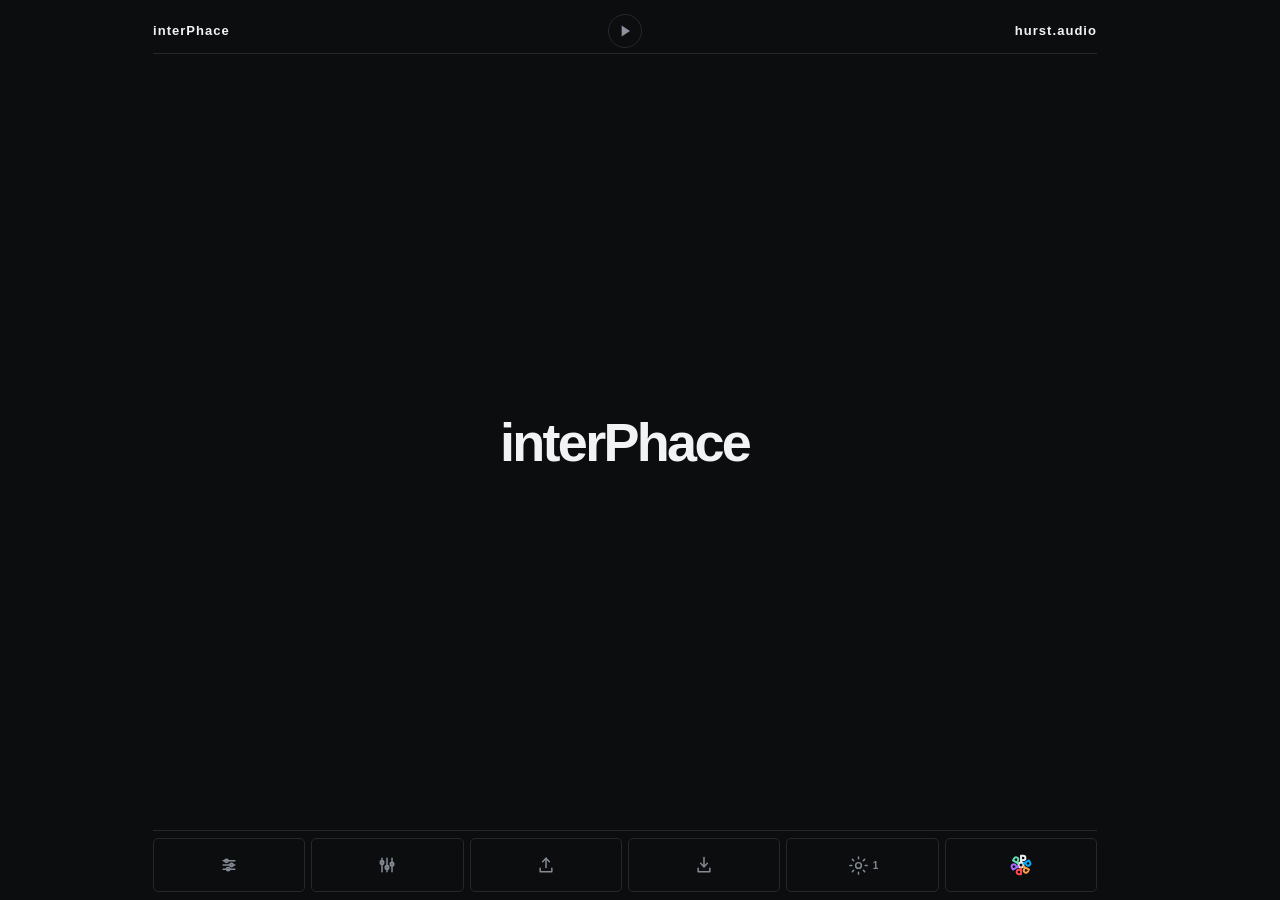
<file: index.html>
<!doctype html>
<html lang="en">
  <head>
    <meta charset="UTF-8" />
    <meta name="viewport" content="width=device-width, initial-scale=1, viewport-fit=cover" />
    <meta name="theme-color" content="#0c0d0f" />
    <title>interPhace</title>
    <link rel="icon" href="favicon.svg" type="image/svg+xml"><link rel="alternate icon" href="favicon.ico" type="image/x-icon">
    <link rel="stylesheet" href="shared/runtime-shell.css?v=557" />
    <script src="shared/bed-loop.js?v=562" defer></script>
    <script src="shared/runtime-shell.js?v=648" defer></script>
  </head>
  <body>
    <iframe id="interPhaceRuntimeView" title="interPhace" allow="autoplay" src="interPhace/index.html?build=648"></iframe>
  </body>
</html>
</file>
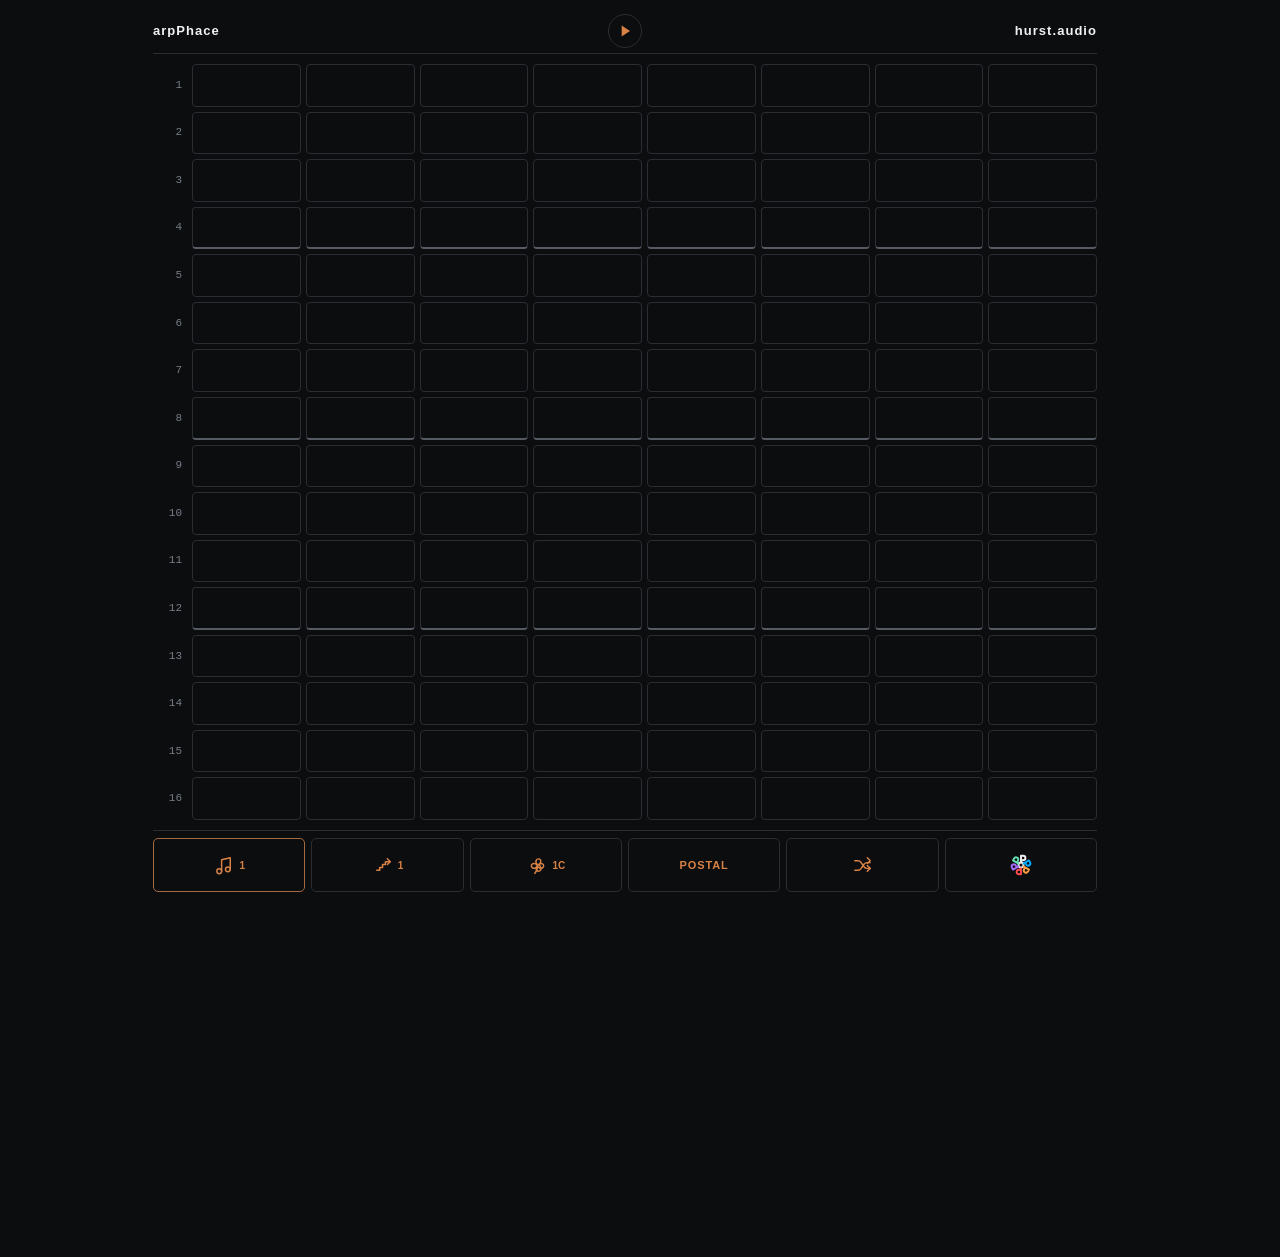
<file: arpPhace/index.html>
<!doctype html>
<html lang="en">
  <head>
    <meta charset="UTF-8" />
    <meta name="viewport" content="width=device-width, initial-scale=1, viewport-fit=cover" />
    <meta name="theme-color" content="#0c0d0f" />
    <title>interPhace - arpPhace</title>
    <link rel="stylesheet" href="style.css?v=596" />
    <script src="app.js?v=630" defer></script>
    <script src="audio/audition-engine.js?v=615" defer></script>
    <link rel="stylesheet" href="../shared/shell.css?v=596" />
  <link rel="icon" href="../favicon.svg" type="image/svg+xml"><link rel="alternate icon" href="../favicon.ico" type="image/x-icon">
</head>
  <body id="app3">
    <main id="shell" class="shell-app">
      <header id="shellTop" class="shell-top" aria-label="interPhace top bar"></header>

      <section id="shellMiddle" class="shell-middle">
        <section id="app3_b1_p1" class="logical-grid-page" aria-label="Melody pattern grid">
                <div id="app3_b1_p1_c1" data-name="melodyGrid" class="grid" aria-label="Melody pattern"></div>
              </section>
              
              <section id="app3_b2_p1" class="drum-synth-stage arp-editor-stage hidden" aria-label="Arp editor">
  <div id="app3_b2_pattern_grid" class="backgroundSelectionGrid arpPatternBackgroundGrid" aria-label="Arp pattern editor grid"></div>
                <div class="drum-synth-panel">
                  <div id="app3_b2_p1_title" data-name="arpEditorTitle" class="drum-synth-title">arp 1</div>
                  <div class="drum-synth-controls">
                    <label class="macroControl">
                      <span id="app3_b2_p1_c1_label" class="macroLabel">Rate</span>
                      <input id="app3_b2_p1_c1" data-name="rate" class="macroSlider" type="range" min="0" max="5" value="0"  step="1" />
                      <span id="app3_b2_p1_c1_value" class="macroValue">1/16</span>
                    </label>
                    <label class="macroControl">
                      <span id="app3_b2_p1_c2_label" class="macroLabel">Gate</span>
                      <input id="app3_b2_p1_c2" data-name="gate" class="macroSlider" type="range" min="10" max="100" step="1" value="1" />
                      <span id="app3_b2_p1_c2_value" class="macroValue">75%</span>
                    </label>
                    <label class="macroControl">
                      <span id="app3_b2_p1_c3_label" class="macroLabel">Pattern</span>
                      <input id="app3_b2_p1_c3" data-name="pattern" class="macroSlider" type="range" min="0" max="32" value="75" step="1" />
                      <span id="app3_b2_p1_c3_value" class="macroValue">Off</span>
                    </label>
                    <label class="macroControl">
                      <span id="app3_b2_p1_c4_label" class="macroLabel">Motion</span>
                      <input id="app3_b2_p1_c4" data-name="motion" class="macroSlider" type="range" min="0" max="0" value="0"  step="1" />
                      <span id="app3_b2_p1_c4_value" class="macroValue">50</span>
                    </label>
                  </div>
                </div>
              </section>
      </section>

      <nav id="shellBottom" class="shell-bottom" aria-label="arpPhace controls">
        <div class="shell-bottom-main">
          <button class="navBtn instrumentBtn active" id="shellB1" data-shell-role="pattern" type="button" aria-label="Melody 1" title="Melody 1">
                    <svg viewBox="0 0 24 24" aria-hidden="true"><path d="M9 18V6l9-2v12"/><circle cx="6.5" cy="18" r="2.5"/><circle cx="15.5" cy="16" r="2.5"/></svg><span class="num">1</span>
                  </button>
                  <button class="navBtn synthBtn" id="shellB2" type="button" aria-label="Arp 1" title="Arp 1">
                    <svg viewBox="0 0 24 24" aria-hidden="true"><path d="M5 17h3v-3h3v-3h3V8h5"/><path d="M16 5l3 3-3 3"/></svg><span class="num">1</span>
                  </button>
                  <button class="navBtn chanceBtn" id="shellB3" type="button" aria-label="Phrase 1 chance" title="Phrase 1 chance">
                    <svg viewBox="0 0 24 24" aria-hidden="true">
  <path d="M12 11.4c-1.5-1.1-3.7-2.1-5.2-1.2-1.6.9-1.6 3.3-.1 4.3 1.3.9 3.5.1 5.3-1.3"/>
  <path d="M12 11.4c1.5-1.1 3.7-2.1 5.2-1.2 1.6.9 1.6 3.3.1 4.3-1.3.9-3.5.1-5.3-1.3"/>
  <path d="M11.9 11.5c-1.1-1.5-2.1-3.7-1.2-5.2.9-1.6 3.3-1.6 4.3-.1.9 1.3.1 3.5-1.3 5.3"/>
  <path d="M12.1 11.5c-1.1 1.5-2.1 3.7-1.2 5.2.9 1.6 3.3 1.6 4.3.1.9-1.3.1-3.5-1.3-5.3"/>
  <path d="M12 13.2c-.2 3.2-1.1 5.4-2.8 7"/>
</svg><span class="num">1</span>
                  </button>
                  <button class="navBtn styleBtn" id="shellB4" data-shell-role="style" type="button" aria-label="Phrase style">rand</button>
                  <button class="navBtn generateBtn" id="shellB5" data-shell-role="generate" type="button" aria-label="Generate phrase" title="Generate phrase">
                    <svg viewBox="0 0 24 24" aria-hidden="true"><path d="M4 7h3.4c1.4 0 2.2.7 3 1.8l3.2 4.5c.8 1.1 1.6 1.7 3 1.7H20"/><path d="M17 12l3 3-3 3"/><path d="M4 17h3.4c1.4 0 2.2-.7 3-1.8l3.2-4.5c.8-1.1 1.6-1.7 3-1.7H20"/><path d="M17 4l3 3-3 3"/></svg>
                  </button>
<button class="navBtn shell-phace-btn" id="shellB6" type="button" aria-label="Phace" title="Phace">
            <svg class="phace-convergence-icon phace-six-p-icon" viewBox="0 0 24 24" aria-hidden="true">
  <circle class="phace-core" cx="12" cy="12" r="2.15"/>
  <g class="phace-p-inter" transform="rotate(0 12 12)">
  <path d="M12 9.3V4.1M12 4.1h1.55c1.35 0 2.25.75 2.25 1.9s-.9 1.9-2.25 1.9H12"/>
</g>
<g class="phace-p-synth" transform="rotate(60 12 12)">
  <path d="M12 9.3V4.1M12 4.1h1.55c1.35 0 2.25.75 2.25 1.9s-.9 1.9-2.25 1.9H12"/>
</g>
<g class="phace-p-arp" transform="rotate(120 12 12)">
  <path d="M12 9.3V4.1M12 4.1h1.55c1.35 0 2.25.75 2.25 1.9s-.9 1.9-2.25 1.9H12"/>
</g>
<g class="phace-p-drum" transform="rotate(180 12 12)">
  <path d="M12 9.3V4.1M12 4.1h1.55c1.35 0 2.25.75 2.25 1.9s-.9 1.9-2.25 1.9H12"/>
</g>
<g class="phace-p-noise" transform="rotate(240 12 12)">
  <path d="M12 9.3V4.1M12 4.1h1.55c1.35 0 2.25.75 2.25 1.9s-.9 1.9-2.25 1.9H12"/>
</g>
<g class="phace-p-drone" transform="rotate(300 12 12)">
  <path d="M12 9.3V4.1M12 4.1h1.55c1.35 0 2.25.75 2.25 1.9s-.9 1.9-2.25 1.9H12"/>
</g>
</svg>
          </button>
        </div>
      </nav>
    </main>
<div class="tempoControl">
            <span id="tempoValue" class="tempoValue">75 BPM</span>
</div>
        </div>

        <div class="settingsSection">
          <div class="settingLabel">Export</div>
          <div class="futureGrid three exportGrid">
</div>
          <div id="exportStatus" class="settingHint" aria-live="polite">Exports Kick · Snare · CHH · Full kit for the visible bars.</div>
        </div>

        <div class="settingsSection">
          <div class="settingLabel">MIDI import</div>
          <label class="fileAction" for="midiImportInput">Import MIDI</label>
<div id="midiImportStatus" class="settingHint" aria-live="polite">Recognized Kick 36 · Snare 38 · CHH 42 are quantized to the grid.</div>
        </div>

        <div class="settingsSection">
          <div class="settingLabel">Temporary samples</div>
          <div class="futureGrid three sampleGrid">
            <label class="fileAction" for="kickSampleInput"><span>Kick</span><small id="kickSampleName">Synth</small></label>
            <label class="fileAction" for="snareSampleInput"><span>Snare</span><small id="snareSampleName">Synth</small></label>
            <label class="fileAction" for="hatSampleInput"><span>CHH</span><small id="hatSampleName">Synth</small></label>
          </div>
<div id="sampleStatus" class="settingHint" aria-live="polite">Maximum 2 MB and 2.0 seconds. Samples reset when the page reloads.</div>
</div>

        <div class="settingsSection dangerSection">
<div class="settingHint">Clears all 8 stored bars for the active instrument.</div>
        </div>
      </section>
    </div>

    


    

  


  <script src="../shared/shell.js?v=608"></script>
<script>
</script>






</body>
</html>
</file>
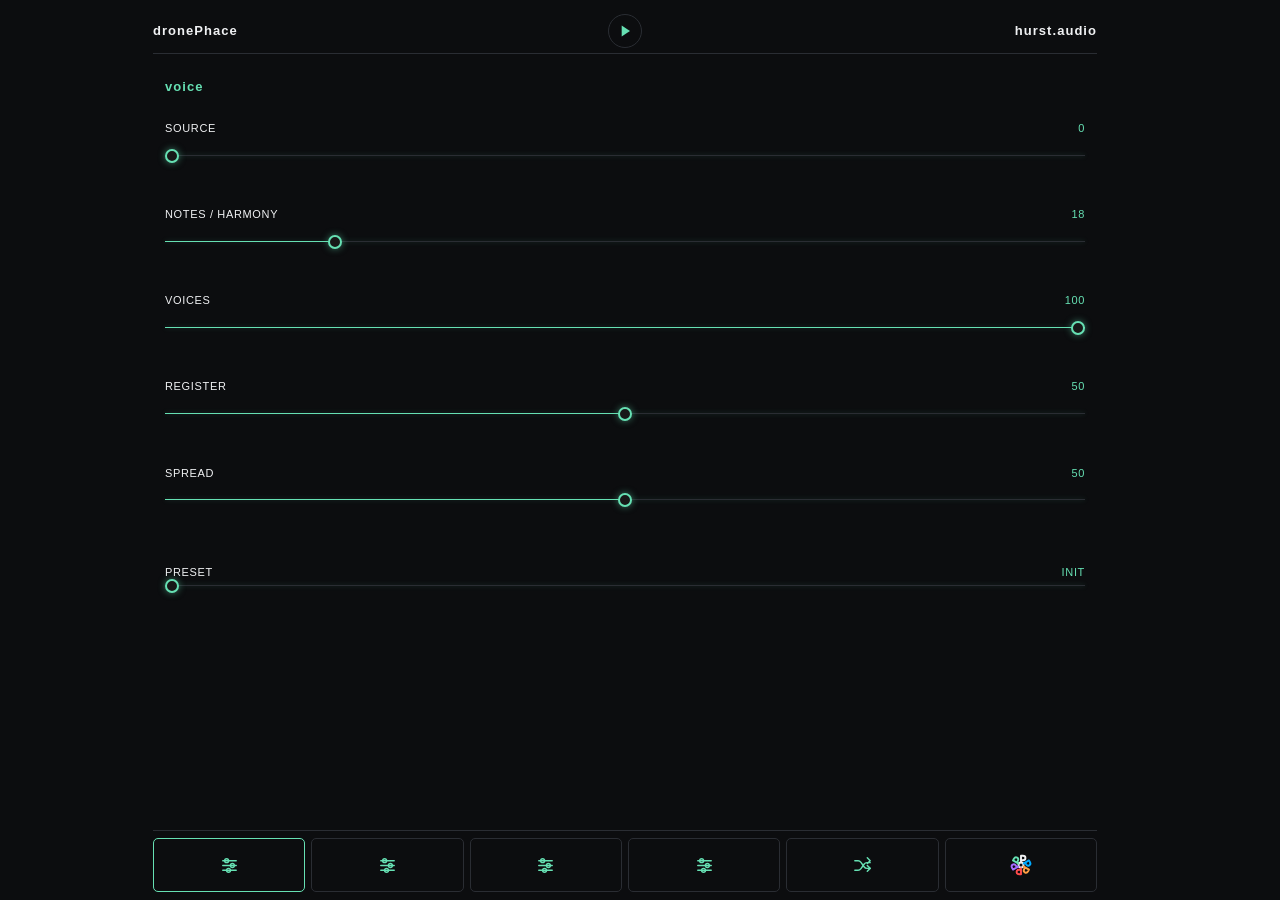
<file: dronePhace/index.html>
<!doctype html>
<html lang="en"><head><meta charset="UTF-8"><meta name="viewport" content="width=device-width, initial-scale=1, viewport-fit=cover">
<meta name="theme-color" content="#0c0d0f"><title>interPhace - dronePhace</title>
<link rel="stylesheet" href="style.css"><link rel="stylesheet" href="../shared/shell.css?v=557"><link rel="icon" href="../favicon.svg" type="image/svg+xml"><link rel="alternate icon" href="../favicon.ico" type="image/x-icon">
<script src="app.js?v=562" defer></script></head>
<body id="app6"><main id="shell" class="shell-app" data-context="dronePhace">
<header id="shellTop" class="shell-top" aria-label="interPhace top bar"></header>
<section id="shellMiddle" class="shell-middle"><section id="app6_b1_p1" class="drum-synth-stage" aria-label="Voice">
<div class="drum-synth-panel"><div class="drum-synth-title">voice</div><div class="drum-synth-controls"><label class="macroControl"><span class="macroLabel">Source</span><input id="app6_b1_p1_c1" class="macroSlider" type="range" min="0" max="100" step="1" value="50"><span id="app6_b1_p1_c1_value" class="macroValue">50</span></label><label class="macroControl"><span class="macroLabel">Notes / Harmony</span><input id="app6_b1_p1_c2" class="macroSlider" type="range" min="0" max="100" step="1" value="50"><span id="app6_b1_p1_c2_value" class="macroValue">50</span></label><label class="macroControl"><span class="macroLabel">Voices</span><input id="app6_b1_p1_c3" class="macroSlider" type="range" min="0" max="100" step="1" value="50"><span id="app6_b1_p1_c3_value" class="macroValue">50</span></label><label class="macroControl"><span class="macroLabel">Register</span><input id="app6_b1_p1_c4" class="macroSlider" type="range" min="0" max="100" step="1" value="50"><span id="app6_b1_p1_c4_value" class="macroValue">50</span></label><label class="macroControl"><span class="macroLabel">Spread</span><input id="app6_b1_p1_c5" class="macroSlider" type="range" min="0" max="100" step="1" value="50"><span id="app6_b1_p1_c5_value" class="macroValue">50</span></label><label class="macroControl"><span class="macroLabel">Preset</span><input id="app6_b1_p1_c6" class="presetSlider" type="range" min="0" max="11" step="1" value="0"><span id="app6_b1_p1_c6_value" class="macroValue">INIT</span></label></div></div></section><section id="app6_b2_p1" class="drum-synth-stage hidden" aria-label="Tone">
<div class="drum-synth-panel"><div class="drum-synth-title">tone</div><div class="drum-synth-controls"><label class="macroControl"><span class="macroLabel">Harmonics</span><input id="app6_b2_p1_c1" class="macroSlider" type="range" min="0" max="100" step="1" value="50"><span id="app6_b2_p1_c1_value" class="macroValue">50</span></label><label class="macroControl"><span class="macroLabel">Brightness</span><input id="app6_b2_p1_c2" class="macroSlider" type="range" min="0" max="100" step="1" value="50"><span id="app6_b2_p1_c2_value" class="macroValue">50</span></label><label class="macroControl"><span class="macroLabel">Resonance</span><input id="app6_b2_p1_c3" class="macroSlider" type="range" min="0" max="100" step="1" value="50"><span id="app6_b2_p1_c3_value" class="macroValue">50</span></label><label class="macroControl"><span class="macroLabel">Texture / Air</span><input id="app6_b2_p1_c4" class="macroSlider" type="range" min="0" max="100" step="1" value="50"><span id="app6_b2_p1_c4_value" class="macroValue">50</span></label><label class="macroControl"><span class="macroLabel">Saturation</span><input id="app6_b2_p1_c5" class="macroSlider" type="range" min="0" max="100" step="1" value="50"><span id="app6_b2_p1_c5_value" class="macroValue">50</span></label><label class="macroControl"><span class="macroLabel">Preset</span><input id="app6_b2_p1_c6" class="presetSlider" type="range" min="0" max="11" step="1" value="0"><span id="app6_b2_p1_c6_value" class="macroValue">INIT</span></label></div></div></section><section id="app6_b3_p1" class="drum-synth-stage hidden" aria-label="Movement">
<div class="drum-synth-panel"><div class="drum-synth-title">movement</div><div class="drum-synth-controls"><label class="macroControl"><span class="macroLabel">Volume Motion</span><input id="app6_b3_p1_c1" class="macroSlider" type="range" min="0" max="100" step="1" value="50"><span id="app6_b3_p1_c1_value" class="macroValue">50</span></label><label class="macroControl"><span class="macroLabel">Pitch Drift</span><input id="app6_b3_p1_c2" class="macroSlider" type="range" min="0" max="100" step="1" value="50"><span id="app6_b3_p1_c2_value" class="macroValue">50</span></label><label class="macroControl"><span class="macroLabel">Timbre Motion</span><input id="app6_b3_p1_c3" class="macroSlider" type="range" min="0" max="100" step="1" value="50"><span id="app6_b3_p1_c3_value" class="macroValue">50</span></label><label class="macroControl"><span class="macroLabel">Stereo Motion</span><input id="app6_b3_p1_c4" class="macroSlider" type="range" min="0" max="100" step="1" value="50"><span id="app6_b3_p1_c4_value" class="macroValue">50</span></label><label class="macroControl"><span class="macroLabel">Motion Speed</span><input id="app6_b3_p1_c5" class="macroSlider" type="range" min="0" max="100" step="1" value="50"><span id="app6_b3_p1_c5_value" class="macroValue">50</span></label><label class="macroControl"><span class="macroLabel">Preset</span><input id="app6_b3_p1_c6" class="presetSlider" type="range" min="0" max="11" step="1" value="0"><span id="app6_b3_p1_c6_value" class="macroValue">INIT</span></label></div></div></section><section id="app6_b4_p1" class="drum-synth-stage hidden" aria-label="Space">
<div class="drum-synth-panel"><div class="drum-synth-title">space</div><div class="drum-synth-controls"><label class="macroControl"><span class="macroLabel">Width</span><input id="app6_b4_p1_c1" class="macroSlider" type="range" min="0" max="100" step="1" value="50"><span id="app6_b4_p1_c1_value" class="macroValue">50</span></label><label class="macroControl"><span class="macroLabel">Delay</span><input id="app6_b4_p1_c2" class="macroSlider" type="range" min="0" max="100" step="1" value="50"><span id="app6_b4_p1_c2_value" class="macroValue">50</span></label><label class="macroControl"><span class="macroLabel">Reverb</span><input id="app6_b4_p1_c3" class="macroSlider" type="range" min="0" max="100" step="1" value="50"><span id="app6_b4_p1_c3_value" class="macroValue">50</span></label><label class="macroControl"><span class="macroLabel">Space Motion</span><input id="app6_b4_p1_c4" class="macroSlider" type="range" min="0" max="100" step="1" value="50"><span id="app6_b4_p1_c4_value" class="macroValue">50</span></label><label class="macroControl"><span class="macroLabel">Distance</span><input id="app6_b4_p1_c5" class="macroSlider" type="range" min="0" max="100" step="1" value="50"><span id="app6_b4_p1_c5_value" class="macroValue">50</span></label><label class="macroControl"><span class="macroLabel">Preset</span><input id="app6_b4_p1_c6" class="presetSlider" type="range" min="0" max="11" step="1" value="0"><span id="app6_b4_p1_c6_value" class="macroValue">INIT</span></label></div></div></section></section>
<nav id="shellBottom" class="shell-bottom" aria-label="dronePhace controls"><div class="shell-bottom-main">
<button class="navBtn active" id="shellB1" type="button" aria-label="Voice" title="Voice"><svg viewBox="0 0 24 24" aria-hidden="true"><path d="M5 7h14M5 12h14M5 17h14"/><circle cx="9" cy="7" r="2"/><circle cx="15" cy="12" r="2"/><circle cx="11" cy="17" r="2"/></svg></button><button class="navBtn" id="shellB2" type="button" aria-label="Tone" title="Tone"><svg viewBox="0 0 24 24" aria-hidden="true"><path d="M5 7h14M5 12h14M5 17h14"/><circle cx="9" cy="7" r="2"/><circle cx="15" cy="12" r="2"/><circle cx="11" cy="17" r="2"/></svg></button><button class="navBtn" id="shellB3" type="button" aria-label="Movement" title="Movement"><svg viewBox="0 0 24 24" aria-hidden="true"><path d="M5 7h14M5 12h14M5 17h14"/><circle cx="9" cy="7" r="2"/><circle cx="15" cy="12" r="2"/><circle cx="11" cy="17" r="2"/></svg></button><button class="navBtn" id="shellB4" type="button" aria-label="Space" title="Space"><svg viewBox="0 0 24 24" aria-hidden="true"><path d="M5 7h14M5 12h14M5 17h14"/><circle cx="9" cy="7" r="2"/><circle cx="15" cy="12" r="2"/><circle cx="11" cy="17" r="2"/></svg></button>
<button class="navBtn generateBtn" id="shellB5" data-shell-role="generate" type="button" aria-label="Generate drone" title="Generate"><svg viewBox="0 0 24 24" aria-hidden="true"><path d="M4 7h3.4c1.4 0 2.2.7 3 1.8l3.2 4.5c.8 1.1 1.6 1.7 3 1.7H20"/><path d="M17 12l3 3-3 3"/><path d="M4 17h3.4c1.4 0 2.2-.7 3-1.8l3.2-4.5c.8-1.1 1.6-1.7 3-1.7H20"/><path d="M17 4l3 3-3 3"/></svg></button>
<button class="navBtn shell-phace-btn" id="shellB6" type="button" aria-label="Phace" title="Phace"><svg class="phace-convergence-icon phace-six-p-icon" viewBox="0 0 24 24" aria-hidden="true">
  <circle class="phace-core" cx="12" cy="12" r="2.15"/>
  <g class="phace-p-inter" transform="rotate(0 12 12)">
  <path d="M12 9.3V4.1M12 4.1h1.55c1.35 0 2.25.75 2.25 1.9s-.9 1.9-2.25 1.9H12"/>
</g>
<g class="phace-p-synth" transform="rotate(60 12 12)">
  <path d="M12 9.3V4.1M12 4.1h1.55c1.35 0 2.25.75 2.25 1.9s-.9 1.9-2.25 1.9H12"/>
</g>
<g class="phace-p-arp" transform="rotate(120 12 12)">
  <path d="M12 9.3V4.1M12 4.1h1.55c1.35 0 2.25.75 2.25 1.9s-.9 1.9-2.25 1.9H12"/>
</g>
<g class="phace-p-drum" transform="rotate(180 12 12)">
  <path d="M12 9.3V4.1M12 4.1h1.55c1.35 0 2.25.75 2.25 1.9s-.9 1.9-2.25 1.9H12"/>
</g>
<g class="phace-p-noise" transform="rotate(240 12 12)">
  <path d="M12 9.3V4.1M12 4.1h1.55c1.35 0 2.25.75 2.25 1.9s-.9 1.9-2.25 1.9H12"/>
</g>
<g class="phace-p-drone" transform="rotate(300 12 12)">
  <path d="M12 9.3V4.1M12 4.1h1.55c1.35 0 2.25.75 2.25 1.9s-.9 1.9-2.25 1.9H12"/>
</g>
</svg></button>
</div></nav></main>
<script src="../shared/bed-loop.js"></script>
<script src="../shared/shell.js?v=608"></script>
</body></html>
</file>
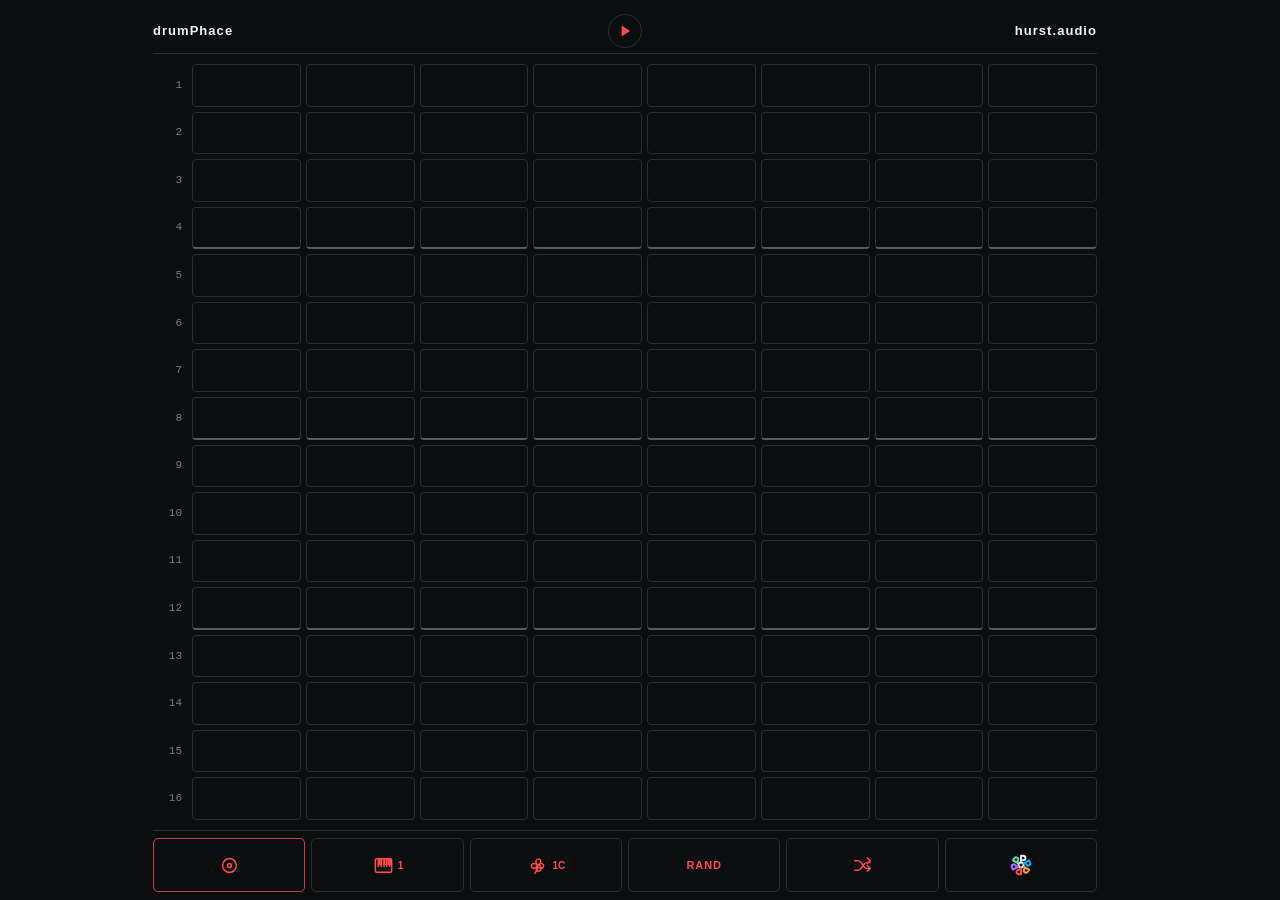
<file: drumPhace/index.html>
<!doctype html>
<html lang="en">
  <head>
    <meta charset="UTF-8" />
    <meta name="viewport" content="width=device-width, initial-scale=1, viewport-fit=cover" />
    <meta name="theme-color" content="#0c0d0f" />
    <title>interPhace - drumPhace</title>
    <link rel="stylesheet" href="style.css" />
    <script src="engines.js" defer></script>
    <script src="app.js?v=628" defer></script>
    <link rel="stylesheet" href="../shared/shell.css?v=596" />
  <link rel="icon" href="../favicon.svg" type="image/svg+xml"><link rel="alternate icon" href="../favicon.ico" type="image/x-icon">
</head>
  <body id="app4">
    <main id="shell" class="shell-app">
      <header id="shellTop" class="shell-top" aria-label="interPhace top bar"></header>

      <section id="shellMiddle" class="shell-middle">
        <section id="app4_b1_p1" class="logical-grid-page" aria-label="Drum pattern grid">
                <div id="app4_b1_p1_c1" data-name="drumGrid" class="grid" aria-label="Drum pattern"></div>
              </section>
              
              <section id="app4_b2_p1" class="drum-synth-stage hidden" aria-label="Kick synth editor">
                <div class="drum-synth-panel">
                  <div id="app4_b2_p1_title" data-name="drumSynthTitle" class="drum-synth-title">kick synth</div>
                  <div class="drum-synth-controls">
                    <label class="macroControl">
                      <span id="app4_b2_p1_c1_label" class="macroLabel">Pitch</span>
                      <input id="app4_b2_p1_c1" data-name="macro1" class="macroSlider" type="range" min="30" max="80" step="1" value="43" />
                      <span id="app4_b2_p1_c1_value" class="macroValue">43 Hz</span>
                    </label>
                    <label class="macroControl">
                      <span id="app4_b2_p1_c2_label" class="macroLabel">Punch</span>
                      <input id="app4_b2_p1_c2" data-name="macro2" class="macroSlider" type="range" min="45" max="220" step="1" value="118" />
                      <span id="app4_b2_p1_c2_value" class="macroValue">118 Hz</span>
                    </label>
                    <label class="macroControl">
                      <span id="app4_b2_p1_c3_label" class="macroLabel">Sweep</span>
                      <input id="app4_b2_p1_c3" data-name="macro3" class="macroSlider" type="range" min="15" max="180" step="1" value="55" />
                      <span id="app4_b2_p1_c3_value" class="macroValue">55 ms</span>
                    </label>
                    <label class="macroControl">
                      <span id="app4_b2_p1_c4_label" class="macroLabel">Decay</span>
                      <input id="app4_b2_p1_c4" data-name="macro4" class="macroSlider" type="range" min="60" max="1800" step="10" value="420" />
                      <span id="app4_b2_p1_c4_value" class="macroValue">420 ms</span>
                    </label>
                    <label class="macroControl">
                      <span id="app4_b2_p1_c5_label" class="macroLabel">Tone</span>
                      <input id="app4_b2_p1_c5" data-name="macro5" class="macroSlider" type="range" min="0" max="100" step="1" value="0" />
                      <span id="app4_b2_p1_c5_value" class="macroValue">0</span>
                    </label>
                    <label class="macroControl">
                      <span id="app4_b2_p1_c6_label" class="macroLabel">Noise</span>
                      <input id="app4_b2_p1_c6" data-name="macro6" class="macroSlider" type="range" min="0" max="100" step="1" value="0" />
                      <span id="app4_b2_p1_c6_value" class="macroValue">0</span>
                    </label>
                    <label class="macroControl">
                      <span id="app4_b2_p1_c7_label" class="macroLabel">Shape</span>
                      <input id="app4_b2_p1_c7" data-name="macro7" class="macroSlider" type="range" min="0" max="100" step="1" value="0" />
                      <span id="app4_b2_p1_c7_value" class="macroValue">0</span>
                    </label>
                    <label class="macroControl">
                      <span id="app4_b2_p1_c8_label" class="macroLabel">Preset</span>
                      <input id="app4_b2_p1_c8" data-name="macro8" class="macroSlider" type="range" min="0" max="9" step="1" value="0" />
                      <span id="app4_b2_p1_c8_value" class="macroValue">INIT</span>
                    </label>
                  </div>
                </div>
              </section>

              <section id="app4_b2_p2" class="drum-synth-stage hidden" aria-label="Snare synth editor">
                <div class="drum-synth-panel">
                  <div id="app4_b2_p2_title" data-name="drumSynthTitle" class="drum-synth-title">snare synth</div>
                  <div class="drum-synth-controls">
                    <label class="macroControl">
                      <span id="app4_b2_p2_c1_label" class="macroLabel">Body</span>
                      <input id="app4_b2_p2_c1" data-name="macro1" class="macroSlider" type="range" min="0" max="100" step="1" value="50" />
                      <span id="app4_b2_p2_c1_value" class="macroValue">50</span>
                    </label>
                    <label class="macroControl">
                      <span id="app4_b2_p2_c2_label" class="macroLabel">Snap</span>
                      <input id="app4_b2_p2_c2" data-name="macro2" class="macroSlider" type="range" min="0" max="100" step="1" value="50" />
                      <span id="app4_b2_p2_c2_value" class="macroValue">50</span>
                    </label>
                    <label class="macroControl">
                      <span id="app4_b2_p2_c3_label" class="macroLabel">Noise</span>
                      <input id="app4_b2_p2_c3" data-name="macro3" class="macroSlider" type="range" min="0" max="100" step="1" value="100" />
                      <span id="app4_b2_p2_c3_value" class="macroValue">100</span>
                    </label>
                    <label class="macroControl">
                      <span id="app4_b2_p2_c4_label" class="macroLabel">Tone</span>
                      <input id="app4_b2_p2_c4" data-name="macro4" class="macroSlider" type="range" min="0" max="100" step="1" value="50" />
                      <span id="app4_b2_p2_c4_value" class="macroValue">50</span>
                    </label>
                    <label class="macroControl">
                      <span id="app4_b2_p2_c5_label" class="macroLabel">Decay</span>
                      <input id="app4_b2_p2_c5" data-name="macro5" class="macroSlider" type="range" min="0" max="100" step="1" value="50" />
                      <span id="app4_b2_p2_c5_value" class="macroValue">50</span>
                    </label>
                    <label class="macroControl">
                      <span id="app4_b2_p2_c6_label" class="macroLabel">Ring</span>
                      <input id="app4_b2_p2_c6" data-name="macro6" class="macroSlider" type="range" min="0" max="100" step="1" value="0" />
                      <span id="app4_b2_p2_c6_value" class="macroValue">0</span>
                    </label>
                    <label class="macroControl">
                      <span id="app4_b2_p2_c7_label" class="macroLabel">Shape</span>
                      <input id="app4_b2_p2_c7" data-name="macro7" class="macroSlider" type="range" min="0" max="100" step="1" value="0" />
                      <span id="app4_b2_p2_c7_value" class="macroValue">0</span>
                    </label>
                    <label class="macroControl">
                      <span id="app4_b2_p2_c8_label" class="macroLabel">Preset</span>
                      <input id="app4_b2_p2_c8" data-name="macro8" class="macroSlider" type="range" min="0" max="11" step="1" value="0" />
                      <span id="app4_b2_p2_c8_value" class="macroValue">INIT</span>
                    </label>
                  </div>
                </div>
              </section>

              <section id="app4_b2_p3" class="drum-synth-stage hidden" aria-label="Hat synth editor">
                <div class="drum-synth-panel">
                  <div id="app4_b2_p3_title" data-name="drumSynthTitle" class="drum-synth-title">hat synth</div>
                  <div class="drum-synth-controls">
                    <label class="macroControl">
                      <span id="app4_b2_p3_c1_label" class="macroLabel">Tone</span>
                      <input id="app4_b2_p3_c1" data-name="macro1" class="macroSlider" type="range" min="0" max="100" step="1" value="50" />
                      <span id="app4_b2_p3_c1_value" class="macroValue">50</span>
                    </label>
                    <label class="macroControl">
                      <span id="app4_b2_p3_c2_label" class="macroLabel">Metal</span>
                      <input id="app4_b2_p3_c2" data-name="macro2" class="macroSlider" type="range" min="0" max="100" step="1" value="0" />
                      <span id="app4_b2_p3_c2_value" class="macroValue">0</span>
                    </label>
                    <label class="macroControl">
                      <span id="app4_b2_p3_c3_label" class="macroLabel">Noise</span>
                      <input id="app4_b2_p3_c3" data-name="macro3" class="macroSlider" type="range" min="0" max="100" step="1" value="100" />
                      <span id="app4_b2_p3_c3_value" class="macroValue">100</span>
                    </label>
                    <label class="macroControl">
                      <span id="app4_b2_p3_c4_label" class="macroLabel">Click</span>
                      <input id="app4_b2_p3_c4" data-name="macro4" class="macroSlider" type="range" min="0" max="100" step="1" value="0" />
                      <span id="app4_b2_p3_c4_value" class="macroValue">0</span>
                    </label>
                    <label class="macroControl">
                      <span id="app4_b2_p3_c5_label" class="macroLabel">Ring</span>
                      <input id="app4_b2_p3_c5" data-name="macro5" class="macroSlider" type="range" min="0" max="100" step="1" value="0" />
                      <span id="app4_b2_p3_c5_value" class="macroValue">0</span>
                    </label>
                    <label class="macroControl">
                      <span id="app4_b2_p3_c6_label" class="macroLabel">Decay</span>
                      <input id="app4_b2_p3_c6" data-name="macro6" class="macroSlider" type="range" min="8" max="140" step="1" value="32" />
                      <span id="app4_b2_p3_c6_value" class="macroValue">32 ms</span>
                    </label>
                    <label class="macroControl">
                      <span id="app4_b2_p3_c7_label" class="macroLabel">Shape</span>
                      <input id="app4_b2_p3_c7" data-name="macro7" class="macroSlider" type="range" min="0" max="100" step="1" value="0" />
                      <span id="app4_b2_p3_c7_value" class="macroValue">0</span>
                    </label>
                    <label class="macroControl">
                      <span id="app4_b2_p3_c8_label" class="macroLabel">Preset</span>
                      <input id="app4_b2_p3_c8" data-name="macro8" class="macroSlider" type="range" min="0" max="11" step="1" value="0" />
                      <span id="app4_b2_p3_c8_value" class="macroValue">INIT</span>
                    </label>
                  </div>
                </div>
              </section>
      </section>

      <nav id="shellBottom" class="shell-bottom" aria-label="drumPhace controls">
        <div class="shell-bottom-main">
          <button class="navBtn instrumentBtn active" id="shellB1" data-shell-role="pattern" type="button" aria-label="Kick pattern" title="Kick pattern">
                    <svg viewBox="0 0 24 24" aria-hidden="true"><circle cx="12" cy="12" r="7.2"/><circle cx="12" cy="12" r="2.1"/></svg>
                  </button>
                  <button class="navBtn synthBtn" id="shellB2" type="button" aria-label="Kick synth" title="Kick synth">
                    <svg viewBox="0 0 24 24" aria-hidden="true">
  <rect x="3.5" y="5" width="17" height="14" rx="1.5"/>
  <path d="M6.5 5v8M9.5 5v8M12.5 5v8M15.5 5v8M18.5 5v8"/>
  <path d="M8 5v6h2V5M13 5v6h2V5M17 5v6h2V5"/>
</svg><span class="num">1</span>
                  </button>
                  <button class="navBtn chanceBtn" id="shellB3" type="button" aria-label="kick Chance" title="kick Chance">
                    <svg viewBox="0 0 24 24" aria-hidden="true">
  <path d="M12 11.4c-1.5-1.1-3.7-2.1-5.2-1.2-1.6.9-1.6 3.3-.1 4.3 1.3.9 3.5.1 5.3-1.3"/>
  <path d="M12 11.4c1.5-1.1 3.7-2.1 5.2-1.2 1.6.9 1.6 3.3.1 4.3-1.3.9-3.5.1-5.3-1.3"/>
  <path d="M11.9 11.5c-1.1-1.5-2.1-3.7-1.2-5.2.9-1.6 3.3-1.6 4.3-.1.9 1.3.1 3.5-1.3 5.3"/>
  <path d="M12.1 11.5c-1.1 1.5-2.1 3.7-1.2 5.2.9 1.6 3.3 1.6 4.3.1.9-1.3.1-3.5-1.3-5.3"/>
  <path d="M12 13.2c-.2 3.2-1.1 5.4-2.8 7"/>
</svg><span class="num">1C</span>
                  </button>
                  <button class="navBtn styleBtn" id="shellB4" data-shell-role="style" type="button" aria-label="Pattern style">rand</button>
                  <button class="navBtn generateBtn" id="shellB5" data-shell-role="generate" type="button" aria-label="Generate pattern" title="Generate pattern">
                    <svg viewBox="0 0 24 24" aria-hidden="true"><path d="M4 7h3.4c1.4 0 2.2.7 3 1.8l3.2 4.5c.8 1.1 1.6 1.7 3 1.7H20"/><path d="M17 12l3 3-3 3"/><path d="M4 17h3.4c1.4 0 2.2-.7 3-1.8l3.2-4.5c.8-1.1 1.6-1.7 3-1.7H20"/><path d="M17 4l3 3-3 3"/></svg>
                  </button>
<button class="navBtn shell-phace-btn" id="shellB6" type="button" aria-label="Phace" title="Phace">
            <svg class="phace-convergence-icon phace-six-p-icon" viewBox="0 0 24 24" aria-hidden="true">
  <circle class="phace-core" cx="12" cy="12" r="2.15"/>
  <g class="phace-p-inter" transform="rotate(0 12 12)">
  <path d="M12 9.3V4.1M12 4.1h1.55c1.35 0 2.25.75 2.25 1.9s-.9 1.9-2.25 1.9H12"/>
</g>
<g class="phace-p-synth" transform="rotate(60 12 12)">
  <path d="M12 9.3V4.1M12 4.1h1.55c1.35 0 2.25.75 2.25 1.9s-.9 1.9-2.25 1.9H12"/>
</g>
<g class="phace-p-arp" transform="rotate(120 12 12)">
  <path d="M12 9.3V4.1M12 4.1h1.55c1.35 0 2.25.75 2.25 1.9s-.9 1.9-2.25 1.9H12"/>
</g>
<g class="phace-p-drum" transform="rotate(180 12 12)">
  <path d="M12 9.3V4.1M12 4.1h1.55c1.35 0 2.25.75 2.25 1.9s-.9 1.9-2.25 1.9H12"/>
</g>
<g class="phace-p-noise" transform="rotate(240 12 12)">
  <path d="M12 9.3V4.1M12 4.1h1.55c1.35 0 2.25.75 2.25 1.9s-.9 1.9-2.25 1.9H12"/>
</g>
<g class="phace-p-drone" transform="rotate(300 12 12)">
  <path d="M12 9.3V4.1M12 4.1h1.55c1.35 0 2.25.75 2.25 1.9s-.9 1.9-2.25 1.9H12"/>
</g>
</svg>
          </button>
        </div>
      </nav>
    </main>
<script src="../shared/shell.js?v=608"></script>
<script>
</script>




<script>
document.addEventListener("DOMContentLoaded", () => {
const shell = document.getElementById("shell");

  const syncAccent = () => {
    const page = shell?.dataset.context || "kick";
    const css = getComputedStyle(document.documentElement);
    const accent = page === "snare"
      ? css.getPropertyValue("--snare").trim()
      : page === "hat"
        ? css.getPropertyValue("--hat").trim()
        : css.getPropertyValue("--kick").trim();
    shell?.style.setProperty("--shell-accent", accent);
  };
syncAccent();
  const observer = new MutationObserver(syncAccent);
  if (shell) observer.observe(shell, { attributes: true, attributeFilter: ["data-context"] });
});
</script>

</body>
</html>
</file>
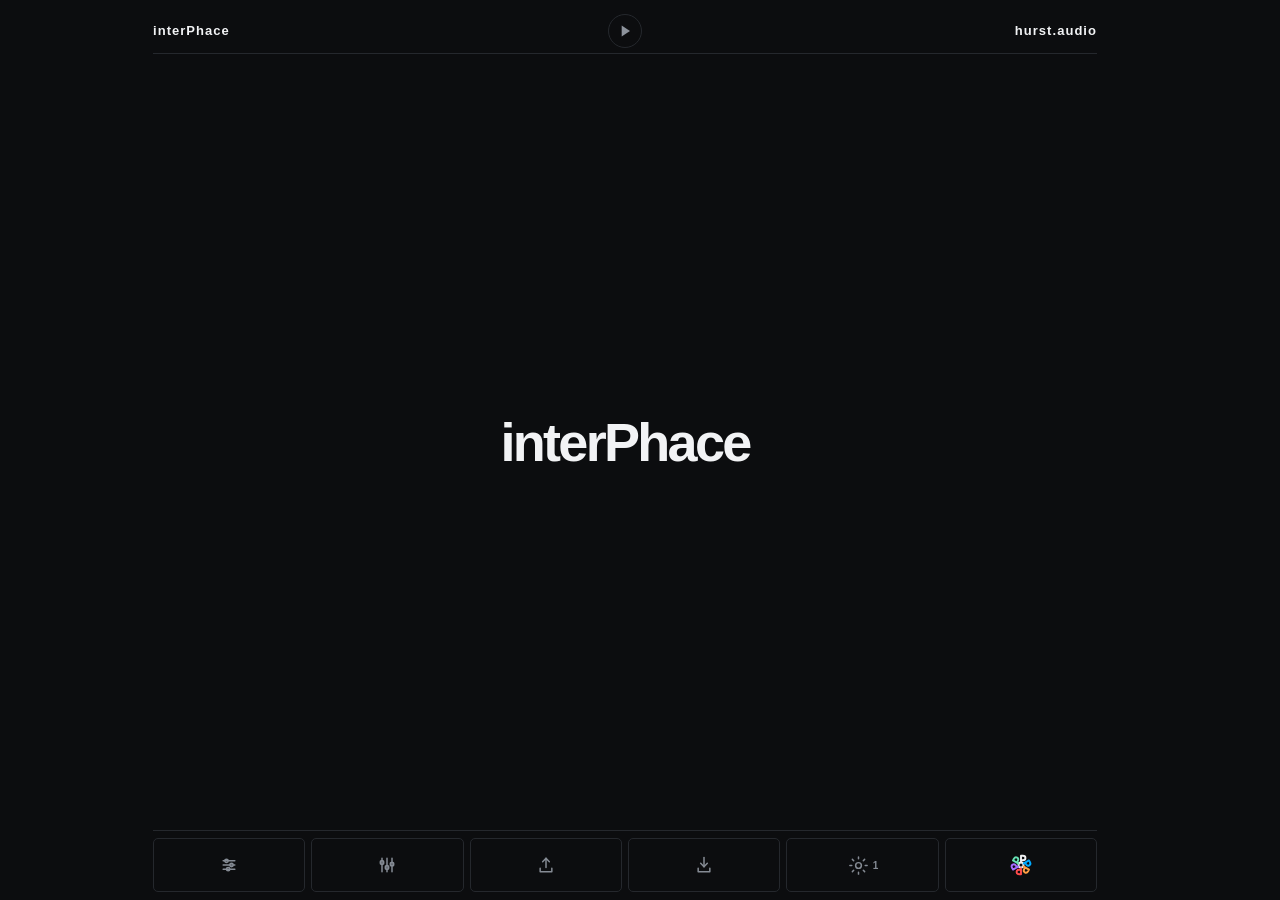
<file: interPhace/index.html>
<!doctype html>
<html lang="en">
  <head>
    <meta charset="UTF-8" />
    <meta name="viewport" content="width=device-width, initial-scale=1, viewport-fit=cover" />
    <meta name="theme-color" content="#0c0d0f" />
    <title>interPhace - interPhace</title>
    <link rel="stylesheet" href="../style.css?v=647" />
    <link rel="stylesheet" href="../shared/shell.css?v=566" />
    <script src="../app.js?v=647" defer></script>
    <link rel="icon" href="../favicon.svg" type="image/svg+xml"><link rel="alternate icon" href="../favicon.ico" type="image/x-icon">
</head>
  <body id="app1">
    <main id="shell" class="shell-app">
      <header id="shellTop" class="shell-top" aria-label="interPhace top bar"></header>

      <section id="shellMiddle" class="shell-middle">
        <section id="app1_startup" class="app1-page app1-startup-page" aria-label="interPhace startup">
          <div class="app1-startup-mark">interPhace</div>
        </section>

        <section id="app1_b1_p1" class="app1-page" aria-label="Project">
          <div class="app1-panel">
            <div id="app1_b1_p1_title" class="app1-title">project</div>
            <div class="app1-controls">
              <label class="macroControl">
                <span class="macroLabel">Root Note</span>
                <input id="app1_b1_p1_rootNote" class="macroSlider" type="range" min="21" max="108" step="1" value="60" />
                <span id="app1_b1_p1_rootNote_value" class="macroValue">C</span>
              </label>
              <label class="macroControl">
                <span class="macroLabel">Scale</span>
                <input id="app1_b1_p1_scale" class="macroSlider" type="range" min="0" max="5" step="1" value="0" />
                <span id="app1_b1_p1_scale_value" class="macroValue">Major</span>
              </label>
              <label class="macroControl">
                <span class="macroLabel">Tempo</span>
                <input id="app1_b1_p1_tempo" class="macroSlider" type="range" min="40" max="200" step="1" value="75" />
                <span id="app1_b1_p1_tempo_value" class="macroValue">75 BPM</span>
              </label>
              <label class="macroControl">
                <span class="macroLabel">Swing</span>
                <input id="app1_b1_p1_swing" class="macroSlider" type="range" min="0" max="100" step="1" value="0" />
                <span id="app1_b1_p1_swing_value" class="macroValue">0%</span>
              </label>
              <input id="app1_b1_p1_projectName" class="app1TextInput app1ProjectNameInput" type="text" value="" placeholder="Project Name" aria-label="Project Name" maxlength="48" />
            </div>
          </div>
        </section>

        <section id="app1_b2_p1" class="app1-page hidden" aria-label="Mixer">
          <div class="app1-panel">
            <div id="app1_b2_p1_title" class="app1-title">mixer</div>
            <div class="app1-controls">
              <label class="macroControl mixerChannel mixerChannel-synth"><span id="app1_b2_p1_synth_label" class="macroLabel">Synth</span><input id="app1_b2_p1_synth" class="macroSlider mixerSlider" data-channel="synth" type="range" min="-60" max="6" step="0.5" value="0" /><span id="app1_b2_p1_synth_value" class="macroValue">0 dB</span></label>
              
              <label class="macroControl mixerChannel mixerChannel-kick"><span class="macroLabel">Kick</span><input id="app1_b2_p1_kick" class="macroSlider mixerSlider" data-channel="kick" type="range" min="-60" max="6" step="0.5" value="0" /><span id="app1_b2_p1_kick_value" class="macroValue">0 dB</span></label>
              <label class="macroControl mixerChannel mixerChannel-snare"><span class="macroLabel">Snare</span><input id="app1_b2_p1_snare" class="macroSlider mixerSlider" data-channel="snare" type="range" min="-60" max="6" step="0.5" value="0" /><span id="app1_b2_p1_snare_value" class="macroValue">0 dB</span></label>
              <label class="macroControl mixerChannel mixerChannel-hat"><span class="macroLabel">Hat</span><input id="app1_b2_p1_hat" class="macroSlider mixerSlider" data-channel="hat" type="range" min="-60" max="6" step="0.5" value="0" /><span id="app1_b2_p1_hat_value" class="macroValue">0 dB</span></label>
              <label class="macroControl mixerChannel mixerChannel-noise"><span class="macroLabel">Noise</span><input id="app1_b2_p1_noise" class="macroSlider mixerSlider" data-channel="noise" type="range" min="-60" max="6" step="0.5" value="0" /><span id="app1_b2_p1_noise_value" class="macroValue">0 dB</span></label>
              <label class="macroControl mixerChannel mixerChannel-drone"><span class="macroLabel">Drone</span><input id="app1_b2_p1_drone" class="macroSlider mixerSlider" data-channel="drone" type="range" min="-60" max="6" step="0.5" value="0" /><span id="app1_b2_p1_drone_value" class="macroValue">0 dB</span></label>
              <div class="interphace-toggle-group">
                <label class="app1ToggleControl app1PairedControl mixerArpTriggerToggle"><span class="macroLabel">Arp / Synth Playback</span><input id="app1_b2_p1_arpTrigger" type="checkbox" aria-label="Arp or synth playback" /><span class="toggleTrack" aria-hidden="true"></span></label>
                <label class="app1ToggleControl app1PairedControl mixerDroneNoiseLinkToggle"><span class="macroLabel">Drone / Noise Opposed Orbit</span><input id="app1_b2_p1_droneNoiseLink" type="checkbox" aria-label="Drone and noise opposed orbit" /><span class="toggleTrack" aria-hidden="true"></span></label>
              </div>
            </div>
          </div>
        </section>

        <section id="app1_b2_p2" class="app1-page app1-sequencer-page hidden" aria-label="Sequencer">
          <div id="app1_b2_p2_c1" class="grid interPhaceSequencerGrid" aria-label="Sequencer grid"></div>
        </section>

        <section id="app1_b3_p1" class="app1-page app1-utility-page hidden" aria-label="Import">
          <div class="app1-panel app1-utility-panel">
            <div id="app1_b3_p1_title" class="app1-title">import</div>
            <div id="app1_b3_p1_grid" class="backgroundSelectionGrid app1BackgroundSelectionGrid" aria-label="Import background selection grid"></div>
          </div>
        </section>

        <section id="app1_b4_p1" class="app1-page app1-utility-page hidden" aria-label="Export">
          <div class="app1-panel app1-utility-panel">
            <div id="app1_b4_p1_title" class="app1-title">export</div>
            <div id="app1_b4_p1_grid" class="backgroundSelectionGrid app1BackgroundSelectionGrid" aria-label="Export background selection grid"></div>
          </div>
        </section>

        <section id="app1_b5_p1" class="app1-page app1-settings-page hidden" aria-label="synthPhace Settings">
          <div class="app1-panel app1-settings-panel">
            <div id="app1_b5_p1_grid" class="backgroundSelectionGrid app1BackgroundSelectionGrid" aria-label="synthPhace settings background selection grid"></div>
            <div class="app1-settings-content">
              <div id="app1_b5_p1_title" class="app1-title app1-settings-title synth-title">synthPhace settings</div>
              <div class="app1-controls">
                <label class="macroControl"><span class="macroLabel">Loop Length</span><input id="app1_b5_p1_loopLength" class="macroSlider" type="range" min="1" max="16" step="1" value="4" /><span id="app1_b5_p1_loopLength_value" class="macroValue">4 bars</span></label>
                <label class="macroControl"><span class="macroLabel">Effects Release</span><input id="app1_b5_p1_effectsRelease" class="macroSlider" type="range" min="0" max="57" step="1" value="11" /><span id="app1_b5_p1_effectsRelease_value" class="macroValue">120 ms</span></label>
                <div class="interphace-toggle-group">
                  <label class="app1ToggleControl app1PairedControl synthEngineToggle"><span class="macroLabel">FM / Pretty Engine</span><input id="app1_b5_p1_synthEngine" type="checkbox" aria-label="Pretty engine" /><span class="toggleTrack" aria-hidden="true"></span></label>
                </div>
              </div>
            </div>
          </div>
        </section>

        <section id="app1_b5_p2" class="app1-page app1-settings-page hidden" aria-label="drumPhace Settings">
          <div class="app1-panel app1-settings-panel">
            <div id="app1_b5_p2_grid" class="backgroundSelectionGrid app1BackgroundSelectionGrid" aria-label="drumPhace settings background selection grid"></div>
            <div class="app1-settings-content">
              <div id="app1_b5_p2_title" class="app1-title app1-settings-title drum-title">drumPhace settings</div>
              <div class="app1-controls">
                <label class="app1ToggleControl app1PairedControl drumBordersToggle"><span class="macroLabel">Borders</span><input id="app1_b5_p2_otherInstrumentBorders" type="checkbox" /><span class="toggleTrack" aria-hidden="true"></span></label>
              </div>
            </div>
          </div>
        </section>

        <section id="app1_b5_p3" class="app1-page app1-settings-page hidden" aria-label="arpPhace Settings">
          <div class="app1-panel app1-settings-panel">
            <div id="app1_b5_p3_grid" class="backgroundSelectionGrid app1BackgroundSelectionGrid" aria-label="arpPhace settings background selection grid"></div>
            <div class="app1-settings-content">
              <div id="app1_b5_p3_title" class="app1-title app1-settings-title arp-title">arpPhace settings</div>
              <div class="app1-controls">
                <label class="macroControl"><span class="macroLabel">Effects Release</span><input id="app1_b5_p3_effectsRelease" class="macroSlider" type="range" min="0" max="57" step="1" value="2" /><span id="app1_b5_p3_effectsRelease_value" class="macroValue">30 ms</span></label>
                <label class="app1ToggleControl app1PairedControl arpToneToggle"><span class="macroLabel">Arp Tone</span><input id="app1_b5_p3_arpTone" type="checkbox" checked /><span class="toggleTrack" aria-hidden="true"></span></label>
              </div>
            </div>
          </div>
        </section>

        <section id="app1_b5_p4" class="app1-page app1-settings-page hidden" aria-label="noisePhace Settings">
          <div class="app1-panel app1-settings-panel">
            <div id="app1_b5_p4_grid" class="backgroundSelectionGrid app1BackgroundSelectionGrid" aria-label="noisePhace settings background selection grid"></div>
            <div class="app1-settings-content">
              <div id="app1_b5_p4_title" class="app1-title app1-settings-title noise-title">noisePhace settings</div>
              <div class="app1-controls">
                <label class="macroControl"><span class="macroLabel">Start Offset</span><input id="app1_b5_p4_leadIn" class="macroSlider" type="range" min="-10" max="10" step="1" value="0" /><span id="app1_b5_p4_leadIn_value" class="macroValue">0 s</span></label>
                <label class="macroControl"><span class="macroLabel">Fade In</span><input id="app1_b5_p4_fadeIn" class="macroSlider" type="range" min="0" max="10" step="1" value="0" /><span id="app1_b5_p4_fadeIn_value" class="macroValue">0 s</span></label>
                <label class="macroControl"><span class="macroLabel">Export Length</span><input id="app1_b5_p4_exportLength" class="macroSlider" type="range" min="0" max="5" step="1" value="2" /><span id="app1_b5_p4_exportLength_value" class="macroValue">60 s</span></label>
              </div>
            </div>
          </div>
        </section>
        <section id="app1_b5_p5" class="app1-page app1-settings-page hidden" aria-label="dronePhace Settings">
          <div class="app1-panel app1-settings-panel">
            <div id="app1_b5_p5_grid" class="backgroundSelectionGrid app1BackgroundSelectionGrid" aria-label="dronePhace settings background selection grid"></div>
            <div class="app1-settings-content">
              <div id="app1_b5_p5_title" class="app1-title app1-settings-title drone-title">dronePhace settings</div>
              <div class="app1-controls">
                <label class="macroControl"><span class="macroLabel">Start Offset</span><input id="app1_b5_p5_leadIn" class="macroSlider" type="range" min="-10" max="10" step="1" value="0" /><span id="app1_b5_p5_leadIn_value" class="macroValue">0 s</span></label>
                <label class="macroControl"><span class="macroLabel">Fade In</span><input id="app1_b5_p5_fadeIn" class="macroSlider" type="range" min="0" max="10" step="1" value="0" /><span id="app1_b5_p5_fadeIn_value" class="macroValue">0 s</span></label>
                <label class="macroControl"><span class="macroLabel">Export Length</span><input id="app1_b5_p5_exportLength" class="macroSlider" type="range" min="0" max="5" step="1" value="2" /><span id="app1_b5_p5_exportLength_value" class="macroValue">60 s</span></label>
              </div>
            </div>
          </div>
        </section>
      </section>

      <nav id="shellBottom" class="shell-bottom" aria-label="interPhace controls">
        <div class="shell-bottom-main">
          <button id="shellB1" class="shell-phace-btn active" type="button" aria-label="Project" title="Project"><svg viewBox="0 0 24 24" aria-hidden="true"><path d="M5 7h14M5 12h14M5 17h14"/><circle cx="9" cy="7" r="2"/><circle cx="15" cy="12" r="2"/><circle cx="11" cy="17" r="2"/></svg></button>
          <button id="shellB2" class="shell-phace-btn" type="button" aria-label="Mixer" title="Mixer"><svg viewBox="0 0 24 24" aria-hidden="true"><path d="M6 4v16M12 4v16M18 4v16"/><rect x="4" y="7" width="4" height="4" rx="1"/><rect x="10" y="13" width="4" height="4" rx="1"/><rect x="16" y="9" width="4" height="4" rx="1"/></svg></button>
          <button id="shellB3" class="shell-phace-btn" type="button" aria-label="Import" title="Import"><svg viewBox="0 0 24 24" aria-hidden="true"><path d="M12 15V4"/><path d="M8 8l4-4 4 4"/><path d="M5 16v4h14v-4"/></svg></button>
          <button id="shellB4" class="shell-phace-btn" type="button" aria-label="Export" title="Export"><svg viewBox="0 0 24 24" aria-hidden="true"><path d="M12 3v11"/><path d="M8 10l4 4 4-4"/><path d="M5 16v4h14v-4"/></svg></button>
          <button id="shellB5" class="navBtn shell-phace-btn" type="button" aria-label="Child Phace Settings" title="Child Phace Settings"><svg viewBox="0 0 24 24" aria-hidden="true"><circle cx="12" cy="12" r="3"/><path d="M12 3v2M12 19v2M3 12h2M19 12h2M5.6 5.6 7 7M17 17l1.4 1.4M18.4 5.6 17 7M7 17l-1.4 1.4"/></svg><span id="app1_b5_page_num" class="num">1</span></button>
          <button id="shellB6" class="shell-phace-btn" type="button" aria-label="Phace" title="Phace">
            <svg class="phace-convergence-icon phace-six-p-icon" viewBox="0 0 24 24" aria-hidden="true">
  <circle class="phace-core" cx="12" cy="12" r="2.15"/>
  <g class="phace-p-inter" transform="rotate(0 12 12)">
  <path d="M12 9.3V4.1M12 4.1h1.55c1.35 0 2.25.75 2.25 1.9s-.9 1.9-2.25 1.9H12"/>
</g>
<g class="phace-p-synth" transform="rotate(60 12 12)">
  <path d="M12 9.3V4.1M12 4.1h1.55c1.35 0 2.25.75 2.25 1.9s-.9 1.9-2.25 1.9H12"/>
</g>
<g class="phace-p-arp" transform="rotate(120 12 12)">
  <path d="M12 9.3V4.1M12 4.1h1.55c1.35 0 2.25.75 2.25 1.9s-.9 1.9-2.25 1.9H12"/>
</g>
<g class="phace-p-drum" transform="rotate(180 12 12)">
  <path d="M12 9.3V4.1M12 4.1h1.55c1.35 0 2.25.75 2.25 1.9s-.9 1.9-2.25 1.9H12"/>
</g>
<g class="phace-p-noise" transform="rotate(240 12 12)">
  <path d="M12 9.3V4.1M12 4.1h1.55c1.35 0 2.25.75 2.25 1.9s-.9 1.9-2.25 1.9H12"/>
</g>
<g class="phace-p-drone" transform="rotate(300 12 12)">
  <path d="M12 9.3V4.1M12 4.1h1.55c1.35 0 2.25.75 2.25 1.9s-.9 1.9-2.25 1.9H12"/>
</g>
</svg>
          </button>
        </div>
      </nav>
    </main>

    <script src="../shared/bed-loop.js"></script>
    <script src="../shared/shell.js?v=608"></script>
  </body>
</html>
</file>
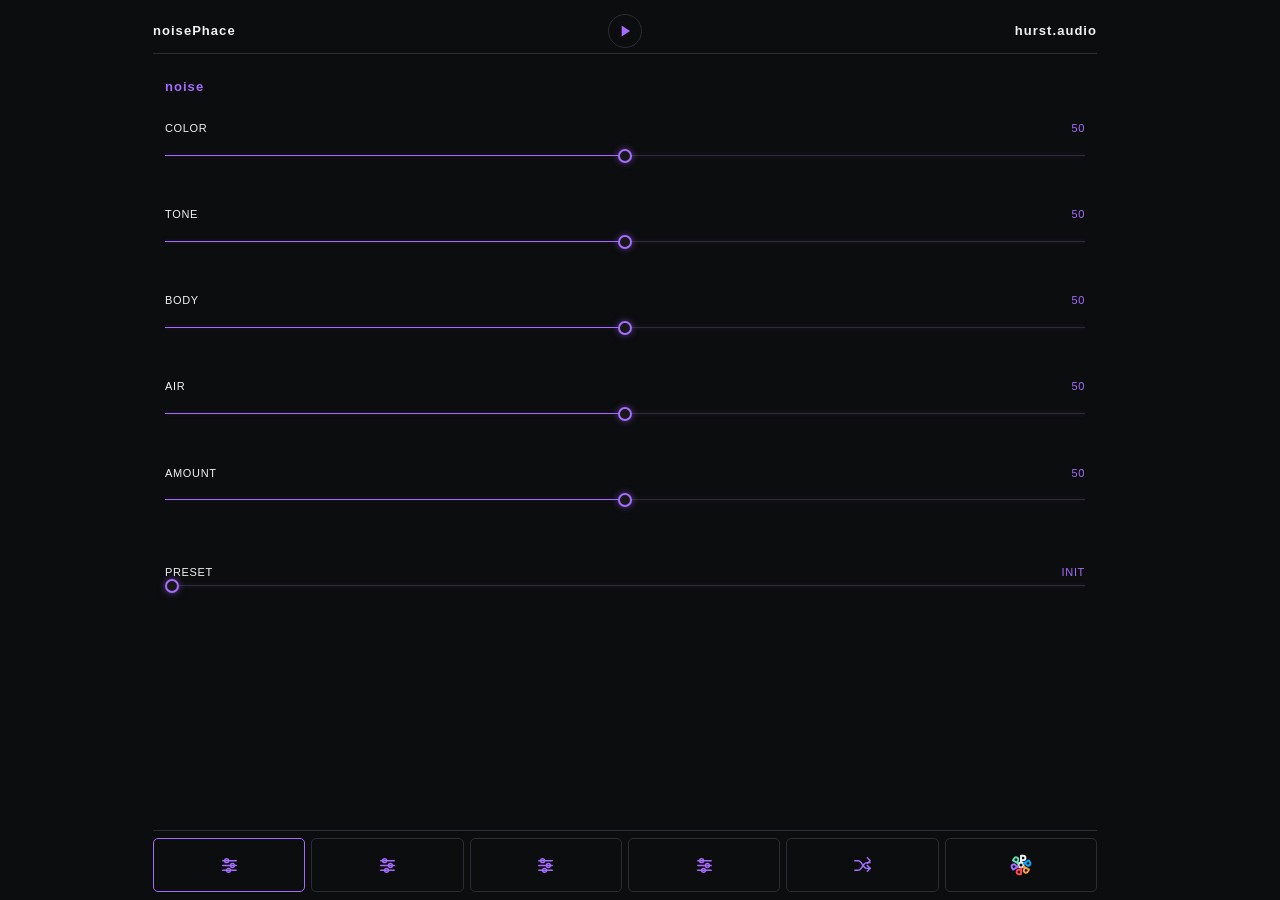
<file: noisePhace/index.html>
<!doctype html>
<html lang="en"><head><meta charset="UTF-8"><meta name="viewport" content="width=device-width, initial-scale=1, viewport-fit=cover">
<meta name="theme-color" content="#0c0d0f"><title>interPhace - noisePhace</title>
<link rel="stylesheet" href="style.css"><link rel="stylesheet" href="../shared/shell.css?v=557"><link rel="icon" href="../favicon.svg" type="image/svg+xml"><link rel="alternate icon" href="../favicon.ico" type="image/x-icon">
<script src="app.js?v=558" defer></script></head>
<body id="app5"><main id="shell" class="shell-app" data-context="noisePhace">
<header id="shellTop" class="shell-top" aria-label="interPhace top bar"></header>
<section id="shellMiddle" class="shell-middle"><section id="app5_b1_p1" class="drum-synth-stage" aria-label="Noise">
<div class="drum-synth-panel"><div class="drum-synth-title">noise</div><div class="drum-synth-controls"><label class="macroControl"><span class="macroLabel">Color</span><input id="app5_b1_p1_c1" class="macroSlider" type="range" min="0" max="100" step="1" value="50"><span id="app5_b1_p1_c1_value" class="macroValue">50</span></label><label class="macroControl"><span class="macroLabel">Tone</span><input id="app5_b1_p1_c2" class="macroSlider" type="range" min="0" max="100" step="1" value="50"><span id="app5_b1_p1_c2_value" class="macroValue">50</span></label><label class="macroControl"><span class="macroLabel">Body</span><input id="app5_b1_p1_c3" class="macroSlider" type="range" min="0" max="100" step="1" value="50"><span id="app5_b1_p1_c3_value" class="macroValue">50</span></label><label class="macroControl"><span class="macroLabel">Air</span><input id="app5_b1_p1_c4" class="macroSlider" type="range" min="0" max="100" step="1" value="50"><span id="app5_b1_p1_c4_value" class="macroValue">50</span></label><label class="macroControl"><span class="macroLabel">Amount</span><input id="app5_b1_p1_c5" class="macroSlider" type="range" min="0" max="100" step="1" value="50"><span id="app5_b1_p1_c5_value" class="macroValue">50</span></label><label class="macroControl"><span class="macroLabel">Preset</span><input id="app5_b1_p1_c6" class="presetSlider" type="range" min="0" max="11" step="1" value="0"><span id="app5_b1_p1_c6_value" class="macroValue">INIT</span></label></div></div></section><section id="app5_b2_p1" class="drum-synth-stage hidden" aria-label="Artifact">
<div class="drum-synth-panel"><div class="drum-synth-title">artifact</div><div class="drum-synth-controls"><label class="macroControl"><span class="macroLabel">Character</span><input id="app5_b2_p1_c1" class="macroSlider" type="range" min="0" max="100" step="1" value="50"><span id="app5_b2_p1_c1_value" class="macroValue">50</span></label><label class="macroControl"><span class="macroLabel">Density</span><input id="app5_b2_p1_c2" class="macroSlider" type="range" min="0" max="100" step="1" value="50"><span id="app5_b2_p1_c2_value" class="macroValue">50</span></label><label class="macroControl"><span class="macroLabel">Size</span><input id="app5_b2_p1_c3" class="macroSlider" type="range" min="0" max="100" step="1" value="50"><span id="app5_b2_p1_c3_value" class="macroValue">50</span></label><label class="macroControl"><span class="macroLabel">Tone</span><input id="app5_b2_p1_c4" class="macroSlider" type="range" min="0" max="100" step="1" value="50"><span id="app5_b2_p1_c4_value" class="macroValue">50</span></label><label class="macroControl"><span class="macroLabel">Amount</span><input id="app5_b2_p1_c5" class="macroSlider" type="range" min="0" max="100" step="1" value="50"><span id="app5_b2_p1_c5_value" class="macroValue">50</span></label><label class="macroControl"><span class="macroLabel">Preset</span><input id="app5_b2_p1_c6" class="presetSlider" type="range" min="0" max="11" step="1" value="0"><span id="app5_b2_p1_c6_value" class="macroValue">INIT</span></label></div></div></section><section id="app5_b3_p1" class="drum-synth-stage hidden" aria-label="Movement">
<div class="drum-synth-panel"><div class="drum-synth-title">movement</div><div class="drum-synth-controls"><label class="macroControl"><span class="macroLabel">Volume Motion</span><input id="app5_b3_p1_c1" class="macroSlider" type="range" min="0" max="100" step="1" value="50"><span id="app5_b3_p1_c1_value" class="macroValue">50</span></label><label class="macroControl"><span class="macroLabel">Density Motion</span><input id="app5_b3_p1_c2" class="macroSlider" type="range" min="0" max="100" step="1" value="50"><span id="app5_b3_p1_c2_value" class="macroValue">50</span></label><label class="macroControl"><span class="macroLabel">Color / Timbre Motion</span><input id="app5_b3_p1_c3" class="macroSlider" type="range" min="0" max="100" step="1" value="50"><span id="app5_b3_p1_c3_value" class="macroValue">50</span></label><label class="macroControl"><span class="macroLabel">Stereo Motion</span><input id="app5_b3_p1_c4" class="macroSlider" type="range" min="0" max="100" step="1" value="50"><span id="app5_b3_p1_c4_value" class="macroValue">50</span></label><label class="macroControl"><span class="macroLabel">Motion Speed</span><input id="app5_b3_p1_c5" class="macroSlider" type="range" min="0" max="100" step="1" value="50"><span id="app5_b3_p1_c5_value" class="macroValue">50</span></label><label class="macroControl"><span class="macroLabel">Preset</span><input id="app5_b3_p1_c6" class="presetSlider" type="range" min="0" max="11" step="1" value="0"><span id="app5_b3_p1_c6_value" class="macroValue">INIT</span></label></div></div></section><section id="app5_b4_p1" class="drum-synth-stage hidden" aria-label="Space">
<div class="drum-synth-panel"><div class="drum-synth-title">space</div><div class="drum-synth-controls"><label class="macroControl"><span class="macroLabel">Width</span><input id="app5_b4_p1_c1" class="macroSlider" type="range" min="0" max="100" step="1" value="50"><span id="app5_b4_p1_c1_value" class="macroValue">50</span></label><label class="macroControl"><span class="macroLabel">Delay</span><input id="app5_b4_p1_c2" class="macroSlider" type="range" min="0" max="100" step="1" value="50"><span id="app5_b4_p1_c2_value" class="macroValue">50</span></label><label class="macroControl"><span class="macroLabel">Reverb</span><input id="app5_b4_p1_c3" class="macroSlider" type="range" min="0" max="100" step="1" value="50"><span id="app5_b4_p1_c3_value" class="macroValue">50</span></label><label class="macroControl"><span class="macroLabel">Space Motion</span><input id="app5_b4_p1_c4" class="macroSlider" type="range" min="0" max="100" step="1" value="50"><span id="app5_b4_p1_c4_value" class="macroValue">50</span></label><label class="macroControl"><span class="macroLabel">Distance</span><input id="app5_b4_p1_c5" class="macroSlider" type="range" min="0" max="100" step="1" value="50"><span id="app5_b4_p1_c5_value" class="macroValue">50</span></label><label class="macroControl"><span class="macroLabel">Preset</span><input id="app5_b4_p1_c6" class="presetSlider" type="range" min="0" max="11" step="1" value="0"><span id="app5_b4_p1_c6_value" class="macroValue">INIT</span></label></div>
      </div></section></section>
<nav id="shellBottom" class="shell-bottom" aria-label="noisePhace controls"><div class="shell-bottom-main">
<button class="navBtn active" id="shellB1" type="button" aria-label="Noise" title="Noise"><svg viewBox="0 0 24 24" aria-hidden="true"><path d="M5 7h14M5 12h14M5 17h14"/><circle cx="9" cy="7" r="2"/><circle cx="15" cy="12" r="2"/><circle cx="11" cy="17" r="2"/></svg></button><button class="navBtn" id="shellB2" type="button" aria-label="Artifact" title="Artifact"><svg viewBox="0 0 24 24" aria-hidden="true"><path d="M5 7h14M5 12h14M5 17h14"/><circle cx="9" cy="7" r="2"/><circle cx="15" cy="12" r="2"/><circle cx="11" cy="17" r="2"/></svg></button><button class="navBtn" id="shellB3" type="button" aria-label="Movement" title="Movement"><svg viewBox="0 0 24 24" aria-hidden="true"><path d="M5 7h14M5 12h14M5 17h14"/><circle cx="9" cy="7" r="2"/><circle cx="15" cy="12" r="2"/><circle cx="11" cy="17" r="2"/></svg></button><button class="navBtn" id="shellB4" type="button" aria-label="Space" title="Space"><svg viewBox="0 0 24 24" aria-hidden="true"><path d="M5 7h14M5 12h14M5 17h14"/><circle cx="9" cy="7" r="2"/><circle cx="15" cy="12" r="2"/><circle cx="11" cy="17" r="2"/></svg></button>
<button class="navBtn generateBtn" id="shellB5" data-shell-role="generate" type="button" aria-label="Generate noise" title="Generate"><svg viewBox="0 0 24 24" aria-hidden="true"><path d="M4 7h3.4c1.4 0 2.2.7 3 1.8l3.2 4.5c.8 1.1 1.6 1.7 3 1.7H20"/><path d="M17 12l3 3-3 3"/><path d="M4 17h3.4c1.4 0 2.2-.7 3-1.8l3.2-4.5c.8-1.1 1.6-1.7 3-1.7H20"/><path d="M17 4l3 3-3 3"/></svg></button>
<button class="navBtn shell-phace-btn" id="shellB6" type="button" aria-label="Phace" title="Phace"><svg class="phace-convergence-icon phace-six-p-icon" viewBox="0 0 24 24" aria-hidden="true">
  <circle class="phace-core" cx="12" cy="12" r="2.15"/>
  <g class="phace-p-inter" transform="rotate(0 12 12)">
  <path d="M12 9.3V4.1M12 4.1h1.55c1.35 0 2.25.75 2.25 1.9s-.9 1.9-2.25 1.9H12"/>
</g>
<g class="phace-p-synth" transform="rotate(60 12 12)">
  <path d="M12 9.3V4.1M12 4.1h1.55c1.35 0 2.25.75 2.25 1.9s-.9 1.9-2.25 1.9H12"/>
</g>
<g class="phace-p-arp" transform="rotate(120 12 12)">
  <path d="M12 9.3V4.1M12 4.1h1.55c1.35 0 2.25.75 2.25 1.9s-.9 1.9-2.25 1.9H12"/>
</g>
<g class="phace-p-drum" transform="rotate(180 12 12)">
  <path d="M12 9.3V4.1M12 4.1h1.55c1.35 0 2.25.75 2.25 1.9s-.9 1.9-2.25 1.9H12"/>
</g>
<g class="phace-p-noise" transform="rotate(240 12 12)">
  <path d="M12 9.3V4.1M12 4.1h1.55c1.35 0 2.25.75 2.25 1.9s-.9 1.9-2.25 1.9H12"/>
</g>
<g class="phace-p-drone" transform="rotate(300 12 12)">
  <path d="M12 9.3V4.1M12 4.1h1.55c1.35 0 2.25.75 2.25 1.9s-.9 1.9-2.25 1.9H12"/>
</g>
</svg></button>
</div></nav></main>
<script src="../shared/bed-loop.js"></script>
<script src="../shared/shell.js?v=608"></script>
</body></html>
</file>
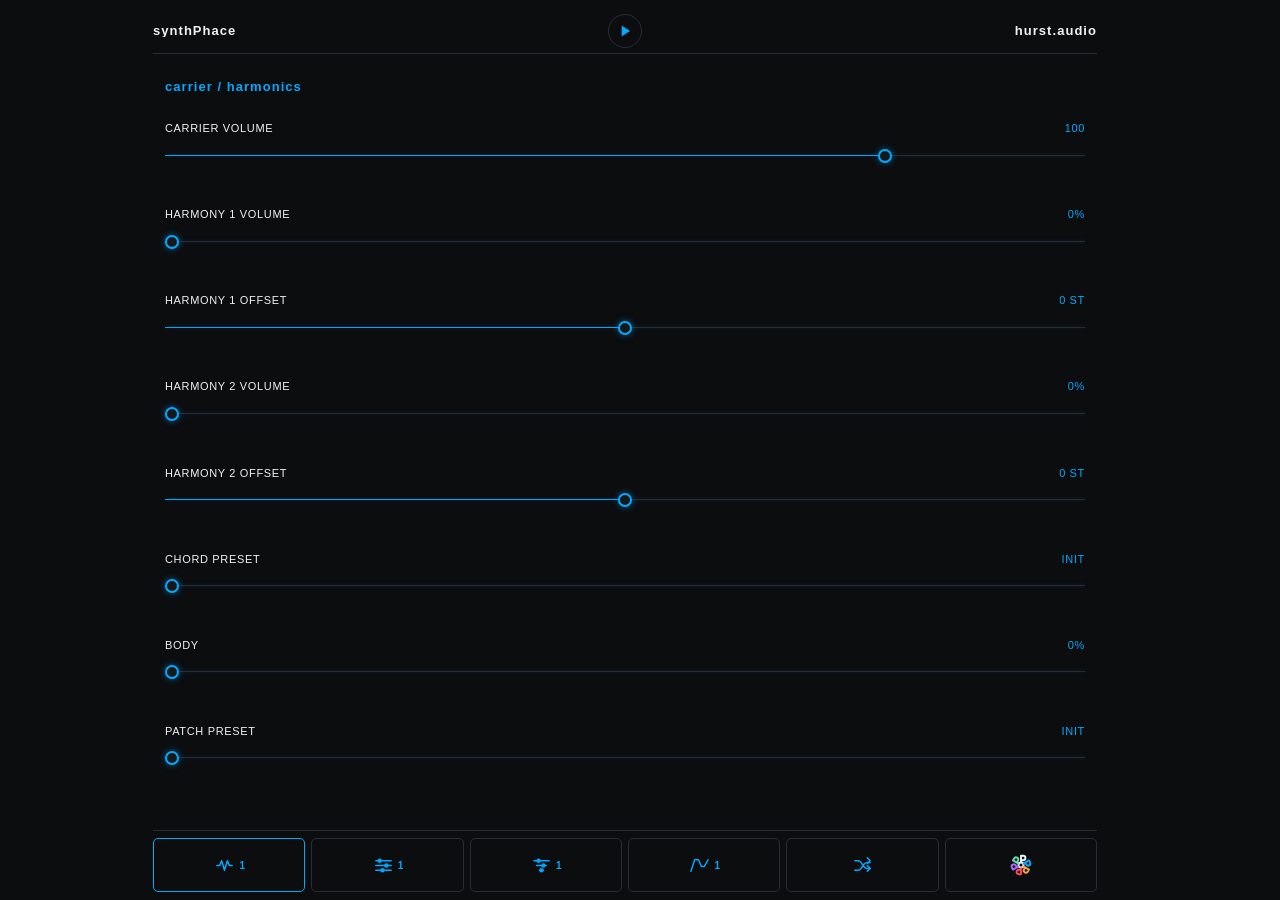
<file: synthPhace/index.html>
<!doctype html>
<html lang="en">
  <head>
    <meta charset="UTF-8" />
    <meta name="viewport" content="width=device-width, initial-scale=1, viewport-fit=cover" />
    <meta name="theme-color" content="#0c0d0f" />
    <title>interPhace - synthPhace</title>
  <link rel="stylesheet" href="style.css?v=527" />
    <link rel="stylesheet" href="../shared/shell.css?v=557" />
    <script src="../shared/shell.js?v=608" defer></script>
    <script src="control-data.js" defer></script>
    <script src="patch-adapter.js?v=550" defer></script>
    <script src="audio/pitch-presets.js?v=528" defer></script>
    <script src="app.js?v=582" defer></script>
    <script src="audio/audio-math.js" defer></script>
    <script src="audio/personality/personality-authoring.js" defer></script>
    <script src="audio/personality/instrument-behaviors.js" defer></script>
    <script src="audio/personality/character-personalities.js" defer></script>
    <script src="audio/fm-engine.js?v=580" defer></script>
    <script src="audio/pretty-engine.js?v=549" defer></script>
    <script src="audio/pretty-envelope-engine.js?v=543" defer></script>
    <script src="audio/carrier-envelope-engine.js?v=535" defer></script>
    <script src="audio/drawn-envelope-engine.js?v=521" defer></script>
    <script src="audio/texture-engine.js" defer></script>
    <script src="audio/transient-source-engine.js?v=534" defer></script>
    <script src="audio/filter-frequencies.js" defer></script>
    <script src="audio/filter-engine.js" defer></script>
    <script src="audio/effects-engine.js?v=533" defer></script>
    <script src="audio/audition-engine.js?v=631" defer></script>
    <link rel="icon" href="../favicon.svg" type="image/svg+xml"><link rel="alternate icon" href="../favicon.ico" type="image/x-icon">
</head>
  <body id="app2">
    <main id="shell" class="shell-app" data-context="synth">
      <header id="shellTop" class="shell-top" aria-label="interPhace top bar"></header>

      <section id="shellMiddle" class="shell-middle" aria-label="synthPhace workspace">
        <section id="app2_b1_p1" class="synth-page drum-synth-stage" data-page-key="carrier" aria-label="Carrier and harmonics"><div class="drum-synth-panel">
          <div id="app2_b1_p1_title" class="page-title drum-synth-title">carrier / harmonics</div>
          <div class="control-stack drum-synth-controls">
            <label class="macroControl"><span class="macroLabel">Carrier Volume</span><input class="macroSlider" id="app2_b1_p1_carrierVolume" type="range" min="0" max="127" value="100" data-name="carrierVolume"  step="1" /><span id="app2_b1_p1_carrierVolume_value" class="macroValue">100</span></label>
            <label class="macroControl"><span class="macroLabel">Harmony 1 Volume</span><input class="macroSlider" id="app2_b1_p1_harmony1Volume" type="range" min="0" max="100" value="0" data-name="harmony1Volume" /><span id="app2_b1_p1_harmony1Volume_value" class="macroValue">0</span></label>
            <label class="macroControl"><span class="macroLabel">Harmony 1 Offset</span><input class="macroSlider" id="app2_b1_p1_harmony1Offset" type="range" min="-36" max="36" value="0" data-name="harmony1Offset" /><span id="app2_b1_p1_harmony1Offset_value" class="macroValue">0</span></label>
            <label class="macroControl"><span class="macroLabel">Harmony 2 Volume</span><input class="macroSlider" id="app2_b1_p1_harmony2Volume" type="range" min="0" max="100" value="0" data-name="harmony2Volume" /><span id="app2_b1_p1_harmony2Volume_value" class="macroValue">0</span></label>
            <label class="macroControl"><span class="macroLabel">Harmony 2 Offset</span><input class="macroSlider" id="app2_b1_p1_harmony2Offset" type="range" min="-36" max="36" value="0" data-name="harmony2Offset" /><span id="app2_b1_p1_harmony2Offset_value" class="macroValue">0</span></label>
            <label class="macroControl"><span class="macroLabel">Chord Preset</span><input class="macroSlider" id="app2_b1_p1_chordPreset" type="range" min="0" max="19" value="0" data-name="chordPreset"  step="1" /><span id="app2_b1_p1_chordPreset_value" class="macroValue">Init</span></label>
            <label class="macroControl"><span class="macroLabel">Body</span><input class="macroSlider" id="app2_b1_p1_harmonics" type="range" min="0" max="100" value="0" data-name="harmonics" step="1" /><span id="app2_b1_p1_harmonics_value" class="macroValue">0</span></label>
            <label class="macroControl"><span class="macroLabel">Patch Preset</span><input class="macroSlider" id="app2_b1_p1_patchPreset" type="range" min="0" max="46" value="0" data-name="patchPreset" step="1" /><span id="app2_b1_p1_patchPreset_value" class="macroValue">Init</span></label>
          </div>
        </div></section>

        <section id="app2_b1_p1_pretty" class="synth-page drum-synth-stage hidden" data-page-key="pretty-voice" aria-label="Pretty Voice"><div class="drum-synth-panel">
          <div class="page-title drum-synth-title">pretty voice</div><div class="control-stack drum-synth-controls">
            <label class="macroControl"><span class="macroLabel">Voice</span><input class="macroSlider" id="app2_b1_p1_pretty_voice" type="range" min="0" max="4" value="0" data-name="prettyVoice" step="1" /><span id="app2_b1_p1_pretty_voice_value" class="macroValue">Round</span></label>
            <label class="macroControl"><span class="macroLabel">Body</span><input class="macroSlider" id="app2_b1_p1_pretty_body" type="range" min="0" max="100" value="60" data-name="prettyBody" step="1" /><span id="app2_b1_p1_pretty_body_value" class="macroValue">60%</span></label>
            <label class="macroControl"><span class="macroLabel">Harmonics</span><input class="macroSlider" id="app2_b1_p1_pretty_harmonics" type="range" min="0" max="100" value="28" data-name="prettyHarmonics" step="1" /><span id="app2_b1_p1_pretty_harmonics_value" class="macroValue">28%</span></label>
            <label class="macroControl"><span class="macroLabel">Spread</span><input class="macroSlider" id="app2_b1_p1_pretty_spread" type="range" min="0" max="100" value="0" data-name="prettySpread" step="1" /><span id="app2_b1_p1_pretty_spread_value" class="macroValue">0%</span></label>
            <label class="macroControl"><span class="macroLabel">Pretty Volume</span><input class="macroSlider" id="app2_b1_p1_pretty_volume" type="range" min="0" max="100" value="80" data-name="prettyVolume" step="1" /><span id="app2_b1_p1_pretty_volume_value" class="macroValue">80%</span></label>
            <label class="macroControl"><span class="macroLabel">Voice Preset</span><input class="macroSlider" id="app2_b1_p1_pretty_voicePreset" type="range" min="0" max="3" value="0" data-name="prettyVoicePreset" step="1" /><span id="app2_b1_p1_pretty_voicePreset_value" class="macroValue">Round</span></label>
          </div></div></section>

        <section id="app2_b1_p2" class="synth-page drum-synth-stage hidden" data-page-key="fm" aria-label="FM"><div class="drum-synth-panel">
          <div id="app2_b1_p2_title" class="page-title drum-synth-title">fm</div>
          <div class="control-stack drum-synth-controls">
            <label class="macroControl"><span class="macroLabel">Mod 1 Amount</span><input class="macroSlider" id="app2_b1_p2_mod1Amount" type="range" min="0" max="100" value="0" data-name="mod1Amount"  step="1" /><span id="app2_b1_p2_mod1Amount_value" class="macroValue">0</span></label>
            <label class="macroControl"><span class="macroLabel">Mod 1 Shape</span><input class="macroSlider" id="app2_b1_p2_mod1Shape" type="range" min="0" max="20" value="0" data-name="mod1Shape"  step="1" /><span id="app2_b1_p2_mod1Shape_value" class="macroValue">Off</span></label>
            <label class="macroControl"><span class="macroLabel">Mod 1 Ratio</span><input class="macroSlider" id="app2_b1_p2_mod1Ratio" type="range" min="0" max="11" value="2" data-name="mod1Ratio"  step="1" /><span id="app2_b1_p2_mod1Ratio_value" class="macroValue">1</span></label>
            <label class="macroControl"><span class="macroLabel">Mod 1 Wave</span><input class="macroSlider" id="app2_b1_p2_mod1Wave" type="range" min="0" max="2" value="0" data-name="mod1Wave"  step="1" /><span id="app2_b1_p2_mod1Wave_value" class="macroValue">Sine</span></label>
            <label class="macroControl"><span class="macroLabel">Mod 2 Amount</span><input class="macroSlider" id="app2_b1_p2_mod2Amount" type="range" min="0" max="100" value="0" data-name="mod2Amount"  step="1" /><span id="app2_b1_p2_mod2Amount_value" class="macroValue">0</span></label>
            <label class="macroControl"><span class="macroLabel">Mod 2 Ratio</span><input class="macroSlider" id="app2_b1_p2_mod2Ratio" type="range" min="0" max="11" value="5" data-name="mod2Ratio"  step="1" /><span id="app2_b1_p2_mod2Ratio_value" class="macroValue">2</span></label>
            <label class="macroControl"><span class="macroLabel">Mod 2 Wave</span><input class="macroSlider" id="app2_b1_p2_mod2Wave" type="range" min="0" max="2" value="0" data-name="mod2Wave"  step="1" /><span id="app2_b1_p2_mod2Wave_value" class="macroValue">Sine</span></label>
            <label class="macroControl"><span class="macroLabel">Ratio Presets</span><input class="macroSlider" id="app2_b1_p2_ratioPreset" type="range" min="0" max="15" value="0" data-name="ratioPreset"  step="1" /><span id="app2_b1_p2_ratioPreset_value" class="macroValue">Pure</span></label>
          </div>
        </div></section>

        <section id="app2_b1_p2_pretty" class="synth-page drum-synth-stage hidden" data-page-key="pretty" aria-label="Pretty"><div class="drum-synth-panel">
          <div id="app2_b1_p2_pretty_title" class="page-title drum-synth-title">pretty tone</div>
          <div class="control-stack drum-synth-controls">
            <label class="macroControl"><span class="macroLabel">Hollow</span><input class="macroSlider" id="app2_b1_p2_pretty_bloom" type="range" min="0" max="100" value="45" data-name="prettyBloom" step="1" /><span id="app2_b1_p2_pretty_bloom_value" class="macroValue">45%</span></label>
            <label class="macroControl"><span class="macroLabel">Chime</span><input class="macroSlider" id="app2_b1_p2_pretty_damp" type="range" min="0" max="100" value="35" data-name="prettyDamp" step="1" /><span id="app2_b1_p2_pretty_damp_value" class="macroValue">35%</span></label>
            <label class="macroControl"><span class="macroLabel">Tone</span><input class="macroSlider" id="app2_b1_p2_pretty_color" type="range" min="0" max="100" value="14" data-name="prettyColor" step="1" /><span id="app2_b1_p2_pretty_color_value" class="macroValue">14%</span></label>
            <label class="macroControl"><span class="macroLabel">Tremolo</span><input class="macroSlider" id="app2_b1_p2_pretty_resonance" type="range" min="0" max="100" value="0" data-name="prettyResonance" step="1" /><span id="app2_b1_p2_pretty_resonance_value" class="macroValue">0%</span></label>
            <label class="macroControl"><span class="macroLabel">Blend</span><input class="macroSlider" id="app2_b1_p2_pretty_blend" type="range" min="0" max="100" value="55" data-name="prettyBlend" step="1" /><span id="app2_b1_p2_pretty_blend_value" class="macroValue">55%</span></label>
            <label class="macroControl"><span class="macroLabel">Tone Preset</span><input class="macroSlider" id="app2_b1_p2_pretty_preset" type="range" min="0" max="3" value="0" data-name="prettyPreset" step="1" /><span id="app2_b1_p2_pretty_preset_value" class="macroValue">Still</span></label>
          </div>
        </div></section>

        <section id="app2_b4_p1_pretty" class="synth-page drum-synth-stage hidden" data-page-key="pretty-contour" aria-label="Pretty Contour"><div class="drum-synth-panel">
          <div class="page-title drum-synth-title">pretty contour</div><div class="control-stack drum-synth-controls">
            <label class="macroControl"><span class="macroLabel">Attack</span><input class="macroSlider" id="app2_b4_p1_pretty_attack" type="range" min="0" max="100" value="15" data-name="prettyAttack" step="1" /><span id="app2_b4_p1_pretty_attack_value" class="macroValue">15%</span></label>
            <label class="macroControl"><span class="macroLabel">Body Decay</span><input class="macroSlider" id="app2_b4_p1_pretty_bodyDecay" type="range" min="0" max="100" value="42" data-name="prettyBodyDecay" step="1" /><span id="app2_b4_p1_pretty_bodyDecay_value" class="macroValue">42%</span></label>
            <label class="macroControl"><span class="macroLabel">Overtone Decay</span><input class="macroSlider" id="app2_b4_p1_pretty_overtoneDecay" type="range" min="0" max="100" value="25" data-name="prettyOvertoneDecay" step="1" /><span id="app2_b4_p1_pretty_overtoneDecay_value" class="macroValue">25%</span></label>
            <label class="macroControl"><span class="macroLabel">Damp</span><input class="macroSlider" id="app2_b4_p1_pretty_damp" type="range" min="0" max="100" value="45" data-name="prettyEnvelopeDamp" step="1" /><span id="app2_b4_p1_pretty_damp_value" class="macroValue">45%</span></label>
            <label class="macroControl"><span class="macroLabel">Release</span><input class="macroSlider" id="app2_b4_p1_pretty_release" type="range" min="0" max="100" value="18" data-name="prettyRelease" step="1" /><span id="app2_b4_p1_pretty_release_value" class="macroValue">18%</span></label>
            <label class="macroControl"><span class="macroLabel">Envelope Preset</span><input class="macroSlider" id="app2_b4_p1_pretty_preset" type="range" min="0" max="3" value="2" data-name="prettyEnvelopePreset" step="1" /><span id="app2_b4_p1_pretty_preset_value" class="macroValue">Piano</span></label>
          </div></div></section>

        <section id="app2_b4_p2" class="synth-page drum-synth-stage hidden" data-page-key="behavior" aria-label="Instrument behavior and character"><div class="drum-synth-panel">
          <div id="app2_b4_p2_title" class="page-title drum-synth-title">behavior / character</div>
          <div class="control-stack drum-synth-controls">
            <label class="macroControl"><span class="macroLabel">Instrument Behavior</span><input class="macroSlider" id="app2_b1_p3_instrumentBehavior" type="range" min="0" max="11" value="0" data-name="instrumentBehavior"  step="1" /><span id="app2_b1_p3_instrumentBehavior_value" class="macroValue">Off</span></label>
            <label class="macroControl"><span class="macroLabel">Instrument Character</span><input class="macroSlider" id="app2_b1_p3_instrumentCharacter" type="range" min="0" max="20" value="0" data-name="instrumentCharacter"  step="1" /><span id="app2_b1_p3_instrumentCharacter_value" class="macroValue">Off</span></label>
          </div>
        </div></section>

        <section id="app2_b1_p3" class="synth-page drum-synth-stage hidden" data-page-key="texture" aria-label="Texture and transient"><div class="drum-synth-panel">
          <div id="app2_b1_p3_title" class="page-title drum-synth-title">texture / transient</div><div class="control-stack drum-synth-controls">
            <label class="macroControl"><span class="macroLabel">Noise Source</span><input class="macroSlider" id="app2_b1_p4_texturePreset" type="range" min="0" max="7" value="0" data-name="texturePreset" data-generate-include="true" step="1" /><span id="app2_b1_p4_texturePreset_value" class="macroValue">Off</span></label>
            <label class="macroControl"><span class="macroLabel">Noise Volume</span><input class="macroSlider" id="app2_b1_p4_textureAmount" type="range" min="0" max="100" value="0" data-name="textureAmount" step="1" /><span id="app2_b1_p4_textureAmount_value" class="macroValue">0%</span></label>
            <label class="macroControl"><span class="macroLabel">Transient Source</span><input class="macroSlider" id="app2_b1_p4_transientPreset" type="range" min="0" max="8" value="0" data-name="transientPreset" data-generate-include="true" step="1" /><span id="app2_b1_p4_transientPreset_value" class="macroValue">Off</span></label>
            <label class="macroControl"><span class="macroLabel">Transient Volume</span><input class="macroSlider" id="app2_b1_p4_transientVolume" type="range" min="0" max="100" value="35" data-name="transientVolume" step="1" /><span id="app2_b1_p4_transientVolume_value" class="macroValue">35%</span></label>
          </div></div></section>

        <section id="app2_b2_p1" class="synth-page drum-synth-stage hidden" data-page-key="effects" aria-label="Effects"><div class="drum-synth-panel"><div id="app2_b2_p1_title" class="page-title drum-synth-title">effects</div><div class="control-stack drum-synth-controls">
          
            <label class="macroControl"><span class="macroLabel">Bit Crush</span><input class="macroSlider" id="app2_b2_p1_bitCrushPreset" type="range" min="0" max="20" value="0" data-name="bitCrushPreset" data-generate-include="true" step="1" /><span id="app2_b2_p1_bitCrushPreset_value" class="macroValue">Off</span></label>
            <label class="macroControl"><span class="macroLabel">Saturation</span><input class="macroSlider" id="app2_b2_p2_saturationPreset" type="range" min="0" max="29" value="0" data-name="saturationPreset" data-generate-include="true" step="1" /><span id="app2_b2_p2_saturationPreset_value" class="macroValue">Off</span></label>
            <label class="macroControl"><span class="macroLabel">Width</span><input class="macroSlider" id="app2_b2_p3_widthPreset" type="range" min="0" max="18" value="0" data-name="widthPreset" data-generate-include="true" step="1" /><span id="app2_b2_p3_widthPreset_value" class="macroValue">Off</span></label>
            <label class="macroControl"><span class="macroLabel">Detune</span><input class="macroSlider" id="app2_b2_p4_detunePreset" type="range" min="0" max="24" value="0" data-name="detunePreset" data-generate-include="true" step="1" /><span id="app2_b2_p4_detunePreset_value" class="macroValue">Off</span></label>
            <label class="macroControl"><span class="macroLabel">Chorus</span><input class="macroSlider" id="app2_b2_p5_chorusPreset" type="range" min="0" max="27" value="0" data-name="chorusPreset" data-generate-include="true" step="1" /><span id="app2_b2_p5_chorusPreset_value" class="macroValue">Off</span></label>
            <label class="macroControl"><span class="macroLabel">Delay</span><input class="macroSlider" id="app2_b2_p6_delayPreset" type="range" min="0" max="41" value="0" data-name="delayPreset" data-generate-include="true" step="1" /><span id="app2_b2_p6_delayPreset_value" class="macroValue">Off</span></label>
            <label class="macroControl"><span class="macroLabel">Reverb</span><input class="macroSlider" id="app2_b2_p7_reverbPreset" type="range" min="0" max="31" value="0" data-name="reverbPreset" data-generate-include="true" step="1" /><span id="app2_b2_p7_reverbPreset_value" class="macroValue">Off</span></label>
            <label class="macroControl"><span class="macroLabel">Convolution</span><input class="macroSlider" id="app2_b2_p1_convolutionPreset" type="range" min="0" max="28" value="0" data-name="convolutionPreset" data-generate-include="true" step="1" /><span id="app2_b2_p1_convolutionPreset_value" class="macroValue">Off</span></label>
        </div></div></section>
<section id="app2_b2_p2" class="synth-page drum-synth-stage hidden" data-page-key="effects-amount" aria-label="Effects Amount"><div class="drum-synth-panel"><div id="app2_b2_p2_title" class="page-title drum-synth-title">effects amount</div><div class="control-stack drum-synth-controls">
          
            <label class="macroControl"><span class="macroLabel">Bit Crush</span><input class="macroSlider" id="app2_b2_p1_bitCrushPresetWet" type="range" min="0" max="100" value="0" data-name="bitCrushPresetWet" step="1" /><span id="app2_b2_p1_bitCrushPresetWet_value" class="macroValue">0%</span></label>
            <label class="macroControl"><span class="macroLabel">Saturation</span><input class="macroSlider" id="app2_b2_p2_saturationPresetWet" type="range" min="0" max="100" value="0" data-name="saturationPresetWet" step="1" /><span id="app2_b2_p2_saturationPresetWet_value" class="macroValue">0%</span></label>
            <label class="macroControl"><span class="macroLabel">Width</span><input class="macroSlider" id="app2_b2_p3_widthPresetWet" type="range" min="0" max="100" value="0" data-name="widthPresetWet" step="1" /><span id="app2_b2_p3_widthPresetWet_value" class="macroValue">0%</span></label>
            <label class="macroControl"><span class="macroLabel">Detune</span><input class="macroSlider" id="app2_b2_p4_detunePresetWet" type="range" min="0" max="100" value="0" data-name="detunePresetWet" step="1" /><span id="app2_b2_p4_detunePresetWet_value" class="macroValue">0%</span></label>
            <label class="macroControl"><span class="macroLabel">Chorus</span><input class="macroSlider" id="app2_b2_p5_chorusPresetWet" type="range" min="0" max="100" value="0" data-name="chorusPresetWet" step="1" /><span id="app2_b2_p5_chorusPresetWet_value" class="macroValue">0%</span></label>
            <label class="macroControl"><span class="macroLabel">Delay</span><input class="macroSlider" id="app2_b2_p6_delayPresetWet" type="range" min="0" max="100" value="0" data-name="delayPresetWet" step="1" /><span id="app2_b2_p6_delayPresetWet_value" class="macroValue">0%</span></label>
            <label class="macroControl"><span class="macroLabel">Reverb</span><input class="macroSlider" id="app2_b2_p7_reverbPresetWet" type="range" min="0" max="100" value="0" data-name="reverbPresetWet" step="1" /><span id="app2_b2_p7_reverbPresetWet_value" class="macroValue">0%</span></label>
            <label class="macroControl"><span class="macroLabel">Convolution</span><input class="macroSlider" id="app2_b2_p2_convolutionWet" type="range" min="0" max="100" value="0" data-name="convolutionWet" step="1" /><span id="app2_b2_p2_convolutionWet_value" class="macroValue">0%</span></label>
        </div></div></section>

        <section id="app2_b3_p1" class="synth-page drum-synth-stage hidden" data-page-key="cuts" aria-label="High Cut and Low Cut"><div class="drum-synth-panel">
          <div id="app2_b3_p1_title" class="page-title drum-synth-title">high cut / low cut</div>
          <div class="control-stack drum-synth-controls">
            <label class="macroControl"><span class="macroLabel">High Cut</span><input class="macroSlider" id="app2_b3_p1_highCut" type="range" min="0" max="25" value="25" data-name="highCut" /><span id="app2_b3_p1_highCut_value" class="macroValue">25</span></label>
            <label class="macroControl"><span class="macroLabel">Low Cut</span><input class="macroSlider" id="app2_b3_p1_lowCut" type="range" min="0" max="25" value="0" data-name="lowCut" /><span id="app2_b3_p1_lowCut_value" class="macroValue">0</span></label>
          </div>
        </div></section>

        <section id="app2_b3_p2" class="synth-page drum-synth-stage synth-eq-page hidden" data-page-key="eq1" aria-label="EQ 1">
          <div id="app2_b3_p2_grid" class="backgroundSelectionGrid synthEqBackgroundGrid" aria-label="EQ 1 background selection grid"></div>
          <div class="synth-eq-content drum-synth-panel">
            <div id="app2_b3_p2_title" class="page-title drum-synth-title">eq 1</div>
            <div class="control-stack drum-synth-controls">
            <label class="macroControl"><span class="macroLabel">Frequency</span><input class="macroSlider" id="app2_b3_p2_frequency" type="range" min="0" max="47" value="18" data-name="eq1Freq" /><span id="app2_b3_p2_frequency_value" class="macroValue">18</span></label>
            <label class="macroControl"><span class="macroLabel">Gain</span><input class="macroSlider" id="app2_b3_p2_gain" type="range" min="-12" max="12" step="0.5" value="0" data-name="eq1Gain" /><span id="app2_b3_p2_gain_value" class="macroValue">0</span></label>
            <label class="macroControl"><span class="macroLabel">Q</span><input class="macroSlider" id="app2_b3_p2_q" type="range" min="0.5" max="10" step="0.1" value="1" data-name="eq1Q" /><span id="app2_b3_p2_q_value" class="macroValue">1</span></label>
          </div>
          </div>
        </section>

        <section id="app2_b3_p3" class="synth-page drum-synth-stage synth-eq-page hidden" data-page-key="eq2" aria-label="EQ 2">
          <div id="app2_b3_p3_grid" class="backgroundSelectionGrid synthEqBackgroundGrid" aria-label="EQ 2 background selection grid"></div>
          <div class="synth-eq-content drum-synth-panel">
            <div id="app2_b3_p3_title" class="page-title drum-synth-title">eq 2</div>
            <div class="control-stack drum-synth-controls">
            <label class="macroControl"><span class="macroLabel">Frequency</span><input class="macroSlider" id="app2_b3_p3_frequency" type="range" min="0" max="35" value="9" data-name="eq2Freq" /><span id="app2_b3_p3_frequency_value" class="macroValue">9</span></label>
            <label class="macroControl"><span class="macroLabel">Gain</span><input class="macroSlider" id="app2_b3_p3_gain" type="range" min="-12" max="12" step="0.5" value="0" data-name="eq2Gain" /><span id="app2_b3_p3_gain_value" class="macroValue">0</span></label>
            <label class="macroControl"><span class="macroLabel">Q</span><input class="macroSlider" id="app2_b3_p3_q" type="range" min="0.5" max="10" step="0.1" value="1" data-name="eq2Q" /><span id="app2_b3_p3_q_value" class="macroValue">1</span></label>
          </div>
          </div>
        </section>

        <section id="app2_b3_p4" class="synth-page drum-synth-stage synth-eq-page hidden" data-page-key="eq3" aria-label="EQ 3">
          <div id="app2_b3_p4_grid" class="backgroundSelectionGrid synthEqBackgroundGrid" aria-label="EQ 3 background selection grid"></div>
          <div class="synth-eq-content drum-synth-panel">
            <div id="app2_b3_p4_title" class="page-title drum-synth-title">eq 3</div>
            <div class="control-stack drum-synth-controls">
            <label class="macroControl"><span class="macroLabel">Frequency</span><input class="macroSlider" id="app2_b3_p4_frequency" type="range" min="0" max="31" value="12" data-name="eq3Freq" /><span id="app2_b3_p4_frequency_value" class="macroValue">12</span></label>
            <label class="macroControl"><span class="macroLabel">Gain</span><input class="macroSlider" id="app2_b3_p4_gain" type="range" min="-12" max="12" step="0.5" value="0" data-name="eq3Gain" /><span id="app2_b3_p4_gain_value" class="macroValue">0</span></label>
            <label class="macroControl"><span class="macroLabel">Q</span><input class="macroSlider" id="app2_b3_p4_q" type="range" min="0.5" max="10" step="0.1" value="1" data-name="eq3Q" /><span id="app2_b3_p4_q_value" class="macroValue">1</span></label>
          </div>
          </div>
        </section>

        

        <section id="app2_b4_p1" class="synth-page drum-synth-stage hidden" data-page-key="envelope" aria-label="Envelope"><div class="drum-synth-panel">
          <div id="app2_b4_p1_title" class="page-title drum-synth-title">envelope</div>
          <div class="control-stack drum-synth-controls">
            <label class="macroControl"><span class="macroLabel">Attack</span><input class="macroSlider" id="app2_b4_p1_attack" type="range" min="0" max="2" value="0.04" data-name="attack"  step="0.002" /><span id="app2_b4_p1_attack_value" class="macroValue">0.04s</span></label>
            <label class="macroControl"><span class="macroLabel">Hold 1</span><input class="macroSlider" id="app2_b4_p1_hold1" type="range" min="0" max="6" value="0" data-name="hold1"  step="0.002" /><span id="app2_b4_p1_hold1_value" class="macroValue">0s</span></label>
            <label class="macroControl"><span class="macroLabel">Decay 1</span><input class="macroSlider" id="app2_b4_p1_decay1" type="range" min="0" max="2" value="0.8" data-name="decay1"  step="0.002" /><span id="app2_b4_p1_decay1_value" class="macroValue">0.8s</span></label>
            <label class="macroControl"><span class="macroLabel">Decay %</span><input class="macroSlider" id="app2_b4_p1_decayPercent" type="range" min="0" max="100" value="10" data-name="decayPercent"  step="1" /><span id="app2_b4_p1_decayPercent_value" class="macroValue">10%</span></label>
            <label class="macroControl"><span class="macroLabel">Hold 2</span><input class="macroSlider" id="app2_b4_p1_hold2" type="range" min="0" max="6" value="1.5" data-name="hold2"  step="0.002" /><span id="app2_b4_p1_hold2_value" class="macroValue">1.5s</span></label>
            <label class="macroControl"><span class="macroLabel">Decay 2</span><input class="macroSlider" id="app2_b4_p1_decay2" type="range" min="0" max="2" value="0.9" data-name="decay2"  step="0.002" /><span id="app2_b4_p1_decay2_value" class="macroValue">0.9s</span></label>
            <label class="macroControl"><span class="macroLabel">Time Multiplier</span><input class="macroSlider" id="app2_b4_p1_timeMultiplier" type="range" min="0.25" max="10" value="1" data-name="timeMultiplier"  step="0.25" /><span id="app2_b4_p1_timeMultiplier_value" class="macroValue">1×</span></label>
            <label class="macroControl"><span class="macroLabel">Envelope Presets</span><input class="macroSlider" id="app2_b4_p1_envelopePreset" type="range" min="0" max="9" value="3" data-name="envelopePreset"  step="1" /><span id="app2_b4_p1_envelopePreset_value" class="macroValue">Strike</span></label>
          </div>
        </div></section>

        <section id="app2_b4_p3" class="synth-page drum-synth-stage synth-drawn-envelope-page hidden" data-page-key="drawn-envelope" aria-label="Drawn envelope">
          <div id="app2_b4_p3_grid" class="backgroundSelectionGrid synthDrawnEnvelopeGrid" aria-hidden="true"></div>
          <div class="synth-drawn-envelope-content drum-synth-panel">
            <div class="page-title drum-synth-title">drawn envelope</div>
            <div class="control-stack drum-synth-controls">
            <label class="macroControl"><span class="macroLabel">Length</span><input class="macroSlider" id="app2_b4_p3_length" type="range" min="0.02" max="20" value="2" data-name="drawnEnvelopeLength" step="0.02" /><span id="app2_b4_p3_length_value" class="macroValue">2.000s</span></label>
            <label class="macroControl"><span class="macroLabel">Smoothing</span><input class="macroSlider" id="app2_b4_p3_smoothing" type="range" min="0" max="100" value="100" data-name="drawnEnvelopeSmoothing" step="1" /><span id="app2_b4_p3_smoothing_value" class="macroValue">100%</span></label>
              <div id="app2_b4_p3_drawArea" class="drawn-envelope-area" aria-label="Draw an amplitude envelope from start to end">
                <canvas id="app2_b4_p3_canvas" class="drawn-envelope-canvas"></canvas>
                <span class="drawn-envelope-anchor drawn-envelope-start" aria-hidden="true"></span>
                <span class="drawn-envelope-anchor drawn-envelope-end" aria-hidden="true"></span>
              </div>
            </div>
          </div>
        </section>

        <section id="app2_b4_p2_pretty" class="synth-page drum-synth-stage synth-drawn-envelope-page hidden" data-page-key="pretty-drawn-envelope" aria-label="Pretty drawn envelope">
          <div id="app2_b4_p2_pretty_grid" class="backgroundSelectionGrid synthDrawnEnvelopeGrid" aria-hidden="true"></div>
          <div class="synth-drawn-envelope-content drum-synth-panel">
            <div class="page-title drum-synth-title">drawn envelope</div>
            <div class="control-stack drum-synth-controls">
            <label class="macroControl"><span class="macroLabel">Length</span><input class="macroSlider" id="app2_b4_p2_pretty_length" type="range" min="0.02" max="20" value="2" data-name="prettyDrawnEnvelopeLength" step="0.02" /><span id="app2_b4_p2_pretty_length_value" class="macroValue">2.000s</span></label>
            <label class="macroControl"><span class="macroLabel">Smoothing</span><input class="macroSlider" id="app2_b4_p2_pretty_smoothing" type="range" min="0" max="100" value="100" data-name="prettyDrawnEnvelopeSmoothing" step="1" /><span id="app2_b4_p2_pretty_smoothing_value" class="macroValue">100%</span></label>
              <div id="app2_b4_p2_pretty_drawArea" class="drawn-envelope-area" aria-label="Draw a Pretty amplitude envelope from start to end">
                <canvas id="app2_b4_p2_pretty_canvas" class="drawn-envelope-canvas"></canvas>
                <span class="drawn-envelope-anchor drawn-envelope-start" aria-hidden="true"></span>
                <span class="drawn-envelope-anchor drawn-envelope-end" aria-hidden="true"></span>
              </div>
            </div>
          </div>
        </section>
      </section>

      <nav id="shellBottom" class="shell-bottom" aria-label="synthPhace controls">
        <div class="shell-bottom-main">
          <button class="navBtn active" id="shellB1" type="button" aria-label="Carrier and harmonics" title="Carrier / Harmonics">
            <svg viewBox="0 0 24 24" aria-hidden="true"><path d="M4 12h3l2-5 3 10 3-10 2 5h3"/></svg><span class="num">1</span>
          </button>
          <button class="navBtn" id="shellB2" type="button" aria-label="Effects" title="Effects">
            <svg viewBox="0 0 24 24" aria-hidden="true"><path d="M4 7h16M4 12h16M4 17h16"/><circle cx="8" cy="7" r="1.5"/><circle cx="15" cy="12" r="1.5"/><circle cx="11" cy="17" r="1.5"/></svg><span class="num">1</span>
          </button>
          <button class="navBtn" id="shellB3" type="button" aria-label="Filter, EQ and convolution" title="Filter / EQ / IR">
            <svg viewBox="0 0 24 24" aria-hidden="true"><path d="M4 7h16M7 12h10M10 17h4"/><circle cx="9" cy="7" r="1.5"/><circle cx="14" cy="12" r="1.5"/><circle cx="12" cy="17" r="1.5"/></svg><span class="num">1</span>
          </button>
          <button class="navBtn" id="shellB4" type="button" aria-label="Envelope" title="Envelope">
            <svg viewBox="0 0 24 24" aria-hidden="true"><path d="M3 18 7 6h4l3 7h3l4-7"/></svg><span class="num">1</span>
          </button>
          <button class="navBtn generateBtn" id="shellB5" data-shell-role="generate" type="button" aria-label="Generate current synth page" title="Generate">
            <svg viewBox="0 0 24 24" aria-hidden="true"><path d="M4 7h3.4c1.4 0 2.2.7 3 1.8l3.2 4.5c.8 1.1 1.6 1.7 3 1.7H20"/><path d="M17 12l3 3-3 3"/><path d="M4 17h3.4c1.4 0 2.2-.7 3-1.8l3.2-4.5c.8-1.1 1.6-1.7 3-1.7H20"/><path d="M17 4l3 3-3 3"/></svg>
          </button>
          <button class="navBtn shell-phace-btn" id="shellB6" type="button" aria-label="Phace" title="Phace">
            <svg class="phace-convergence-icon phace-six-p-icon" viewBox="0 0 24 24" aria-hidden="true">
  <circle class="phace-core" cx="12" cy="12" r="2.15"/>
  <g class="phace-p-inter" transform="rotate(0 12 12)">
  <path d="M12 9.3V4.1M12 4.1h1.55c1.35 0 2.25.75 2.25 1.9s-.9 1.9-2.25 1.9H12"/>
</g>
<g class="phace-p-synth" transform="rotate(60 12 12)">
  <path d="M12 9.3V4.1M12 4.1h1.55c1.35 0 2.25.75 2.25 1.9s-.9 1.9-2.25 1.9H12"/>
</g>
<g class="phace-p-arp" transform="rotate(120 12 12)">
  <path d="M12 9.3V4.1M12 4.1h1.55c1.35 0 2.25.75 2.25 1.9s-.9 1.9-2.25 1.9H12"/>
</g>
<g class="phace-p-drum" transform="rotate(180 12 12)">
  <path d="M12 9.3V4.1M12 4.1h1.55c1.35 0 2.25.75 2.25 1.9s-.9 1.9-2.25 1.9H12"/>
</g>
<g class="phace-p-noise" transform="rotate(240 12 12)">
  <path d="M12 9.3V4.1M12 4.1h1.55c1.35 0 2.25.75 2.25 1.9s-.9 1.9-2.25 1.9H12"/>
</g>
<g class="phace-p-drone" transform="rotate(300 12 12)">
  <path d="M12 9.3V4.1M12 4.1h1.55c1.35 0 2.25.75 2.25 1.9s-.9 1.9-2.25 1.9H12"/>
</g>
</svg>
          </button>
        </div>
      </nav>
    </main>
  </body>
</html>
</file>
<file: shared/runtime-shell.css>
html, body {
  width: 100%;
  min-width: 0;
  height: 100%;
  margin: 0;
  overflow: hidden;
  background: #0c0d0f;
}

#interPhaceRuntimeView {
  display: block;
  width: 100%;
  height: 100%;
  border: 0;
  background: #0c0d0f;
}
</file>
<file: arpPhace/style.css>
/*
  interPhace Build 3 shared UI rules

  Shared shell:
  - portrait-first
  - centered max width: 980px
  - fixed viewport shell
  - top and bottom bars stay fixed in layout
  - only middle workspace scrolls
  - non-editable UI is not text-selectable

  Shared control language:
  - synthPhace sliders / selector buttons remain the suite default

  Previous font stacks retained for rollback:
  Home: Arial, Helvetica, sans-serif
  drumPhace: -apple-system, BlinkMacSystemFont, "Segoe UI", Roboto, Helvetica, Arial, sans-serif
  synthPhace: ui-monospace, SFMono-Regular, Menlo, Monaco, Consolas, monospace
*/
/*
  interPhace typography
  Current shared UI stack: Arial, Helvetica, sans-serif

  Previous drumPhace stack retained for rollback:
  -apple-system, BlinkMacSystemFont, "Segoe UI", Roboto, Helvetica, Arial, sans-serif

  Intentional monospace displays below remain monospace.
*/
:root {
  --phace-arp: #d98245;
  --bg: #0c0d0f;
  --panel: #121418;
  --cell: #17191e;
  --cell-alt: #1b1e23;
  --line: #2a2d33;
  --line-strong: #555a63;
  --text: #f0f1f3;
  --muted: #777d87;
  --kick: #f29a4a;
  --snare: #f29a4a;
  --hat: #f29a4a;
  --interphase-blue: #4f9cff;
  --cols: 4;
  --label-width: 28px;
  --grid-gap: clamp(2px, 0.65vw, 5px);
  --radius: 4px;
}

* {
  box-sizing: border-box;
  -webkit-tap-highlight-color: transparent;
}

html,
body {
  width: 100%;
  height: 100%;
  margin: 0;
  overflow: hidden;
  background: var(--bg);
}

body {
  color: var(--text);
  font-family: Arial, Helvetica, sans-serif;
  user-select: none;
  -webkit-user-select: none;
}

button {
  font: inherit;
}

#shell {
  width: min(100%, 980px);
  height: 100dvh;
  min-height: 0;
  margin: 0 auto;
  padding: max(8px, env(safe-area-inset-top)) max(10px, env(safe-area-inset-right)) max(8px, env(safe-area-inset-bottom)) max(10px, env(safe-area-inset-left));
  display: grid;
  grid-template-rows: 42px minmax(0, 1fr) 58px;
  gap: 8px;
  background: var(--bg);
}

#brandBar {
  min-width: 0;
  display: grid;
  grid-template-columns: 1fr auto 1fr;
  align-items: center;
  border-bottom: 1px solid var(--line);
}

.brand,
.maker {
  font-size: 12px;
  line-height: 1;
  letter-spacing: 0.08em;
  color: var(--text);
  white-space: nowrap;
}

.brand {
  justify-self: start;
  font-weight: 650;
}

.maker {
  justify-self: end;
  color: var(--muted);
  font-weight: 500;
}

.auditionBtn {
  width: 34px;
  height: 34px;
  padding: 0;
  border: 1px solid var(--line);
  border-radius: 50%;
  display: grid;
  place-items: center;
  background: transparent;
  color: var(--interphase-blue);
  cursor: pointer;
  touch-action: manipulation;
}

.auditionIcon {
  width: 18px;
  height: 18px;
  fill: currentColor;
  stroke: none;
}

.auditionBtn:focus-visible {
  outline: 2px solid #d7d9dd;
  outline-offset: 2px;
}


.logical-grid-page {
  min-width: 0;
  min-height: 0;
  display: grid;
  place-items: stretch;
  overflow: hidden;
}

.grid {
  min-width: 0;
  min-height: 0;
  width: 100%;
  height: 100%;
  display: grid;
  grid-template-columns: var(--label-width) repeat(var(--cols), minmax(0, 1fr));
  grid-template-rows: repeat(16, minmax(0, 1fr));
  gap: var(--grid-gap);
}

.hidden {
  display: none;
}

.labelCell,
.stepBtn {
  min-width: 0;
  min-height: 0;
}

.labelCell {
  display: flex;
  align-items: center;
  justify-content: flex-end;
  padding-right: 5px;
  color: var(--muted);
  font-family: ui-monospace, SFMono-Regular, Menlo, Monaco, Consolas, "Liberation Mono", monospace;
  font-size: clamp(9px, 2.4vw, 11px);
  line-height: 1;
  cursor: pointer;
}

.stepBtn {
  appearance: none;
  -webkit-appearance: none;
  width: 100%;
  height: 100%;
  padding: 0;
  border: 1px solid var(--line);
  border-radius: var(--radius);
  background: var(--cell);
  outline: none;
  cursor: pointer;
  transition: background-color 70ms linear, border-color 70ms linear, opacity 70ms linear;
}

.stepBtn.eighthRow {
  background: var(--cell-alt);
}

.stepBtn.rowDivider {
  border-bottom-color: var(--line-strong);
  border-bottom-width: 2px;
}.stepBtn:focus-visible,
.labelCell:focus-visible {
  outline: 2px solid #d7d9dd;
  outline-offset: 1px;
}

#navBar {
  min-width: 0;
  display: grid;
  grid-template-columns: repeat(3, minmax(48px, 1fr)) minmax(76px, 1.45fr) minmax(48px, 1fr);
  gap: 6px;
  align-items: stretch;
  padding-top: 7px;
  border-top: 1px solid var(--line);
}



.stepBtn:active {
  opacity: 0.72;
}

@media (min-width: 760px) {
  :root {
    --cols: 8;
    --label-width: 34px;
    --grid-gap: 5px;
  }

  #shell {
    grid-template-rows: 46px minmax(0, 1fr) 62px;
    gap: 10px;
    padding-left: 18px;
    padding-right: 18px;
  }

  .brand,
  .maker {
    font-size: 13px;
  }
}

@media (max-width: 420px) {
  #shell {
    grid-template-rows: 36px minmax(0, 1fr) 54px;
    gap: 6px;
  }

  #navBar {
    gap: 4px;
    padding-top: 5px;
  }
}

/* Build 5 */
#navBar {
  grid-template-columns: repeat(3, minmax(44px, 1fr)) minmax(68px, 1.35fr) repeat(2, minmax(44px, 1fr));
}.auditionBtn[data-color-mode="all"] { color: var(--interphase-blue); border-color: color-mix(in srgb, var(--interphase-blue) 65%, var(--line)); }

.settingsBtn { color: #a0a5ad; }

.modalBackdrop {
  position: fixed;
  inset: 0;
  z-index: 20;
  display: grid;
  place-items: center;
  padding: max(14px, env(safe-area-inset-top)) max(14px, env(safe-area-inset-right)) max(14px, env(safe-area-inset-bottom)) max(14px, env(safe-area-inset-left));
  background: rgba(0, 0, 0, 0.72);
  backdrop-filter: blur(6px);
  -webkit-backdrop-filter: blur(6px);
}

.modalBackdrop.hidden { display: none; }

.settingsModal {
  width: min(92vw, 430px);
  max-height: min(88vh, 620px);
  overflow: auto;
  border: 1px solid var(--line);
  border-radius: 8px;
  background: #111318;
  box-shadow: 0 18px 60px rgba(0, 0, 0, 0.42);
}

.settingRow,
.settingsSection {
  padding: 15px 16px;
  border-bottom: 1px solid var(--line);
}

.settingLabel {
  color: var(--text);
  font-size: 12px;
  font-weight: 620;
  letter-spacing: 0.04em;
}

.settingHint {
  margin-top: 4px;
  color: var(--muted);
  font-size: 10px;
  line-height: 1.35;
}

.tempoValue {
  justify-self: end;
  color: var(--interphase-blue);
  font-family: ui-monospace, SFMono-Regular, Menlo, Monaco, Consolas, "Liberation Mono", monospace;
  font-size: 11px;
}

.futureGrid {
  display: grid;
  grid-template-columns: repeat(2, 1fr);
  gap: 7px;
  margin-top: 10px;
}

.futureGrid.three { grid-template-columns: repeat(3, 1fr); }

.futureGrid button,
.clearGridBtn {
  min-height: 42px;
  border: 1px solid var(--line);
  border-radius: 5px;
  background: transparent;
  color: var(--muted);
  font: inherit;
  font-size: 11px;
}

.futureGrid button:disabled { opacity: 0.42; }

.clearGridBtn {
  width: 100%;
  color: #d7d9dd;
  cursor: pointer;
}

.clearGridBtn:active { opacity: 0.72; }

.dangerSection { border-bottom: 0; }

@media (max-width: 420px) {
  #navBar {
    grid-template-columns: repeat(3, minmax(40px, 1fr)) minmax(62px, 1.35fr) repeat(2, minmax(40px, 1fr));
    gap: 3px;
  }

  .settingsModal { width: min(94vw, 430px); }
}

/* Build 6 */
.settingsSection:not(.dangerSection) { border-top: 1px solid var(--line); padding-top: 14px; }
.futureGrid button,
.fileAction,
.secondaryAction {
  min-height: 42px;
  border: 1px solid var(--line);
  border-radius: 5px;
  background: transparent;
  color: var(--text);
  display: flex;
  align-items: center;
  justify-content: center;
  text-align: center;
  cursor: pointer;
}
.futureGrid button:active,
.fileAction:active,
.secondaryAction:active { opacity: .72; }
.exportGrid button { color: var(--interphase-blue); }
.fileAction { padding: 8px 10px; font-size: 12px; letter-spacing: .04em; }
.secondaryAction { width: 100%; margin-top: 10px; font-size: 11px; color: var(--muted); }
.visuallyHidden { position: absolute !important; width: 1px; height: 1px; padding: 0; margin: -1px; overflow: hidden; clip: rect(0,0,0,0); white-space: nowrap; border: 0; }
.fileAction:focus-within,
.futureGrid button:focus-visible,
.secondaryAction:focus-visible { outline: 2px solid #d7d9dd; outline-offset: 1px; }

/* Build 2: suite-wide bar alignment */
html {
  scrollbar-gutter: stable;
}

#brandBar {
  grid-template-columns: 1fr 44px 1fr;
  min-height: 42px;
}

.auditionBtn {
  width: 34px;
  height: 34px;
  min-width: 34px;
  min-height: 34px;
  justify-self: center;
}

#navBar {
  min-height: 58px;
}

/* Build 3 suite shell refinement */


body {
  user-select: none;
  -webkit-user-select: none;
}

input,
textarea,
select,
[contenteditable="true"] {
  user-select: text;
  -webkit-user-select: text;
}

#shell {
  width: min(100%, 980px);
  height: 100dvh;
  min-height: 0;
  margin: 0 auto;
  grid-template-rows: 42px minmax(0, 1fr) 58px;
}



.logical-grid-page {
  min-height: 0;
  overflow: auto;
  overscroll-behavior: contain;
  -webkit-overflow-scrolling: touch;
}



.auditionBtn svg {
  display: block;
  margin: 0 auto;
}

#navBar {
  min-height: 58px;
  display: flex;
  gap: 6px;
  overflow-x: auto;
  overflow-y: hidden;
  scrollbar-width: none;
  overscroll-behavior-x: contain;
  touch-action: pan-x;
}

#navBar::-webkit-scrollbar {
  display: none;
}


.suiteNavBtn {
  color: var(--muted);
  text-decoration: none;
}

@media (min-width: 760px) {
  #shell {
    grid-template-rows: 46px minmax(0, 1fr) 62px;
  }
}

@media (max-width: 420px) {
  #shell {
    grid-template-rows: 36px minmax(0, 1fr) 54px;
  }

  #brandBar {
    min-height: 36px;
  }

  .auditionBtn {
    width: 30px;
    height: 30px;
    min-width: 30px;
    min-height: 30px;
  }

  #navBar {
    min-height: 54px;
    gap: 4px;
  }
}

/* Build 4: stable shared shell geometry */
#brandBar,
#navBar {
  box-sizing: border-box;
}

#navBar {
  display: grid;
  grid-template-columns: repeat(3, minmax(44px, 1fr)) minmax(68px, 1.35fr) repeat(2, minmax(44px, 1fr));
  overflow: visible;
}



/* Build 8 shared shell overrides */
#shell {
  padding: 0 !important;
}
#shell .logical-grid-page {
  grid-row: 2 !important;
  min-height: 0 !important;
}

/* Build 9: shared shell owns geometry */
#shell {
  width: min(100%, var(--shell-max-width)) !important;
  height: 100dvh !important;
  margin: 0 auto !important;
  padding:
    max(8px, env(safe-area-inset-top))
    max(var(--shell-side-pad), env(safe-area-inset-right))
    max(8px, env(safe-area-inset-bottom))
    max(var(--shell-side-pad), env(safe-area-inset-left)) !important;
  display: grid !important;
  grid-template-rows: var(--shell-top-h) minmax(0,1fr) var(--shell-bottom-h) !important;
  gap: var(--shell-gap) !important;
}
.shell-middle {
  min-height: 0;
}
.shell-middle .logical-grid-page {
  height: 100%;
  min-height: 0;
  overflow: auto;
}

.shell-reserved-btn { pointer-events: none; }



.drum-synth-stage {
  width: 100%;
  height: 100%;
  display: grid;
  place-items: center;
}

.drum-synth-page-name {
  font-size: 14px;
  letter-spacing: .08em;
  text-transform: uppercase;
  color: var(--muted);
}#shellB1:not(.active),
#shellB2:not(.active) {
  border-color: var(--line);
}


/* Build 20: Drum Chance / Volume / Repeats pages */
#shellB3:not(.active) {
  border-color: var(--line);
}

.stepBtn.variationEmpty {
  background: transparent;
}

.stepBtn.variationReference {
  opacity: 1;
}


/* Build 22: reusable drum synth macro-control styling */
.drum-synth-stage {
  width: 100%;
  height: 100%;
  display: grid;
  place-items: center;
  padding: 18px 14px;
  box-sizing: border-box;
}

.drum-synth-panel {
  width: min(100%, 520px);
  display: grid;
  gap: 18px;
}

.drum-synth-title {
  font-size: 13px;
  line-height: 1;
  font-weight: 650;
  letter-spacing: .08em;
  text-transform: lowercase;
  color: currentColor;
  padding-top: 2px;
}

.drum-synth-controls {
  display: grid;
  gap: 14px;
}

.macroControl {
  display: grid;
  grid-template-columns: minmax(72px, auto) minmax(0, 1fr) 32px;
  gap: 10px;
  align-items: center;
  min-width: 0;
}

.macroLabel,
.macroValue {
  font-size: 11px;
  line-height: 1;
  letter-spacing: .06em;
  text-transform: uppercase;
}

.macroLabel {
  color: var(--text);
}

.macroValue {
  text-align: right;
  color: currentColor;
  font-variant-numeric: tabular-nums;
}

.macroSlider {
  --value: 50%;
  width: 100%;
  min-width: 0;
  margin: 0;
  appearance: none;
  -webkit-appearance: none;
  background: transparent;
  cursor: pointer;
  color: inherit;
}

.macroSlider::-webkit-slider-runnable-track {
  height: 3px;
  border-radius: 999px;
  background:
    linear-gradient(to right,
      currentColor 0 var(--value),
      var(--line) var(--value) 100%);
}

.macroSlider::-webkit-slider-thumb {
  appearance: none;
  -webkit-appearance: none;
  width: 13px;
  height: 13px;
  margin-top: -5px;
  border-radius: 50%;
  border: 1px solid currentColor;
  background: var(--bg);
  box-shadow: none;
}

.macroSlider::-moz-range-track {
  height: 3px;
  border-radius: 999px;
  background: var(--line);
}

.macroSlider::-moz-range-progress {
  height: 3px;
  border-radius: 999px;
  background: currentColor;
}

.macroSlider::-moz-range-thumb {
  width: 13px;
  height: 13px;
  border-radius: 50%;
  border: 1px solid currentColor;
  background: var(--bg);
}

.macroSlider:focus-visible {
  outline: none;
}

.macroSlider:focus-visible::-webkit-slider-thumb {
  box-shadow: 0 0 0 3px color-mix(in srgb, currentColor 25%, transparent);
}

@media (max-width: 420px) {
  .drum-synth-stage {
    padding: 14px 10px;
  }

  .drum-synth-panel {
    gap: 14px;
  }

  .drum-synth-controls {
    gap: 12px;
  }

  .macroControl {
    grid-template-columns: 68px minmax(0, 1fr) 28px;
    gap: 8px;
  }
}


/* Build 23: page visibility must override the synth stage's display mode. */
.drum-synth-stage.hidden {
  display: none;
}


/* Build 24: middle-pane page surfaces must obey hidden state. */
.logical-grid-page.hidden {
  display: none;
}


/* Build 25: synthPhace-inspired full-width drum synth layout */
.drum-synth-stage {
  padding: 18px 14px;
  align-items: start;
}

.drum-synth-panel {
  width: min(100%, 560px);
  height: 100%;
  margin: 0 auto;
  display: flex;
  flex-direction: column;
  gap: 18px;
}



.drum-synth-controls {
  display: grid;
  gap: 20px;
}

.macroControl {
  display: grid;
  grid-template-columns: 1fr auto;
  grid-template-areas:
    "label value"
    "slider slider";
  gap: 8px 12px;
  align-items: center;
  width: 100%;
}

.macroLabel {
  grid-area: label;
  justify-self: start;
}

.macroValue {
  grid-area: value;
  justify-self: end;
  width: auto;
  min-width: 24px;
}

.macroSlider {
  grid-area: slider;
  width: 100%;
}

@media (max-width: 420px) {
  .drum-synth-stage {
    padding: 16px 12px;
  }

  .drum-synth-panel {
    gap: 16px;
  }

  .drum-synth-controls {
    gap: 18px;
  }

  .macroControl {
    grid-template-columns: 1fr auto;
    gap: 7px 10px;
  }
}


/* Build 26: match synth controls to the grid footprint and use available height. */
.drum-synth-stage {
  width: 100%;
  padding-left: 0;
  padding-right: 0;
}

.drum-synth-panel {
  width: 100%;
  max-width: none;
  min-width: 0;
  box-sizing: border-box;
  padding-left: 0;
  padding-right: 0;
}

.drum-synth-controls {
  width: 100%;
  min-width: 0;
}

/* Taller middle panes can breathe without compromising short phone layouts. */
@media (min-height: 650px) {
  .drum-synth-panel {
    gap: 20px;
  }

  .drum-synth-controls {
    gap: 24px;
  }
}

@media (min-height: 760px) {
  .drum-synth-panel {
    gap: 24px;
  }

  .drum-synth-controls {
    gap: 30px;
  }
}

@media (min-height: 900px) {
  .drum-synth-controls {
    gap: 36px;
  }
}

/* Override the earlier narrow-screen horizontal padding: grid and synth align. */
@media (max-width: 420px) {
  .drum-synth-stage {
    padding-left: 0;
    padding-right: 0;
  }
}


/* Build 27: B3's cleaner step background is now the universal grid default. */
.stepBtn {
  background: transparent;
}


/* Build 28: remove alternating/zebra shading from universal grid cells. */
.grid .stepBtn,
.grid .stepBtn:nth-child(odd),
.grid .stepBtn:nth-child(even) {
  background: transparent;
}




/* Build 37: arpPhace is a strict drumPhace UI template. */
:root {
  --arp: var(--phace-arp);
}

#shell[data-context^="p"] #shellB1,
#shell[data-context^="p"] #shellB2,
#shell[data-context^="p"] #shellB3,
#shell[data-context^="p"] .styleBtn,
#shell[data-context^="p"] .generateBtn,
#shell[data-context^="p"] .drum-synth-panel {
  color: var(--arp);
}

#shell[data-context^="p"] #shellB1.active,
#shell[data-context^="p"] #shellB2.active,
#shell[data-context^="p"] #shellB3.active {
  border-color: color-mix(in srgb, var(--arp) 70%, var(--line));
}

.stepBtn.melodyOn {
  border-color: var(--arp);
}

.stepBtn.melodyGhost {
  border-color: color-mix(in srgb, var(--arp) 55%, var(--line));
  opacity: .7;
}







/* Build 162: B2 Pattern grid uses the shared interPhace Background Selection Grid.
   The shared component owns all geometry; arpPhace owns only layering and identity. */
.arp-editor-stage {
  position: relative;
}

.arpPatternBackgroundGrid {
  z-index: 1;
}

.arp-editor-stage > .drum-synth-panel {
  position: relative;
  z-index: 2;
  pointer-events: none;
}

.arp-editor-stage > .drum-synth-panel .drum-synth-controls,
.arp-editor-stage > .drum-synth-panel input,
.arp-editor-stage > .drum-synth-panel label {
  pointer-events: auto;
}

.arpPatternBackgroundGrid .arpPatternCell {
  border-color: var(--line);
  color: var(--muted);
}


/* Build 164: B2 short-grid row labels use the existing standard .labelCell appearance. */
.arpPatternBackgroundGrid .arpPatternCell.arpPatternRowDivider {
  border-bottom-color: var(--line-strong);
  border-bottom-width: 2px;
}


.arpPatternBackgroundGrid .labelCell {
  pointer-events: auto;
}

/* Build 170: stored B2 Pattern values use the established arp identity. */
.arpPatternBackgroundGrid .arpPatternCell.hasPatternValue {
  border-color: var(--arp);
  color: var(--muted);
}

/* Build 171: B2 Pattern cells are directly editable in place. */
.arpPatternBackgroundGrid input.backgroundSelectionCell {
  text-align: center;
  outline: none;
  caret-color: var(--arp);
}

.arpPatternBackgroundGrid input.backgroundSelectionCell.isInvalidPatternValue {
  border-color: var(--line-strong);
  color: var(--muted);
}


/* Build 190: Melody inline text cells reuse the established grid-step appearance. */
.melodyTextCell {
  text-align: center;
  color: var(--muted);
  caret-color: var(--arp);
}

.melodyTextCell.melodyOn {
  color: var(--muted);
  border-color: var(--arp);
}

.melodyTextCell.isInvalidMelodyValue {
  border-color: var(--line-strong);
  color: var(--muted);
}



/* Build 191: Melody chooser overlays the existing Melody grid tracks. */
.melodyEntryChooser {
  display: contents;
}

.melodyChooserButton {
  position: relative;
  z-index: 12;
  pointer-events: auto;
  color: var(--muted);
}

/* Build 192: chooser must obscure the Melody cells it overlays. */
.melodyChooserButton {
  background: var(--cell) !important;
}

.melodyChooserButton.eighthRow {
  background: var(--cell-alt) !important;
}

.melodyChooserButton:disabled {
  opacity: 1;
  cursor: default;
  color: color-mix(in srgb, var(--muted) 38%, transparent);
}

.melodyChooserEmpty {
  color: transparent;
}


/* Build 193: B2 arp Pattern cells are the canonical manufactured grid button.
   Same physical button as drumPhace; only color/function differ. */
.arpPatternBackgroundGrid .arpPatternCell.stepBtn {
  appearance: none;
  -webkit-appearance: none;
  width: 100%;
  height: 100%;
  min-width: 0;
  min-height: 0;
  padding: 0;
  margin: 0;
  border-width: 1px;
  border-style: solid;
  border-color: var(--line);
  border-radius: var(--radius);
  background: transparent;
  outline: none;
  box-sizing: border-box;
  font: inherit;
}

.arpPatternBackgroundGrid .arpPatternCell.stepBtn.hasPatternValue {
  border-color: var(--arp);
  color: var(--muted);
}

.arpPatternBackgroundGrid .arpPatternCell.stepBtn.arpPatternRowDivider {
  border-bottom-color: var(--line-strong);
  border-bottom-width: 2px;
}

/* Build 393: match the suite grid cascade.
   Active B2 steps overtop the beat divider instead of losing their bottom border to it. */
.arpPatternBackgroundGrid .arpPatternCell.stepBtn.hasPatternValue,
.arpPatternBackgroundGrid .arpPatternCell.stepBtn.hasPatternValue.arpPatternRowDivider {
  border-color: var(--arp);
}

.arpPatternBackgroundGrid .arpPatternCell.stepBtn:focus-visible {
  outline: 2px solid #d7d9dd;
  outline-offset: 1px;
}

/* Build 199: arpPhace B1 is grid-only melody entry. */
.melodyGridCell {
  text-align: center;
  color: var(--muted);
  font: inherit;
}

.melodyGridCell.melodyOn {
  color: var(--muted);
  border-color: var(--arp);
}

.melodyChooserButton.isActiveModifier {
  border-color: var(--arp);
  color: var(--arp);
}

/* Build 201: B2 arp pattern uses the same grid-entry language as B1. */
.arpEntryChooser {
  display: contents;
}

.arpChooserButton {
  position: relative;
  z-index: 14;
  pointer-events: auto;
  color: var(--muted);
  background: var(--cell) !important;
  text-align: center;
}

.arpChooserButton.isActiveModifier {
  border-color: var(--arp);
  color: var(--arp);
}

.arpChooserButton:disabled {
  opacity: 1;
  cursor: default;
  color: color-mix(in srgb, var(--muted) 38%, transparent);
}

.arpChooserEmpty {
  color: transparent;
}


/* Build 207: hold the Melody chooser clear button to clear the whole melody.
   The fill progresses for the full hold duration and disappears if released early. */
.melodyClearButton {
  overflow: hidden;
  isolation: isolate;
}

.melodyClearButton::before {
  content: "";
  position: absolute;
  inset: 0;
  z-index: -1;
  background: color-mix(in srgb, var(--arp) 34%, transparent);
  transform: scaleX(0);
  transform-origin: left center;
  pointer-events: none;
}

.melodyClearButton.isClearHolding::before {
  animation: melodyClearHoldFill 700ms linear 200ms forwards;
}

@keyframes melodyClearHoldFill {
  from { transform: scaleX(0); }
  to { transform: scaleX(1); }
}


/* Build 209: B3 Gate uses the same in-grid picker language as Melody/Arp. */
.gateEntryChooser {
  display: contents;
}

.gateChooserButton {
  position: relative;
  z-index: 14;
  pointer-events: auto;
  color: var(--muted);
  background: var(--cell) !important;
  text-align: center;
}

.gateChooserButton:disabled {
  opacity: 1;
  cursor: default;
}

.gateChooserEmpty {
  color: transparent;
}


/* Build 210: B3 variation grids use the same explicit 16x4/8 track geometry as Melody.
   Overlay pickers now replace cells in-place instead of participating in auto-placement. */
.variationGridCell {
  text-align: center;
  color: var(--muted);
  font: inherit;
}


/* Build 211: Chance uses the same in-grid selector geometry as Gate/Melody. */
.chanceEntryChooser {
  display: contents;
}

.chanceChooserButton {
  position: relative;
  z-index: 14;
  pointer-events: auto;
  color: var(--muted);
  background: var(--cell) !important;
  text-align: center;
}

/* Build 217: Volume uses the same in-grid selector geometry as Chance/Gate. */
.volumeEntryChooser {
  display: contents;
}

.volumeChooserButton {
  position: relative;
  z-index: 14;
  pointer-events: auto;
  color: var(--muted);
  background: var(--cell) !important;
  text-align: center;
}


/* Build 263: subtle slider-thumb keyboard focus, no outward halo. */
.macroSlider:focus-visible::-webkit-slider-thumb,
input[type="range"]:focus-visible::-webkit-slider-thumb {
  outline: none !important;
  box-shadow: inset 0 0 0 1px color-mix(in srgb, currentColor 40%, transparent) !important;
}
.macroSlider:focus-visible::-moz-range-thumb,
input[type="range"]:focus-visible::-moz-range-thumb {
  outline: none !important;
  box-shadow: inset 0 0 0 1px color-mix(in srgb, currentColor 40%, transparent) !important;
}


/* Build 358: B1 long-press clear progress. */
#shellB1 {
  position: relative;
  overflow: hidden;
  isolation: isolate;
}
#shellB1::before {
  content: "";
  position: absolute;
  z-index: -1;
  left: 0;
  top: 0;
  bottom: 0;
  width: var(--clear-fill, 0%);
  background: color-mix(in srgb, currentColor 28%, transparent);
  pointer-events: none;
}


/* Build 360: arpPhace B3 long-press clear progress. */
#shellB3 {
  position: relative;
  overflow: hidden;
  isolation: isolate;
}
#shellB3::before {
  content: "";
  position: absolute;
  z-index: -1;
  left: 0;
  top: 0;
  bottom: 0;
  width: var(--clear-fill, 0%);
  background: color-mix(in srgb, currentColor 28%, transparent);
  pointer-events: none;
}


/* Build 367: arpPhace B2 long-press clear progress. */
#shellB2 {
  position: relative;
  overflow: hidden;
  isolation: isolate;
}
#shellB2::before {
  content: "";
  position: absolute;
  z-index: -1;
  left: 0;
  top: 0;
  bottom: 0;
  width: var(--clear-fill, 0%);
  background: color-mix(in srgb, currentColor 28%, transparent);
  pointer-events: none;
}
</file>
<file: shared/shell.css>
:root {
  --shell-max-width: 980px;
  --shell-top-h: 42px;
  --shell-bottom-h: 58px;
  --shell-gap: 8px;
  --shell-side-pad: 10px;
  --shell-font: Arial, Helvetica, sans-serif;
}

/* Canonical live-grid follower. A playhead is the same physical grid part in
   every Phace: preserve the cell's own state and mark only its border. */
.stepBtn.interPhaceGridPlayhead {
  border-color: #f2f3f5 !important;
  box-shadow: inset 0 0 0 2px #f2f3f5 !important;
}

html,
body {
  width: 100%;
  height: 100%;
  margin: 0;
  overflow: hidden;
  scrollbar-gutter: stable;
}

body {
  font-family: var(--shell-font);
  user-select: none;
  -webkit-user-select: none;
}

input,
textarea,
select,
[contenteditable="true"] {
  user-select: text;
  -webkit-user-select: text;
}

.shell-app {
  width: min(100%, var(--shell-max-width));
  height: 100dvh;
  min-height: 0;
  margin: 0 auto;
  padding:
    max(8px, env(safe-area-inset-top))
    max(var(--shell-side-pad), env(safe-area-inset-right))
    max(8px, env(safe-area-inset-bottom))
    max(var(--shell-side-pad), env(safe-area-inset-left));
  display: grid;
  grid-template-rows: var(--shell-top-h) minmax(0, 1fr) var(--shell-bottom-h);
  gap: var(--shell-gap);
  overflow: hidden;
  box-sizing: border-box;
}

.shell-top {
  grid-row: 1;
  min-width: 0;
  display: grid;
  grid-template-columns: minmax(0, 1fr) 44px minmax(0, 1fr);
  align-items: center;
  border-bottom: 1px solid var(--shell-line, #2a2d33);
  box-sizing: border-box;
}

.shell-name-wrap {
  min-width: 0;
  overflow: hidden;
}

.shell-name,
.shell-maker {
  font-size: 12px;
  line-height: 1;
  letter-spacing: 0.08em;
  white-space: nowrap;
  color: var(--shell-text, #f0f1f3);
}

.shell-name {
  display: block;
  max-width: 100%;
  overflow: hidden;
  text-overflow: ellipsis;
  font-weight: 650;
}

.shell-maker {
  justify-self: end;
  font-weight: 650;
}

.shell-audition {
  width: 34px;
  height: 34px;
  min-width: 34px;
  min-height: 34px;
  justify-self: center;
  display: grid;
  place-items: center;
  padding: 0;
  border: 1px solid var(--shell-line, #2a2d33);
  border-radius: 50%;
  background: transparent;
  color: var(--shell-accent, #8d939c);
  cursor: pointer;
}

/* A hosted live session owns the top control's identity across Phace UIs. */
.auditionBtn[data-runtime-session="true"] {
  color: var(--shell-accent, #8d939c) !important;
  border-color: var(--shell-accent, #8d939c) !important;
}

.shell-audition[disabled] {
  opacity: .28;
  cursor: default;
}

.shell-audition svg {
  width: 20px;
  height: 20px;
  display: block;
  fill: currentColor;
  stroke: none;
}

.shell-audition .stop-icon {
  display: none;
}

.shell-audition.is-playing .play-icon {
  display: none;
}

.shell-audition.is-playing .stop-icon {
  display: block;
}

.shell-audition.is-rendering {
  opacity: .45;
  cursor: pointer;
}

.shell-middle {
  grid-row: 2;
  min-width: 0;
  min-height: 0;
  overflow: hidden;
}

.shell-bottom {
  grid-row: 3;
  min-width: 0;
  min-height: 0;
  display: grid;
  grid-template-columns: minmax(0, 1fr);
  gap: 0;
  align-items: stretch;
  padding-top: 7px;
  border-top: 1px solid var(--shell-line, #2a2d33);
  box-sizing: border-box;
  overflow: hidden;
}

.shell-bottom-main {
  min-width: 0;
  min-height: 0;
  display: grid;
  grid-template-columns: repeat(6, minmax(0, 1fr));
  gap: 6px;
  overflow: hidden;
}

.shell-bottom-main:empty {
  display: block;
}

.shell-bottom button,
.shell-bottom a {
  min-width: 0;
  min-height: 44px;
  max-width: 100%;
  box-sizing: border-box;
}

/* Shared bottom-button contract.
   Geometry, icon treatment, number placement, press feedback, and focus behavior
   are shell-owned. Individual Phaces may supply only accent/state semantics. */
.shell-bottom-main .navBtn {
  appearance: none;
  -webkit-appearance: none;
  display: flex;
  align-items: center;
  justify-content: center;
  gap: 3px;
  padding: 0 3px;
  border: 1px solid var(--shell-line, #2a2d33);
  border-radius: 5px;
  background: transparent;
  color: var(--shell-muted, #777d87);
  cursor: pointer;
}

.shell-bottom-main .navBtn svg {
  width: 23px;
  height: 23px;
  fill: none;
  stroke: currentColor;
  stroke-width: 1.55;
  stroke-linecap: round;
  stroke-linejoin: round;
}

.shell-bottom-main .navBtn .num {
  font-size: 10px;
  font-weight: 700;
  line-height: 1;
  transform: translateY(1px);
}

.shell-bottom-main .navBtn:active {
  opacity: .72;
}

.shell-bottom-main .navBtn:focus-visible {
  outline: 2px solid var(--shell-text, #f0f1f3);
  outline-offset: 1px;
}

.shell-bottom-main .styleBtn {
  overflow: hidden;
  text-overflow: ellipsis;
  white-space: nowrap;
  font-size: 11px;
  font-weight: 650;
  letter-spacing: .08em;
  text-transform: uppercase;
}

@media (min-width: 760px) {
  :root {
    --shell-top-h: 46px;
    --shell-bottom-h: 62px;
    --shell-gap: 10px;
    --shell-side-pad: 18px;
  }

  .shell-name,
  .shell-maker {
    font-size: 13px;
  }
}

@media (max-width: 420px) {
  :root {
    --shell-top-h: 36px;
    --shell-bottom-h: 54px;
    --shell-gap: 6px;
  }

  .shell-top {
    grid-template-columns: minmax(0, 1fr) 40px minmax(0, 1fr);
  }

  .shell-audition {
    width: 30px;
    height: 30px;
    min-width: 30px;
    min-height: 30px;
  }

  .shell-bottom {
    gap: 4px;
    padding-top: 5px;
  }

  .shell-bottom-main {
    gap: 4px;
  }

  .shell-bottom button,
  .shell-bottom a {
    min-height: 42px;
  }

  .shell-bottom-main .navBtn {
    padding-left: 5px;
    padding-right: 5px;
  }

  .shell-bottom-main .navBtn svg {
    width: 21px;
    height: 21px;
  }

  .shell-bottom-main .styleBtn {
    font-size: 10px;
  }
}

/* Build 11: nine reusable shell-owned bottom buttons */
.shell-bottom-main > [id^="shellB"] {
  width: 100%;
  min-width: 0;
  min-height: 44px;
  box-sizing: border-box;
}

.shell-bottom-main > [id^="shellB"][disabled] {
  opacity: .18;
  cursor: default;
}

.shell-phace-btn {
  display: grid;
  place-items: center;
  padding: 0;
  border: 1px solid var(--shell-line, #2a2d33);
  border-radius: 5px;
  background: transparent;
  color: var(--shell-muted, #777d87);
  cursor: pointer;
}

.shell-phace-btn svg {
  width: 20px;
  height: 20px;
  fill: none;
  stroke: currentColor;
  stroke-width: 1.8;
  stroke-linecap: round;
  stroke-linejoin: round;
}


/* Build 14: B6 Phace selector mode */
.shell-phace-select-btn {
  display: grid;
  place-items: center;
  min-width: 0;
  min-height: 44px;
  padding: 0 4px;
  border: 1px solid var(--shell-line, #2a2d33);
  border-radius: 5px;
  background: transparent;
  color: var(--shell-muted, #777d87);
  font: inherit;
  cursor: pointer;
  box-sizing: border-box;
}

.shell-phace-select-btn .phace-short-label {
  font-weight: 600;
  letter-spacing: .02em;
}

.shell-phace-select-btn.active {
  border-color: var(--shell-accent, #8d939c);
  color: var(--shell-accent, #8d939c);
}

.shell-phace-select-btn:focus-visible {
  outline: 2px solid var(--shell-accent, #8d939c);
  outline-offset: 2px;
}


/* Phace selector identity:
   active Phace = full identity border + identity icon/label;
   inactive Phaces = neutral control with identity-color bottom border only. */
.shell-bottom-main.phace-selector-open #shellB1.shell-phace-select-btn,
.shell-bottom-main.phace-selector-open #shellB2.shell-phace-select-btn,
.shell-bottom-main.phace-selector-open #shellB3.shell-phace-select-btn,
.shell-bottom-main.phace-selector-open #shellB4.shell-phace-select-btn,
.shell-bottom-main.phace-selector-open #shellB5.shell-phace-select-btn,
.shell-bottom-main.phace-selector-open #shellB6.shell-phace-select-btn {
  color: var(--shell-muted, #777d87) !important;
  border: 1px solid var(--shell-line, #2a2d33) !important;
  border-bottom-color: var(--phace-select-color, var(--shell-line, #2a2d33)) !important;
}

.shell-bottom-main.phace-selector-open #shellB1.shell-phace-select-btn.active,
.shell-bottom-main.phace-selector-open #shellB2.shell-phace-select-btn.active,
.shell-bottom-main.phace-selector-open #shellB3.shell-phace-select-btn.active,
.shell-bottom-main.phace-selector-open #shellB4.shell-phace-select-btn.active,
.shell-bottom-main.phace-selector-open #shellB5.shell-phace-select-btn.active,
.shell-bottom-main.phace-selector-open #shellB6.shell-phace-select-btn.active {
  color: var(--phace-select-color, var(--shell-accent, #8d939c)) !important;
  border-color: var(--phace-select-color, var(--shell-accent, #8d939c)) !important;
}

/* Shared control standard: drumPhace B2 is the official slider/settings layout. */
.macroControl {
  display: grid;
  grid-template-columns: 1fr auto;
  grid-template-areas:
    "label value"
    "slider slider";
  gap: 8px 12px;
  align-items: center;
  width: 100%;
  min-width: 0;
  color: var(--shell-accent, currentColor);
}

.macroLabel,
.macroValue {
  font-size: 11px;
  line-height: 1;
  letter-spacing: .06em;
  text-transform: uppercase;
}

.macroLabel {
  grid-area: label;
  justify-self: start;
  color: var(--shell-text, #f0f1f3);
}

.macroValue {
  grid-area: value;
  justify-self: end;
  width: auto;
  min-width: 24px;
  text-align: right;
  color: currentColor;
  font-variant-numeric: tabular-nums;
}

.macroSlider {
  --value: 50%;
  grid-area: slider;
  width: 100%;
  min-width: 0;
  margin: 0;
  appearance: none;
  -webkit-appearance: none;
  background: transparent;
  cursor: pointer;
  color: inherit;
}

.macroSlider::-webkit-slider-runnable-track {
  height: 1px;
  border-radius: 0;
  background:
    linear-gradient(to right,
      currentColor 0 var(--value),
      var(--shell-line, #2a2d33) var(--value) 100%);
}

.macroSlider::-webkit-slider-thumb {
  appearance: none;
  -webkit-appearance: none;
  width: 13px;
  height: 13px;
  margin-top: -6px;
  border-radius: 50%;
  border: 1px solid currentColor;
  background: var(--shell-bg, #0c0d0f);
  box-shadow: none;
}

.macroSlider::-moz-range-track {
  height: 1px;
  border-radius: 0;
  background: var(--shell-line, #2a2d33);
}

.macroSlider::-moz-range-progress {
  height: 1px;
  border-radius: 0;
  background: currentColor;
}

.macroSlider::-moz-range-thumb {
  width: 13px;
  height: 13px;
  border-radius: 50%;
  border: 1px solid currentColor;
  background: var(--shell-bg, #0c0d0f);
}

.macroSlider:focus-visible {
  outline: none;
}

.macroSlider:focus-visible::-webkit-slider-thumb {
  outline: 2px solid var(--shell-text, #f0f1f3);
  outline-offset: 2px;
}

@media (max-width: 420px) {
  .macroControl {
    grid-template-columns: 1fr auto;
    gap: 7px 10px;
  }
}



/* Shared toolbox control: Background Selection Grid.
   Geometry matches the drumPhace B1 grid, but cells are hidden/inert until activated.
   No musical row-divider styling is applied. */
.backgroundSelectionGrid {
  --background-grid-cols: 4;
  --background-grid-label-width: 28px;
  --background-grid-gap: clamp(2px, 0.65vw, 5px);
  --background-grid-radius: 4px;

  position: absolute;
  inset: 0;
  width: 100%;
  height: 100%;
  min-width: 0;
  min-height: 0;
  display: grid;
  grid-template-columns:
    var(--background-grid-label-width)
    repeat(var(--background-grid-cols), minmax(0, 1fr));
  grid-template-rows: repeat(16, minmax(0, 1fr));
  gap: var(--background-grid-gap);
  pointer-events: none;
}

.backgroundSelectionCell {
  appearance: none;
  -webkit-appearance: none;
  width: 100%;
  height: 100%;
  min-width: 0;
  min-height: 0;
  padding: 0 3px;
  border: 1px solid transparent;
  border-radius: var(--background-grid-radius);
  background: transparent;
  color: transparent;
  font: inherit;
  font-size: clamp(7px, 2vw, 10px);
  font-weight: 650;
  letter-spacing: .03em;
  overflow: hidden;
  text-overflow: ellipsis;
  pointer-events: none;
  cursor: default;
}

.backgroundSelectionCell.is-active {
  border-color: var(--shell-line, #2a2d33);
  color: var(--shell-muted, #777d87);
  pointer-events: auto;
  cursor: pointer;
}

.backgroundSelectionCell.is-selected {
  border-color: var(--shell-accent, #8d939c);
  color: var(--shell-accent, #8d939c);
}

.backgroundSelectionGridLabel {
  color: var(--shell-text, #f0f1f3);
  font-size: 11px;
  line-height: 1;
  letter-spacing: .06em;
  text-transform: uppercase;
  align-self: end;
  justify-self: start;
  padding-bottom: 4px;
  pointer-events: none;
}

@media (min-width: 760px) {
  .backgroundSelectionGrid {
    --background-grid-cols: 8;
    --background-grid-label-width: 34px;
    --background-grid-gap: 5px;
  }
}




/* Build 154: custom six-Phace convergence glyph for normal B6 gateway mode. */
.shell-bottom-main:not(.phace-selector-open) #shellB6.shell-phace-btn {
  color: var(--shell-text, #f0f1f3);
  position: relative;
  overflow: hidden;
  isolation: isolate;
}

.shell-bottom-main:not(.phace-selector-open) #shellB6.shell-phace-btn::before {
  content: "";
  position: absolute;
  z-index: -1;
  inset: 0 auto 0 0;
  width: var(--snapshot-hold-fill, 0%);
  background: color-mix(in srgb, var(--shell-accent, #8d939c) 34%, transparent);
  pointer-events: none;
}

.shell-bottom-main:not(.phace-selector-open) #shellB6.shell-phace-btn .phace-convergence-icon {
  width: 28px;
  height: 28px;
  stroke-width: 1.65;
}



/* Build 157: six radial capital-P Phace mark. */
.shell-bottom-main:not(.phace-selector-open) #shellB6 .phace-six-p-icon {
  width: 28px;
  height: 28px;
  stroke-width: 1.55;
}
.shell-bottom-main:not(.phace-selector-open) #shellB6 .phace-six-p-icon .phace-core {
  stroke: #f0f1f3;
}
.shell-bottom-main:not(.phace-selector-open) #shellB6 .phace-p-inter { stroke: #f0f1f3; }
.shell-bottom-main:not(.phace-selector-open) #shellB6 .phace-p-synth { stroke: #00aaff; }
.shell-bottom-main:not(.phace-selector-open) #shellB6 .phace-p-arp { stroke: #ff9f43; }
.shell-bottom-main:not(.phace-selector-open) #shellB6 .phace-p-drum { stroke: #ff4b4b; }
.shell-bottom-main:not(.phace-selector-open) #shellB6 .phace-p-noise { stroke: #a76cff; }
.shell-bottom-main:not(.phace-selector-open) #shellB6 .phace-p-drone { stroke: #66e0b3; }


/* Build 262: subtle keyboard focus ring.
   Draw inward so edge controls never clip at the app/grid boundary.
   :focus-visible keeps this primarily a keyboard/laptop affordance. */
button:focus {
  outline: none;
}

button:focus-visible,
input[type="range"]:focus-visible,
input[type="text"]:focus-visible,
input[type="number"]:focus-visible,
select:focus-visible,
textarea:focus-visible,
[tabindex]:focus-visible {
  outline: none !important;
  box-shadow: inset 0 0 0 1px color-mix(in srgb, currentColor 45%, transparent) !important;
}



/* Build 263: subtle slider-thumb keyboard focus, no outward halo. */
.macroSlider:focus-visible::-webkit-slider-thumb,
input[type="range"]:focus-visible::-webkit-slider-thumb {
  outline: none !important;
  box-shadow: inset 0 0 0 1px color-mix(in srgb, currentColor 40%, transparent) !important;
}
.macroSlider:focus-visible::-moz-range-thumb,
input[type="range"]:focus-visible::-moz-range-thumb {
  outline: none !important;
  box-shadow: inset 0 0 0 1px color-mix(in srgb, currentColor 40%, transparent) !important;
}


/* Build 340: electric range sliders.
   Preserve existing project slider sizing/spacing; only skin the track/thumb. */
input[type="range"]::-webkit-slider-runnable-track {
  height: 1px;
  border: 0;
  border-radius: 0;
  box-shadow: 0 0 5px color-mix(in srgb, currentColor 28%, transparent);
}

input[type="range"]::-webkit-slider-thumb {
  -webkit-appearance: none;
  appearance: none;
  width: 14px;
  height: 14px;
  margin-top: -6px;
  border: 2px solid currentColor;
  border-radius: 50%;
  background: #181818;
  box-shadow: 0 0 7px color-mix(in srgb, currentColor 50%, transparent);
}

input[type="range"]::-moz-range-track {
  height: 1px;
  border: 0;
  border-radius: 0;
  box-shadow: 0 0 5px color-mix(in srgb, currentColor 28%, transparent);
}

input[type="range"]::-moz-range-progress {
  background: transparent;
}

input[type="range"]::-moz-range-thumb {
  width: 11px;
  height: 11px;
  border: 2px solid currentColor;
  border-radius: 50%;
  background: #181818;
  box-shadow: 0 0 7px color-mix(in srgb, currentColor 50%, transparent);
}

input[type="range"]:focus-visible {
  outline: none;
}

input[type="range"]:focus-visible::-webkit-slider-thumb {
  box-shadow:
    0 0 0 3px color-mix(in srgb, currentColor 18%, transparent),
    0 0 9px color-mix(in srgb, currentColor 70%, transparent);
}

input[type="range"]:focus-visible::-moz-range-thumb {
  box-shadow:
    0 0 0 3px color-mix(in srgb, currentColor 18%, transparent),
    0 0 9px color-mix(in srgb, currentColor 70%, transparent);
}

/* Build 486: unified interPhace slider geometry.
   All Phaces share one title + 8-slot control system.
   Background grids remain full-width; only the control panel receives the touch-safe inset. */
:root {
  --interphace-control-inset: 12px;
  --interphace-title-gap: 10px;
  --interphace-slider-label-gap: 7px;
  /* Eight fixed control positions share the usable control height.
     The 2px trim is intentional: it preserves the chassis while leaving
     cumulative clearance before a half-grid begins beneath four controls. */
  --interphace-control-slot-trim: 2px;
  --interphace-toggle-group-gap: 8px;
  --interphace-toggle-control-height: 32px;
  --interphace-toggle-control-half-height: 16px;
}

.drum-synth-stage {
  width: 100%;
  height: 100%;
  box-sizing: border-box;
  padding: 0;
  align-items: stretch;
  justify-items: stretch;
}

.drum-synth-panel {
  width: 100%;
  max-width: none;
  min-width: 0;
  height: 100%;
  margin: 0;
  box-sizing: border-box;
  padding: 16px var(--interphace-control-inset) 12px;
  display: grid;
  grid-template-rows: auto minmax(0, 1fr);
  row-gap: var(--interphace-title-gap);
  align-content: stretch;
}

.drum-synth-title {
  min-width: 0;
  margin: 0;
  padding: 0;
  align-self: start;
}

.drum-synth-controls {
  width: 100%;
  min-width: 0;
  min-height: 0;
  height: 100%;
  display: grid;
  grid-template-rows: repeat(8, minmax(0, calc(12.5% - var(--interphace-control-slot-trim))));
  grid-auto-flow: row;
  gap: 0;
  align-items: stretch;
  align-content: start;
}

.macroControl {
  width: 100%;
  min-width: 0;
  min-height: 0;
  box-sizing: border-box;
  margin: 0;
  padding: 0;
  display: grid;
  grid-template-columns: 1fr auto;
  grid-template-areas:
    "label value"
    "slider slider";
  grid-template-rows: auto auto;
  column-gap: 10px;
  row-gap: var(--interphace-slider-label-gap);
  align-content: center;
  align-items: center;
}

.macroSlider,
.presetSlider {
  grid-area: slider;
  width: 100%;
  min-width: 0;
  box-sizing: border-box;
  margin: 0;
}

/* Give iPhone fingers a larger vertical hit area without changing the visible track. */
.macroSlider {
  min-height: 28px;
}

@media (max-width: 420px) {
  .drum-synth-panel {
    padding-left: var(--interphace-control-inset);
    padding-right: var(--interphace-control-inset);
  }

  .drum-synth-controls {
    gap: 0;
  }

  .macroControl {
    column-gap: 10px;
    row-gap: var(--interphace-slider-label-gap);
  }
}

/* Build 487: bring root interPhace slider/settings pages into the same
   title + 8-slot geometry as every child Phace. This is intentionally
   scoped to foreground control layers so utility/background grids and
   the sequencer remain untouched. */

/* Project + Mixer use the canonical foreground panel geometry. */
#app1_b1_p1.app1-page,
#app1_b2_p1.app1-page {
  padding: 0;
  overflow: hidden;
  align-items: stretch;
}

#app1_b1_p1 .app1-panel,
#app1_b2_p1 .app1-panel {
  width: 100%;
  max-width: none;
  min-width: 0;
  height: 100%;
  min-height: 0;
  margin: 0;
  box-sizing: border-box;
  padding: 16px var(--interphace-control-inset) 12px;
  display: grid;
  grid-template-rows: auto minmax(0, 1fr);
  row-gap: var(--interphace-title-gap);
  align-content: stretch;
}

#app1_b1_p1 .app1-title,
#app1_b2_p1 .app1-title {
  min-width: 0;
  margin: 0;
  padding: 0;
  align-self: start;
}

/* Settings retain their full-width background grid. Only the foreground
   content layer receives the canonical inset and 8-slot layout. */
.app1-settings-content {
  width: 100%;
  height: 100%;
  min-width: 0;
  min-height: 0;
  box-sizing: border-box;
  padding: 16px var(--interphace-control-inset) 12px;
  display: grid;
  grid-template-rows: auto minmax(0, 1fr);
  row-gap: var(--interphace-title-gap);
  align-content: stretch;
}

.app1-settings-content > .app1-title {
  min-width: 0;
  margin: 0;
  padding: 0;
  align-self: start;
}

#app1_b1_p1 .app1-controls,
#app1_b2_p1 .app1-controls,
.app1-settings-content .app1-controls {
  width: 100%;
  min-width: 0;
  min-height: 0;
  height: 100%;
  display: grid;
  grid-template-rows: repeat(8, minmax(0, calc(12.5% - var(--interphace-control-slot-trim))));
  grid-auto-flow: row;
  gap: 0;
  align-items: stretch;
  align-content: start;
}

/* Non-slider controls still occupy one canonical slot, but keep their
   own internal geometry instead of being restyled as sliders. */
#app1_b1_p1 .app1ProjectNameInput,
#app1_b2_p1 .app1PairedControl,
.app1-settings-content .app1PairedControl {
  align-self: center;
  margin: 0;
}

/* A paired toggle group consumes two canonical control slots. Its first
   toggle remains centered in the first slot; its second uses the compact
   shared rhythm below it. */
.interphace-toggle-group {
  grid-row: span 2;
  min-height: 0;
  position: relative;
}

.interphace-toggle-group > .app1PairedControl {
  position: absolute;
  left: 0;
  height: var(--interphace-toggle-control-height);
  min-height: var(--interphace-toggle-control-height);
}

.interphace-toggle-group > .app1PairedControl:first-child {
  top: calc(25% - var(--interphace-toggle-control-half-height));
}

.interphace-toggle-group > .app1PairedControl:nth-child(2) {
  top: calc(25% + var(--interphace-toggle-control-half-height) + var(--interphace-toggle-group-gap));
}

#app1_b1_p1 .app1ProjectNameInput {
  height: 34px;
}

@media (max-width: 420px) {
  #app1_b1_p1 .app1-panel,
  #app1_b2_p1 .app1-panel,
  .app1-settings-content {
    padding-left: var(--interphace-control-inset);
    padding-right: var(--interphace-control-inset);
  }
}
</file>
<file: dronePhace/style.css>
:root {
  --bg: #0c0d0f;
  --panel: #121418;
  --line: #2a2d33;
  --line-strong: #555a63;
  --text: #f0f1f3;
  --muted: #777d87;
  --drone: #66e0b3;
}

* {
  box-sizing: border-box;
  -webkit-tap-highlight-color: transparent;
}

html, body {
  margin: 0;
  min-height: 100%;
  background: var(--bg);
}

body {
  color: var(--text);
  font-family: Arial, Helvetica, sans-serif;
}

button, input {
  font: inherit;
}

.hidden {
  display: none !important;
}

#shell {
  --shell-accent: var(--drone);
}

#shellMiddle {
  overflow-y: auto;
  scrollbar-width: thin;
  scrollbar-color: var(--line-strong) transparent;
}

/* Authoritative drumPhace B2 layout/template copied intact for dronePhace. */
.drum-synth-stage {
  width: 100%;
  height: 100%;
  display: grid;
  place-items: center;
}

.drum-synth-page-name {
  font-size: 14px;
  letter-spacing: .08em;
  text-transform: uppercase;
  color: var(--muted);
}


/* Build 19: instrument identity color is persistent on B1/B2.
   The active page is indicated by the border only. */
#shell[data-context="kick"] #shellB1,
#shell[data-context="kick"] #shellB2 {
  color: var(--kick);
}

#shell[data-context="snare"] #shellB1,
#shell[data-context="snare"] #shellB2 {
  color: var(--snare);
}

#shell[data-context="hat"] #shellB1,
#shell[data-context="hat"] #shellB2 {
  color: var(--hat);
}

#shell[data-context="kick"] #shellB1.active,
#shell[data-context="kick"] #shellB2.active {
  border-color: color-mix(in srgb, var(--kick) 70%, var(--line));
}

#shell[data-context="snare"] #shellB1.active,
#shell[data-context="snare"] #shellB2.active {
  border-color: color-mix(in srgb, var(--snare) 70%, var(--line));
}

#shell[data-context="hat"] #shellB1.active,
#shell[data-context="hat"] #shellB2.active {
  border-color: color-mix(in srgb, var(--hat) 70%, var(--line));
}

#shellB1:not(.active),
#shellB2:not(.active) {
  border-color: var(--line);
}


/* Build 20: Drum Chance / Volume / Repeats pages */


#shell[data-context="kick"] #shellB3 {
  color: var(--kick);
}
#shell[data-context="snare"] #shellB3 {
  color: var(--snare);
}
#shell[data-context="hat"] #shellB3 {
  color: var(--hat);
}

#shell[data-context="kick"] #shellB3.active {
  border-color: color-mix(in srgb, var(--kick) 70%, var(--line));
}
#shell[data-context="snare"] #shellB3.active {
  border-color: color-mix(in srgb, var(--snare) 70%, var(--line));
}
#shell[data-context="hat"] #shellB3.active {
  border-color: color-mix(in srgb, var(--hat) 70%, var(--line));
}

#shellB3:not(.active) {
  border-color: var(--line);
}

.stepBtn.variationEmpty {
  background: transparent;
}

.stepBtn.variationReference {
  opacity: 1;
}


/* Build 22: reusable drum synth macro-control styling */
.drum-synth-stage {
  width: 100%;
  height: 100%;
  display: grid;
  place-items: center;
  padding: 18px 14px;
  box-sizing: border-box;
}

.drum-synth-panel {
  width: min(100%, 520px);
  display: grid;
  gap: 18px;
}

.drum-synth-title {
  font-size: 13px;
  line-height: 1;
  font-weight: 650;
  letter-spacing: .08em;
  text-transform: lowercase;
  color: currentColor;
  padding-top: 2px;
}

.drum-synth-controls {
  display: grid;
  gap: 14px;
}

.macroControl {
  display: grid;
  grid-template-columns: minmax(72px, auto) minmax(0, 1fr) 32px;
  gap: 10px;
  align-items: center;
  min-width: 0;
}

.macroLabel,
.macroValue {
  font-size: 11px;
  line-height: 1;
  letter-spacing: .06em;
  text-transform: uppercase;
}

.macroLabel {
  color: var(--text);
}

.macroValue {
  text-align: right;
  color: currentColor;
  font-variant-numeric: tabular-nums;
}

.macroSlider {
  --value: 50%;
  width: 100%;
  min-width: 0;
  margin: 0;
  appearance: none;
  -webkit-appearance: none;
  background: transparent;
  cursor: pointer;
  color: inherit;
}

.macroSlider::-webkit-slider-runnable-track {
  height: 3px;
  border-radius: 999px;
  background:
    linear-gradient(to right,
      currentColor 0 var(--value),
      var(--line) var(--value) 100%);
}

.macroSlider::-webkit-slider-thumb {
  appearance: none;
  -webkit-appearance: none;
  width: 13px;
  height: 13px;
  margin-top: -5px;
  border-radius: 50%;
  border: 1px solid currentColor;
  background: var(--bg);
  box-shadow: none;
}

.macroSlider::-moz-range-track {
  height: 3px;
  border-radius: 999px;
  background: var(--line);
}

.macroSlider::-moz-range-progress {
  height: 3px;
  border-radius: 999px;
  background: currentColor;
}

.macroSlider::-moz-range-thumb {
  width: 13px;
  height: 13px;
  border-radius: 50%;
  border: 1px solid currentColor;
  background: var(--bg);
}

.macroSlider:focus-visible {
  outline: none;
}

.macroSlider:focus-visible::-webkit-slider-thumb {
  box-shadow: 0 0 0 3px color-mix(in srgb, currentColor 25%, transparent);
}

.app4_b2_p1_c5 {
  justify-self: start;
  min-height: 42px;
  display: inline-flex;
  align-items: center;
  gap: 8px;
  padding: 0 12px;
  border: 1px solid currentColor;
  border-radius: 5px;
  background: transparent;
  color: inherit;
  font: inherit;
  font-size: 11px;
  font-weight: 650;
  letter-spacing: .06em;
  text-transform: uppercase;
  cursor: pointer;
}

.app4_b2_p1_c5 svg {
  width: 18px;
  height: 18px;
  fill: none;
  stroke: currentColor;
  stroke-width: 1.7;
  stroke-linecap: round;
  stroke-linejoin: round;
}







@media (max-width: 420px) {
  .drum-synth-stage {
    padding: 14px 10px;
  }

  .drum-synth-panel {
    gap: 14px;
  }

  .drum-synth-controls {
    gap: 12px;
  }

  .macroControl {
    grid-template-columns: 68px minmax(0, 1fr) 28px;
    gap: 8px;
  }
}


/* Build 23: page visibility must override the synth stage's display mode. */
.drum-synth-stage.hidden {
  display: none;
}


/* Build 24: middle-pane page surfaces must obey hidden state. */
.logical-grid-page.hidden {
  display: none;
}


/* Build 25: synthPhace-inspired full-width drum synth layout */
.drum-synth-stage {
  padding: 18px 14px;
  align-items: start;
}

.drum-synth-panel {
  width: min(100%, 560px);
  height: 100%;
  margin: 0 auto;
  display: flex;
  flex-direction: column;
  gap: 18px;
}



.drum-synth-controls {
  display: grid;
  gap: 20px;
}

.macroControl {
  display: grid;
  grid-template-columns: 1fr auto;
  grid-template-areas:
    "label value"
    "slider slider";
  gap: 8px 12px;
  align-items: center;
  width: 100%;
}

.macroLabel {
  grid-area: label;
  justify-self: start;
}

.macroValue {
  grid-area: value;
  justify-self: end;
  width: auto;
  min-width: 24px;
}

.macroSlider {
  grid-area: slider;
  width: 100%;
}

.app4_b2_p1_c5 {
  align-self: center;
  justify-self: auto;
  margin-top: 2px;
}

@media (max-width: 420px) {
  .drum-synth-stage {
    padding: 16px 12px;
  }

  .drum-synth-panel {
    gap: 16px;
  }

  .drum-synth-controls {
    gap: 18px;
  }

  .macroControl {
    grid-template-columns: 1fr auto;
    gap: 7px 10px;
  }
}


/* Build 26: match synth controls to the grid footprint and use available height. */
.drum-synth-stage {
  width: 100%;
  padding-left: 0;
  padding-right: 0;
}

.drum-synth-panel {
  width: 100%;
  max-width: none;
  min-width: 0;
  box-sizing: border-box;
  padding-left: 0;
  padding-right: 0;
}

.drum-synth-controls {
  width: 100%;
  min-width: 0;
}

/* Taller middle panes can breathe without compromising short phone layouts. */
@media (min-height: 650px) {
  .drum-synth-panel {
    gap: 20px;
  }

  .drum-synth-controls {
    gap: 24px;
  }
}

@media (min-height: 760px) {
  .drum-synth-panel {
    gap: 24px;
  }

  .drum-synth-controls {
    gap: 30px;
  }
}

@media (min-height: 900px) {
  .drum-synth-controls {
    gap: 36px;
  }
}

/* Override the earlier narrow-screen horizontal padding: grid and synth align. */
@media (max-width: 420px) {
  .drum-synth-stage {
    padding-left: 0;
    padding-right: 0;
  }
}

/* dronePhace differs from drumPhace B2 only by identity color/content. */
.drum-synth-panel {
  color: var(--drone);
}

#shell[data-context="dronePhace"] #shellB1,
#shell[data-context="dronePhace"] #shellB2,
#shell[data-context="dronePhace"] #shellB3,
#shell[data-context="dronePhace"] #shellB4,
#shell[data-context="dronePhace"] #shellB5 {
  color: var(--drone);
}

#shell[data-context="dronePhace"] .navBtn.active {
  border-color: var(--drone);
}


/* dronePhace page titles always use the canonical Phace identity color. */
.drum-synth-title {
  color: var(--drone);
}


/* Build 263: subtle slider-thumb keyboard focus, no outward halo. */
.macroSlider:focus-visible::-webkit-slider-thumb,
input[type="range"]:focus-visible::-webkit-slider-thumb {
  outline: none !important;
  box-shadow: inset 0 0 0 1px color-mix(in srgb, currentColor 40%, transparent) !important;
}
.macroSlider:focus-visible::-moz-range-thumb,
input[type="range"]:focus-visible::-moz-range-thumb {
  outline: none !important;
  box-shadow: inset 0 0 0 1px color-mix(in srgb, currentColor 40%, transparent) !important;
}


/* Build 275: page preset is the sixth control and uses the same visual language. */
.presetSlider {
  --value: 0%;
  grid-area: slider;
  width: 100%;
  min-width: 0;
  margin: 0;
  appearance: none;
  -webkit-appearance: none;
  background: transparent;
  cursor: pointer;
  color: inherit;
}
.presetSlider::-webkit-slider-runnable-track {
  height: 3px;
  border-radius: 999px;
  background: linear-gradient(to right, currentColor 0 var(--value), var(--line) var(--value) 100%);
}
.presetSlider::-webkit-slider-thumb {
  appearance: none;
  -webkit-appearance: none;
  width: 13px;
  height: 13px;
  margin-top: -5px;
  border-radius: 50%;
  border: 1px solid currentColor;
  background: var(--bg);
  box-shadow: none;
}
.presetSlider::-moz-range-track {
  height: 3px;
  border-radius: 999px;
  background: var(--line);
}
.presetSlider::-moz-range-progress {
  height: 3px;
  border-radius: 999px;
  background: currentColor;
}
.presetSlider::-moz-range-thumb {
  width: 13px;
  height: 13px;
  border-radius: 50%;
  border: 1px solid currentColor;
  background: var(--bg);
}
.presetSlider:focus-visible { outline: none; }

/* A preset remains selectable after a manual macro edit, but it is not the
   source of the current sound until the page exactly matches a preset again. */
.macroControl.preset-inactive .macroLabel,
.macroControl.preset-inactive .macroValue,
.macroControl.preset-inactive .presetSlider {
  opacity: .45;
}

.macroControl.preset-inactive .presetSlider {
  cursor: pointer;
}
</file>
<file: drumPhace/style.css>
/*
  interPhace Build 3 shared UI rules

  Shared shell:
  - portrait-first
  - centered max width: 980px
  - fixed viewport shell
  - top and bottom bars stay fixed in layout
  - only middle workspace scrolls
  - non-editable UI is not text-selectable

  Shared control language:
  - synthPhace sliders / selector buttons remain the suite default

  Previous font stacks retained for rollback:
  Home: Arial, Helvetica, sans-serif
  drumPhace: -apple-system, BlinkMacSystemFont, "Segoe UI", Roboto, Helvetica, Arial, sans-serif
  synthPhace: ui-monospace, SFMono-Regular, Menlo, Monaco, Consolas, monospace
*/
/*
  interPhace typography
  Current shared UI stack: Arial, Helvetica, sans-serif

  Previous drumPhace stack retained for rollback:
  -apple-system, BlinkMacSystemFont, "Segoe UI", Roboto, Helvetica, Arial, sans-serif

  Intentional monospace displays below remain monospace.
*/
:root {
  --drum: var(--phace-drum);
  --phace-drum: #ff4b4b;
  --bg: #0c0d0f;
  --panel: #121418;
  --cell: #17191e;
  --cell-alt: #1b1e23;
  --line: #2a2d33;
  --line-strong: #555a63;
  --text: #f0f1f3;
  --muted: #777d87;
  --kick: #ff4b4b;
  --kick-ghost: #7b2b2f;
  --snare: #4ee26b;
  --snare-ghost: #28743c;
  --hat: #f1d74c;
  --hat-ghost: #766a2e;
  --interphase-blue: #4f9cff;
  --cols: 4;
  --label-width: 28px;
  --grid-gap: clamp(2px, 0.65vw, 5px);
  --radius: 4px;
}

* {
  box-sizing: border-box;
  -webkit-tap-highlight-color: transparent;
}

html,
body {
  width: 100%;
  height: 100%;
  margin: 0;
  overflow: hidden;
  background: var(--bg);
}

body {
  color: var(--text);
  font-family: Arial, Helvetica, sans-serif;
  user-select: none;
  -webkit-user-select: none;
}

button {
  font: inherit;
}

#shell {
  width: min(100%, 980px);
  height: 100dvh;
  min-height: 0;
  margin: 0 auto;
  padding: max(8px, env(safe-area-inset-top)) max(10px, env(safe-area-inset-right)) max(8px, env(safe-area-inset-bottom)) max(10px, env(safe-area-inset-left));
  display: grid;
  grid-template-rows: 42px minmax(0, 1fr) 58px;
  gap: 8px;
  background: var(--bg);
}

#brandBar {
  min-width: 0;
  display: grid;
  grid-template-columns: 1fr auto 1fr;
  align-items: center;
  border-bottom: 1px solid var(--line);
}

.brand,
.maker {
  font-size: 12px;
  line-height: 1;
  letter-spacing: 0.08em;
  color: var(--text);
  white-space: nowrap;
}

.brand {
  justify-self: start;
  font-weight: 650;
}

.maker {
  justify-self: end;
  color: var(--muted);
  font-weight: 500;
}

.auditionBtn {
  width: 34px;
  height: 34px;
  padding: 0;
  border: 1px solid var(--line);
  border-radius: 50%;
  display: grid;
  place-items: center;
  background: transparent;
  color: var(--interphase-blue);
  cursor: pointer;
  touch-action: manipulation;
}

.auditionIcon {
  width: 18px;
  height: 18px;
  fill: currentColor;
  stroke: none;
}

.auditionBtn:focus-visible {
  outline: 2px solid #d7d9dd;
  outline-offset: 2px;
}


.logical-grid-page {
  min-width: 0;
  min-height: 0;
  display: grid;
  place-items: stretch;
  overflow: hidden;
}

.grid {
  min-width: 0;
  min-height: 0;
  width: 100%;
  height: 100%;
  display: grid;
  grid-template-columns: var(--label-width) repeat(var(--cols), minmax(0, 1fr));
  grid-template-rows: repeat(16, minmax(0, 1fr));
  gap: var(--grid-gap);
}

.hidden {
  display: none;
}

.labelCell,
.stepBtn {
  min-width: 0;
  min-height: 0;
}

.labelCell {
  display: flex;
  align-items: center;
  justify-content: flex-end;
  padding-right: 5px;
  color: var(--muted);
  font-family: ui-monospace, SFMono-Regular, Menlo, Monaco, Consolas, "Liberation Mono", monospace;
  font-size: clamp(9px, 2.4vw, 11px);
  line-height: 1;
  cursor: pointer;
}

.stepBtn {
  appearance: none;
  -webkit-appearance: none;
  width: 100%;
  height: 100%;
  padding: 0;
  border: 1px solid var(--line);
  border-radius: var(--radius);
  background: var(--cell);
  outline: none;
  cursor: pointer;
  transition: background-color 70ms linear, border-color 70ms linear, opacity 70ms linear;
}

.stepBtn.eighthRow {
  background: var(--cell-alt);
}

.stepBtn.rowDivider {
  border-bottom-color: var(--line-strong);
  border-bottom-width: 2px;
}

.stepBtn.kickOn { background: var(--kick); border-color: var(--kick); }
.stepBtn.kickGhost { background: var(--kick-ghost); border-color: var(--kick-ghost); }
.stepBtn.snareOn { background: var(--snare); border-color: var(--snare); }
.stepBtn.snareGhost { background: var(--snare-ghost); border-color: var(--snare-ghost); }
.stepBtn.hatOn { background: var(--hat); border-color: var(--hat); }
.stepBtn.hatGhost { background: var(--hat-ghost); border-color: var(--hat-ghost); }

.stepBtn:focus-visible,
.labelCell:focus-visible {
  outline: 2px solid #d7d9dd;
  outline-offset: 1px;
}

#navBar {
  min-width: 0;
  display: grid;
  grid-template-columns: repeat(3, minmax(48px, 1fr)) minmax(76px, 1.45fr) minmax(48px, 1fr);
  gap: 6px;
  align-items: stretch;
  padding-top: 7px;
  border-top: 1px solid var(--line);
}





#shell[data-context="kick"] .styleBtn,
#shell[data-context="kick"] .generateBtn { color: var(--kick); }
#shell[data-context="snare"] .styleBtn,
#shell[data-context="snare"] .generateBtn { color: var(--snare); }
#shell[data-context="hat"] .styleBtn,
#shell[data-context="hat"] .generateBtn { color: var(--hat); }

.stepBtn:active {
  opacity: 0.72;
}

@media (min-width: 760px) {
  :root {
    --cols: 8;
    --label-width: 34px;
    --grid-gap: 5px;
  }

  #shell {
    grid-template-rows: 46px minmax(0, 1fr) 62px;
    gap: 10px;
    padding-left: 18px;
    padding-right: 18px;
  }

  .brand,
  .maker {
    font-size: 13px;
  }
}

@media (max-width: 420px) {
  #shell {
    grid-template-rows: 36px minmax(0, 1fr) 54px;
    gap: 6px;
  }

  #navBar {
    gap: 4px;
    padding-top: 5px;
  }
}

/* Build 5 */
#navBar {
  grid-template-columns: repeat(3, minmax(44px, 1fr)) minmax(68px, 1.35fr) repeat(2, minmax(44px, 1fr));
}

.auditionBtn[data-color-mode="kick"] { color: var(--kick); }
.auditionBtn[data-color-mode="snare"] { color: var(--snare); }
.auditionBtn[data-color-mode="hat"] { color: var(--hat); }
.auditionBtn[data-color-mode="all"] { color: var(--interphase-blue); border-color: color-mix(in srgb, var(--interphase-blue) 65%, var(--line)); }

.settingsBtn { color: #a0a5ad; }

.modalBackdrop {
  position: fixed;
  inset: 0;
  z-index: 20;
  display: grid;
  place-items: center;
  padding: max(14px, env(safe-area-inset-top)) max(14px, env(safe-area-inset-right)) max(14px, env(safe-area-inset-bottom)) max(14px, env(safe-area-inset-left));
  background: rgba(0, 0, 0, 0.72);
  backdrop-filter: blur(6px);
  -webkit-backdrop-filter: blur(6px);
}

.modalBackdrop.hidden { display: none; }

.settingsModal {
  width: min(92vw, 430px);
  max-height: min(88vh, 620px);
  overflow: auto;
  border: 1px solid var(--line);
  border-radius: 8px;
  background: #111318;
  box-shadow: 0 18px 60px rgba(0, 0, 0, 0.42);
}

.settingsHeader {
  height: 50px;
  display: flex;
  align-items: center;
  justify-content: space-between;
  padding: 0 14px 0 16px;
  border-bottom: 1px solid var(--line);
}

.settingsHeader h2 {
  margin: 0;
  font-size: 12px;
  font-weight: 650;
  letter-spacing: 0.1em;
  text-transform: uppercase;
}

.modalClose {
  width: 38px;
  height: 38px;
  border: 0;
  background: transparent;
  color: var(--muted);
  font-size: 26px;
  line-height: 1;
  cursor: pointer;
}

.settingRow,
.settingsSection {
  padding: 15px 16px;
  border-bottom: 1px solid var(--line);
}

.tempoRow {
  display: grid;
  grid-template-columns: minmax(0, 1fr) minmax(145px, 1.2fr);
  gap: 16px;
  align-items: center;
}

.settingLabel {
  color: var(--text);
  font-size: 12px;
  font-weight: 620;
  letter-spacing: 0.04em;
}

.settingHint {
  margin-top: 4px;
  color: var(--muted);
  font-size: 10px;
  line-height: 1.35;
}

.tempoControl {
  min-width: 0;
  display: grid;
  gap: 7px;
}

.tempoValue {
  justify-self: end;
  color: var(--interphase-blue);
  font-family: ui-monospace, SFMono-Regular, Menlo, Monaco, Consolas, "Liberation Mono", monospace;
  font-size: 11px;
}

#tempoRange {
  width: 100%;
  margin: 0;
  accent-color: var(--interphase-blue);
}

.futureGrid {
  display: grid;
  grid-template-columns: repeat(2, 1fr);
  gap: 7px;
  margin-top: 10px;
}

.futureGrid.three { grid-template-columns: repeat(3, 1fr); }

.futureGrid button,
.clearGridBtn {
  min-height: 42px;
  border: 1px solid var(--line);
  border-radius: 5px;
  background: transparent;
  color: var(--muted);
  font: inherit;
  font-size: 11px;
}

.futureGrid button:disabled { opacity: 0.42; }

.clearGridBtn {
  width: 100%;
  color: #d7d9dd;
  cursor: pointer;
}

.clearGridBtn:active { opacity: 0.72; }

.dangerSection { border-bottom: 0; }

@media (max-width: 420px) {
  #navBar {
    grid-template-columns: repeat(3, minmax(40px, 1fr)) minmax(62px, 1.35fr) repeat(2, minmax(40px, 1fr));
    gap: 3px;
  }

  .tempoRow {
    grid-template-columns: 1fr;
    gap: 10px;
  }

  .settingsModal { width: min(94vw, 430px); }
}

/* Build 6 */
.settingsSection:not(.dangerSection) { border-top: 1px solid var(--line); padding-top: 14px; }
.futureGrid button,
.fileAction,
.secondaryAction {
  min-height: 42px;
  border: 1px solid var(--line);
  border-radius: 5px;
  background: transparent;
  color: var(--text);
  display: flex;
  align-items: center;
  justify-content: center;
  text-align: center;
  cursor: pointer;
}
.futureGrid button:active,
.fileAction:active,
.secondaryAction:active { opacity: .72; }
.exportGrid button { color: var(--interphase-blue); }
.fileAction { padding: 8px 10px; font-size: 12px; letter-spacing: .04em; }
.sampleGrid .fileAction { flex-direction: column; gap: 2px; }
.sampleGrid small { color: var(--muted); font-size: 9px; max-width: 100%; overflow: hidden; text-overflow: ellipsis; white-space: nowrap; }
.secondaryAction { width: 100%; margin-top: 10px; font-size: 11px; color: var(--muted); }
.visuallyHidden { position: absolute !important; width: 1px; height: 1px; padding: 0; margin: -1px; overflow: hidden; clip: rect(0,0,0,0); white-space: nowrap; border: 0; }
.fileAction:focus-within,
.futureGrid button:focus-visible,
.secondaryAction:focus-visible { outline: 2px solid #d7d9dd; outline-offset: 1px; }

/* Build 2: suite-wide bar alignment */
html {
  scrollbar-gutter: stable;
}

#brandBar {
  grid-template-columns: 1fr 44px 1fr;
  min-height: 42px;
}

.auditionBtn {
  width: 34px;
  height: 34px;
  min-width: 34px;
  min-height: 34px;
  justify-self: center;
}

#navBar {
  min-height: 58px;
}

/* Build 3 suite shell refinement */


body {
  user-select: none;
  -webkit-user-select: none;
}

input,
textarea,
select,
[contenteditable="true"] {
  user-select: text;
  -webkit-user-select: text;
}

#shell {
  width: min(100%, 980px);
  height: 100dvh;
  min-height: 0;
  margin: 0 auto;
  grid-template-rows: 42px minmax(0, 1fr) 58px;
}



.logical-grid-page {
  min-height: 0;
  overflow: auto;
  overscroll-behavior: contain;
  -webkit-overflow-scrolling: touch;
}



.auditionBtn svg {
  display: block;
  margin: 0 auto;
}

#navBar {
  min-height: 58px;
  display: flex;
  gap: 6px;
  overflow-x: auto;
  overflow-y: hidden;
  scrollbar-width: none;
  overscroll-behavior-x: contain;
  touch-action: pan-x;
}

#navBar::-webkit-scrollbar {
  display: none;
}


.suiteNavBtn {
  color: var(--muted);
  text-decoration: none;
}

@media (min-width: 760px) {
  #shell {
    grid-template-rows: 46px minmax(0, 1fr) 62px;
  }
}

@media (max-width: 420px) {
  #shell {
    grid-template-rows: 36px minmax(0, 1fr) 54px;
  }

  #brandBar {
    min-height: 36px;
  }

  .auditionBtn {
    width: 30px;
    height: 30px;
    min-width: 30px;
    min-height: 30px;
  }

  #navBar {
    min-height: 54px;
    gap: 4px;
  }
}

/* Build 4: stable shared shell geometry */
#brandBar,
#navBar {
  box-sizing: border-box;
}

#navBar {
  display: grid;
  grid-template-columns: repeat(3, minmax(44px, 1fr)) minmax(68px, 1.35fr) repeat(2, minmax(44px, 1fr));
  overflow: visible;
}



/* Build 8 shared shell overrides */
#shell {
  padding: 0 !important;
}
#shell .logical-grid-page {
  grid-row: 2 !important;
  min-height: 0 !important;
}

/* Build 9: shared shell owns geometry */
#shell {
  width: min(100%, var(--shell-max-width)) !important;
  height: 100dvh !important;
  margin: 0 auto !important;
  padding:
    max(8px, env(safe-area-inset-top))
    max(var(--shell-side-pad), env(safe-area-inset-right))
    max(8px, env(safe-area-inset-bottom))
    max(var(--shell-side-pad), env(safe-area-inset-left)) !important;
  display: grid !important;
  grid-template-rows: var(--shell-top-h) minmax(0,1fr) var(--shell-bottom-h) !important;
  gap: var(--shell-gap) !important;
}
.shell-middle {
  min-height: 0;
}
.shell-middle .logical-grid-page {
  height: 100%;
  min-height: 0;
  overflow: auto;
}

.shell-reserved-btn { pointer-events: none; }




.drum-synth-stage {
  width: 100%;
  height: 100%;
  display: grid;
  place-items: center;
}

.drum-synth-page-name {
  font-size: 14px;
  letter-spacing: .08em;
  text-transform: uppercase;
  color: var(--muted);
}


/* Build 19: instrument identity color is persistent on B1/B2.
   The active page is indicated by the border only. */
#shell[data-context="kick"] #shellB1,
#shell[data-context="kick"] #shellB2 {
  color: var(--kick);
}

#shell[data-context="snare"] #shellB1,
#shell[data-context="snare"] #shellB2 {
  color: var(--snare);
}

#shell[data-context="hat"] #shellB1,
#shell[data-context="hat"] #shellB2 {
  color: var(--hat);
}

#shell[data-context="kick"] #shellB1.active,
#shell[data-context="kick"] #shellB2.active {
  border-color: color-mix(in srgb, var(--kick) 70%, var(--line));
}

#shell[data-context="snare"] #shellB1.active,
#shell[data-context="snare"] #shellB2.active {
  border-color: color-mix(in srgb, var(--snare) 70%, var(--line));
}

#shell[data-context="hat"] #shellB1.active,
#shell[data-context="hat"] #shellB2.active {
  border-color: color-mix(in srgb, var(--hat) 70%, var(--line));
}

#shellB1:not(.active),
#shellB2:not(.active) {
  border-color: var(--line);
}


/* Build 20: Drum Chance / Volume / Repeats pages */


#shell[data-context="kick"] #shellB3 {
  color: var(--kick);
}
#shell[data-context="snare"] #shellB3 {
  color: var(--snare);
}
#shell[data-context="hat"] #shellB3 {
  color: var(--hat);
}

#shell[data-context="kick"] #shellB3.active {
  border-color: color-mix(in srgb, var(--kick) 70%, var(--line));
}
#shell[data-context="snare"] #shellB3.active {
  border-color: color-mix(in srgb, var(--snare) 70%, var(--line));
}
#shell[data-context="hat"] #shellB3.active {
  border-color: color-mix(in srgb, var(--hat) 70%, var(--line));
}

#shellB3:not(.active) {
  border-color: var(--line);
}

.stepBtn.variationEmpty {
  background: transparent;
}

.stepBtn.variationReference {
  opacity: 1;
}


/* Build 22: reusable drum synth macro-control styling */
.drum-synth-stage {
  width: 100%;
  height: 100%;
  display: grid;
  place-items: center;
  padding: 18px 14px;
  box-sizing: border-box;
}

.drum-synth-panel {
  width: min(100%, 520px);
  display: grid;
  gap: 18px;
}

.drum-synth-title {
  font-size: 13px;
  line-height: 1;
  font-weight: 650;
  letter-spacing: .08em;
  text-transform: lowercase;
  color: currentColor;
  padding-top: 2px;
}

.drum-synth-controls {
  display: grid;
  gap: 14px;
}

.macroControl {
  display: grid;
  grid-template-columns: minmax(72px, auto) minmax(0, 1fr) 32px;
  gap: 10px;
  align-items: center;
  min-width: 0;
}

.macroLabel,
.macroValue {
  font-size: 11px;
  line-height: 1;
  letter-spacing: .06em;
  text-transform: uppercase;
}

.macroLabel {
  color: var(--text);
}

.macroValue {
  text-align: right;
  color: currentColor;
  font-variant-numeric: tabular-nums;
}

.macroSlider {
  --value: 50%;
  width: 100%;
  min-width: 0;
  margin: 0;
  appearance: none;
  -webkit-appearance: none;
  background: transparent;
  cursor: pointer;
  color: inherit;
}

.macroSlider::-webkit-slider-runnable-track {
  height: 3px;
  border-radius: 999px;
  background:
    linear-gradient(to right,
      currentColor 0 var(--value),
      var(--line) var(--value) 100%);
}

.macroSlider::-webkit-slider-thumb {
  appearance: none;
  -webkit-appearance: none;
  width: 13px;
  height: 13px;
  margin-top: -5px;
  border-radius: 50%;
  border: 1px solid currentColor;
  background: var(--bg);
  box-shadow: none;
}

.macroSlider::-moz-range-track {
  height: 3px;
  border-radius: 999px;
  background: var(--line);
}

.macroSlider::-moz-range-progress {
  height: 3px;
  border-radius: 999px;
  background: currentColor;
}

.macroSlider::-moz-range-thumb {
  width: 13px;
  height: 13px;
  border-radius: 50%;
  border: 1px solid currentColor;
  background: var(--bg);
}

.macroSlider:focus-visible {
  outline: none;
}

.macroSlider:focus-visible::-webkit-slider-thumb {
  box-shadow: 0 0 0 3px color-mix(in srgb, currentColor 25%, transparent);
}

.app4_b2_p1_c5 {
  justify-self: start;
  min-height: 42px;
  display: inline-flex;
  align-items: center;
  gap: 8px;
  padding: 0 12px;
  border: 1px solid currentColor;
  border-radius: 5px;
  background: transparent;
  color: inherit;
  font: inherit;
  font-size: 11px;
  font-weight: 650;
  letter-spacing: .06em;
  text-transform: uppercase;
  cursor: pointer;
}

.app4_b2_p1_c5 svg {
  width: 18px;
  height: 18px;
  fill: none;
  stroke: currentColor;
  stroke-width: 1.7;
  stroke-linecap: round;
  stroke-linejoin: round;
}

#shell[data-context="kick"] .drum-synth-panel {
  color: var(--kick);
}

#shell[data-context="snare"] .drum-synth-panel {
  color: var(--snare);
}

#shell[data-context="hat"] .drum-synth-panel {
  color: var(--hat);
}

@media (max-width: 420px) {
  .drum-synth-stage {
    padding: 14px 10px;
  }

  .drum-synth-panel {
    gap: 14px;
  }

  .drum-synth-controls {
    gap: 12px;
  }

  .macroControl {
    grid-template-columns: 68px minmax(0, 1fr) 28px;
    gap: 8px;
  }
}


/* Build 23: page visibility must override the synth stage's display mode. */
.drum-synth-stage.hidden {
  display: none;
}


/* Build 24: middle-pane page surfaces must obey hidden state. */
.logical-grid-page.hidden {
  display: none;
}


/* Build 25: synthPhace-inspired full-width drum synth layout */
.drum-synth-stage {
  padding: 18px 14px;
  align-items: start;
}

.drum-synth-panel {
  width: min(100%, 560px);
  height: 100%;
  margin: 0 auto;
  display: flex;
  flex-direction: column;
  gap: 18px;
}



.drum-synth-controls {
  display: grid;
  gap: 20px;
}

.macroControl {
  display: grid;
  grid-template-columns: 1fr auto;
  grid-template-areas:
    "label value"
    "slider slider";
  gap: 8px 12px;
  align-items: center;
  width: 100%;
}

.macroLabel {
  grid-area: label;
  justify-self: start;
}

.macroValue {
  grid-area: value;
  justify-self: end;
  width: auto;
  min-width: 24px;
}

.macroSlider {
  grid-area: slider;
  width: 100%;
}

.app4_b2_p1_c5 {
  align-self: center;
  justify-self: auto;
  margin-top: 2px;
}

@media (max-width: 420px) {
  .drum-synth-stage {
    padding: 16px 12px;
  }

  .drum-synth-panel {
    gap: 16px;
  }

  .drum-synth-controls {
    gap: 18px;
  }

  .macroControl {
    grid-template-columns: 1fr auto;
    gap: 7px 10px;
  }
}


/* Build 26: match synth controls to the grid footprint and use available height. */
.drum-synth-stage {
  width: 100%;
  padding-left: 0;
  padding-right: 0;
}

.drum-synth-panel {
  width: 100%;
  max-width: none;
  min-width: 0;
  box-sizing: border-box;
  padding-left: 0;
  padding-right: 0;
}

.drum-synth-controls {
  width: 100%;
  min-width: 0;
}

/* Taller middle panes can breathe without compromising short phone layouts. */
@media (min-height: 650px) {
  .drum-synth-panel {
    gap: 20px;
  }

  .drum-synth-controls {
    gap: 24px;
  }
}

@media (min-height: 760px) {
  .drum-synth-panel {
    gap: 24px;
  }

  .drum-synth-controls {
    gap: 30px;
  }
}

@media (min-height: 900px) {
  .drum-synth-controls {
    gap: 36px;
  }
}

/* Override the earlier narrow-screen horizontal padding: grid and synth align. */
@media (max-width: 420px) {
  .drum-synth-stage {
    padding-left: 0;
    padding-right: 0;
  }
}


/* Build 27: B3's cleaner step background is now the universal grid default. */
.stepBtn {
  background: transparent;
}


/* Build 28: remove alternating/zebra shading from universal grid cells. */
.grid .stepBtn,
.grid .stepBtn:nth-child(odd),
.grid .stepBtn:nth-child(even) {
  background: transparent;
}




/* Build 134: active-instrument locator dot while Borders is enabled. */
.stepBtn.activeDrumDot {
  position: relative;
}

.stepBtn.activeDrumDot::after {
  content: "";
  position: absolute;
  left: 50%;
  top: 50%;
  width: 0.42rem;
  height: 0.42rem;
  border-radius: 50%;
  transform: translate(-50%, -50%);
  background: var(--kick);
  pointer-events: none;
}

[data-context="snare"] .stepBtn.activeDrumDot::after {
  background: var(--snare);
}

[data-context="hat"] .stepBtn.activeDrumDot::after {
  background: var(--hat);
}

.stepBtn.activeDrumDotGhost::after {
  opacity: 1;
}

[data-context="kick"] .stepBtn.activeDrumDotGhost::after {
  background: var(--kick-ghost);
}

[data-context="snare"] .stepBtn.activeDrumDotGhost::after {
  background: var(--snare-ghost);
}

[data-context="hat"] .stepBtn.activeDrumDotGhost::after {
  background: var(--hat-ghost);
}


/* Build 139: drumPhace B3 uses instrument reference borders only. */
.stepBtn.variationReference,
.stepBtn.variationEmpty {
  background: transparent;
}

.stepBtn.variationReference::after,
.stepBtn.variationEmpty::after {
  content: none;
}


/* Build 222: drumPhace B3 Chance/Volume mirror arpPhace in-grid selector geometry. */
.variationGridCell {
  text-align: center;
  color: var(--muted);
  font: inherit;
}

.chanceEntryChooser {
  display: contents;
}

.chanceChooserButton {
  position: relative;
  z-index: 14;
  pointer-events: auto;
  color: var(--muted);
  background: var(--cell) !important;
  text-align: center;
}

.volumeEntryChooser {
  display: contents;
}

.volumeChooserButton {
  position: relative;
  z-index: 14;
  pointer-events: auto;
  color: var(--muted);
  background: var(--cell) !important;
  text-align: center;
}


/* Build 227: Repeats uses the same in-grid selector geometry as Chance/Volume. */
.repeatsEntryChooser {
  display: contents;
}

.repeatsChooserButton {
  position: relative;
  z-index: 14;
  pointer-events: auto;
  color: var(--muted);
  background: var(--cell) !important;
  text-align: center;
}


/* Build 263: subtle slider-thumb keyboard focus, no outward halo. */
.macroSlider:focus-visible::-webkit-slider-thumb,
input[type="range"]:focus-visible::-webkit-slider-thumb {
  outline: none !important;
  box-shadow: inset 0 0 0 1px color-mix(in srgb, currentColor 40%, transparent) !important;
}
.macroSlider:focus-visible::-moz-range-thumb,
input[type="range"]:focus-visible::-moz-range-thumb {
  outline: none !important;
  box-shadow: inset 0 0 0 1px color-mix(in srgb, currentColor 40%, transparent) !important;
}

/* Build 271: make B1 bar copy/paste mode explicit without changing behavior. */
.stepBtn.columnCopyTarget {
  font-size: clamp(8px, 2.1vw, 10px);
  line-height: 1;
  letter-spacing: -0.02em;
  white-space: nowrap;
  overflow: hidden;
}


/* Build 359: drumPhace B1 long-press clear progress. */
#shellB1 {
  position: relative;
  overflow: hidden;
  isolation: isolate;
}

#shellB1::before {
  content: "";
  position: absolute;
  z-index: -1;
  left: 0;
  top: 0;
  bottom: 0;
  width: var(--clear-fill, 0%);
  background: color-mix(in srgb, currentColor 28%, transparent);
  pointer-events: none;
}


/* Build 360: drumPhace B3 long-press clear progress. */
#shellB3 {
  position: relative;
  overflow: hidden;
  isolation: isolate;
}
#shellB3::before {
  content: "";
  position: absolute;
  z-index: -1;
  left: 0;
  top: 0;
  bottom: 0;
  width: var(--clear-fill, 0%);
  background: color-mix(in srgb, currentColor 28%, transparent);
  pointer-events: none;
}
</file>
<file: style.css>
:root {
  --phace-synth: #00aaff;
  --phace-pretty: #ff5aa9;
  --phace-kick: #ff4b4b;
  --phace-snare: #4ee26b;
  --phace-hat: #f1d74c;
  --phace-drum: #ff4b4b;
  --phace-arp: #d98245;
  --phace-noise: #a56cff;
  --phace-drone: #66e0b3;
}

/*
  interPhace Build 3 shared UI rules

  Shared shell:
  - portrait-first
  - centered max width: 980px
  - fixed viewport shell
  - top and bottom bars stay fixed in layout
  - only middle workspace scrolls
  - non-editable UI is not text-selectable

  Shared control language:
  - synthPhace sliders / selector buttons remain the suite default

  Previous font stacks retained for rollback:
  Home: Arial, Helvetica, sans-serif
  drumPhace: -apple-system, BlinkMacSystemFont, "Segoe UI", Roboto, Helvetica, Arial, sans-serif
  synthPhace: ui-monospace, SFMono-Regular, Menlo, Monaco, Consolas, monospace
*/
/*
  interPhace typography
  Current shared UI stack: Arial, Helvetica, sans-serif

  Previous stacks retained for rollback/reference:
  - Home: Arial, Helvetica, sans-serif
  - drumPhace: -apple-system, BlinkMacSystemFont, "Segoe UI", Roboto, Helvetica, Arial, sans-serif
  - synthPhace: ui-monospace, SFMono-Regular, Menlo, Monaco, Consolas, monospace
*/
* {
  box-sizing: border-box;
}

html,
body {
  margin: 0;
  min-height: 100%;
  background: #0c0d0f;
  color: #f2f3f5;
  font-family: Arial, Helvetica, sans-serif;
}

body {
  min-height: 100dvh;
}

.app {
  min-height: 100dvh;
  display: flex;
  flex-direction: column;
  background:
    radial-gradient(circle at 50% 32%, rgba(255,255,255,0.035), transparent 34%),
    #0c0d0f;
}

.brand-bar {
  height: 42px;
  display: grid;
  grid-template-columns: 1fr auto 1fr;
  align-items: center;
  padding: 0 10px;
  border-bottom: 1px solid #25282d;
}

.brand,
.maker {
  font-size: 12px;
  line-height: 1;
  letter-spacing: 0.08em;
  white-space: nowrap;
}

.brand {
  justify-self: start;
  font-weight: 650;
}

.brand-center {
  width: 34px;
  height: 34px;
}

.maker {
  justify-self: end;
  color: #858b94;
}

.home-stage {
  flex: 1;
  display: grid;
  place-content: center;
  text-align: center;
  padding: 24px;
}

.home-mark {
  font-size: clamp(30px, 8vw, 54px);
  font-weight: 700;
  letter-spacing: -0.05em;
}

.home-subtitle {
  margin-top: 8px;
  font-size: 12px;
  color: #6f757e;
  letter-spacing: 0.08em;
  text-transform: uppercase;
}

.nav-bar {
  position: sticky;
  bottom: 0;
  display: flex;
  justify-content: center;
  gap: 14px;
  padding: 12px 14px calc(12px + env(safe-area-inset-bottom));
  background: rgba(12,13,15,0.96);
  border-top: 1px solid #25282d;
}

.nav-btn {
  width: 72px;
  height: 58px;
  display: grid;
  place-items: center;
  align-content: center;
  gap: 3px;
  color: #d9dde3;
  text-decoration: none;
  border: 1px solid #343840;
  border-radius: 12px;
  background: #15171a;
}

.nav-btn:active {
  transform: translateY(1px);
}

.nav-btn svg {
  width: 25px;
  height: 25px;
  fill: none;
  stroke: currentColor;
  stroke-width: 1.7;
  stroke-linecap: round;
  stroke-linejoin: round;
}

.nav-btn span {
  font-size: 10px;
  color: #8d939c;
  letter-spacing: 0.04em;
}

/* Shared suite navigation: drumPhace bottom-bar geometry */
.nav-bar {
  position: sticky;
  bottom: 0;
  display: grid;
  grid-template-columns: repeat(2, minmax(48px, 1fr));
  gap: 6px;
  align-items: stretch;
  width: min(100%, 980px);
  margin: 0 auto;
  padding: 7px 10px max(8px, env(safe-area-inset-bottom));
  background: #0c0d0f;
  border-top: 1px solid #25282d;
}

.nav-btn {
  width: auto;
  height: auto;
  min-width: 0;
  min-height: 44px;
  display: flex;
  align-items: center;
  justify-content: center;
  padding: 0 8px;
  border: 1px solid #343840;
  border-radius: 5px;
  background: transparent;
  color: #8d939c;
}

.nav-btn svg {
  width: 23px;
  height: 23px;
}

/* Build 2: suite-wide bar alignment */
html {
  scrollbar-gutter: stable;
}

.brand-bar,
.nav-bar {
  width: min(100%, 980px);
  margin-left: auto;
  margin-right: auto;
}

.brand-bar {
  box-sizing: border-box;
  grid-template-columns: 1fr 44px 1fr;
  min-height: 42px;
  padding-left: 10px;
  padding-right: 10px;
}

.brand-center {
  width: 44px;
  height: 34px;
}

.nav-bar {
  box-sizing: border-box;
  grid-template-columns: repeat(2, minmax(44px, 1fr));
  min-height: 58px;
}

.nav-btn {
  border-radius: 5px;
}

/* Build 3 shell */
html,
body {
  width: 100%;
  height: 100%;
  overflow: hidden;
  scrollbar-gutter: stable;
}

body {
  user-select: none;
  -webkit-user-select: none;
}

input,
textarea,
select,
[contenteditable="true"] {
  user-select: text;
  -webkit-user-select: text;
}

.app {
  width: min(100%, 980px);
  height: 100dvh;
  min-height: 0;
  margin: 0 auto;
  padding:
    max(8px, env(safe-area-inset-top))
    max(10px, env(safe-area-inset-right))
    max(8px, env(safe-area-inset-bottom))
    max(10px, env(safe-area-inset-left));
  display: grid;
  grid-template-rows: 42px minmax(0, 1fr) 58px;
  gap: 8px;
}

.brand-bar {
  width: 100%;
  min-height: 42px;
  height: 42px;
  margin: 0;
  padding: 0;
  display: grid;
  grid-template-columns: 1fr 44px 1fr;
  align-items: center;
}



.brand { justify-self: start; }
.maker { justify-self: end; }

.shell-audition-btn {
  width: 34px;
  height: 34px;
  min-width: 34px;
  min-height: 34px;
  justify-self: center;
  display: grid;
  place-items: center;
  padding: 0;
  border: 1px solid #343840;
  border-radius: 50%;
  background: transparent;
  color: #8d939c;
}

.shell-audition-btn svg {
  width: 20px;
  height: 20px;
  fill: currentColor;
  stroke: none;
  transform: translateX(1px);
}

.home-stage {
  min-height: 0;
  overflow: auto;
  overscroll-behavior: contain;
  -webkit-overflow-scrolling: touch;
}

.nav-bar {
  position: static;
  width: 100%;
  min-height: 58px;
  margin: 0;
  padding: 7px 0 0;
  display: grid;
  grid-template-columns: repeat(3, minmax(44px, 1fr));
  gap: 6px;
  border-top: 1px solid #25282d;
  background: #0c0d0f;
  touch-action: pan-y;
}

.nav-btn {
  min-width: 0;
  min-height: 44px;
  height: auto;
  width: auto;
  border-radius: 5px;
  background: transparent;
}

.nav-btn.active {
  color: #f2f3f5;
  border-color: #555a63;
}

@media (min-width: 760px) {
  .app {
    grid-template-rows: 46px minmax(0, 1fr) 62px;
    gap: 10px;
    padding-left: 18px;
    padding-right: 18px;
  }

  .brand-bar {
    height: 46px;
  }
}

@media (max-width: 420px) {
  .app {
    grid-template-rows: 36px minmax(0, 1fr) 54px;
    gap: 6px;
  }

  .brand-bar {
    height: 36px;
    min-height: 36px;
  }

  .shell-audition-btn {
    width: 30px;
    height: 30px;
    min-width: 30px;
    min-height: 30px;
  }

  .nav-bar {
    min-height: 54px;
    gap: 4px;
    padding-top: 5px;
  }
}

/* Build 4 shell row stability */
.brand-bar,
.nav-bar {
  box-sizing: border-box;
}

.nav-bar {
  grid-template-columns: repeat(3, minmax(44px, 1fr));
}

.shell-slot {
  opacity: 0.2;
  pointer-events: none;
}

/* Build 4 fixed: home bottom row is a swipe surface, not fake buttons */
.nav-bar.shell-swipe-row {
  display: flex;
  align-items: center;
  justify-content: center;
  cursor: grab;
  touch-action: pan-y;
}

.nav-bar.shell-swipe-row:active {
  cursor: grabbing;
}

.swipe-hint {
  width: 42px;
  height: 4px;
  border-radius: 999px;
  background: #343840;
}

/* Build 5: clean swipe-only home bottom bar */
.swipe-hint { display: none !important; }

.nav-bar.shell-swipe-row {
  display: block;
  cursor: grab;
  touch-action: pan-y;
}



/* Build 8 shared shell overrides */
#shell.app {
  padding: 0 !important;
  background: #0c0d0f;
}
#shell .home-stage {
  grid-row: 2;
  min-height: 0;
  overflow: auto;
}

/* Build 9: child CSS may style only the middle content */
#shell.shell-app { background: #0c0d0f; }
.shell-middle .home-stage {
  height: 100%;
  min-height: 0;
  overflow: auto;
}

/* Build 11: nine-button transitional row */
.shell-bottom-main { grid-template-columns: repeat(6, minmax(0, 1fr)) !important; }

/* app1 button-page foundation: follows the drumPhace B2 page geometry. */
.app1-page {
  width: 100%;
  min-height: 100%;
  padding: 18px 0;
  align-items: start;
}

.app1-page.hidden {
  display: none;
}

.app1-startup-page {
  display: grid;
  place-items: center;
  padding: 24px;
  overflow: hidden;
}

.app1-startup-mark {
  color: var(--shell-text, #f2f3f5);
  font-family: Arial, Helvetica, sans-serif;
  font-size: clamp(30px, 8vw, 54px);
  font-weight: 700;
  letter-spacing: -0.05em;
  line-height: 1;
  animation: interPhace-startup-settle 620ms cubic-bezier(0.18, 0.85, 0.25, 1) both;
}

@keyframes interPhace-startup-settle {
  0% { transform: scale(0.92); }
  62% { transform: scale(1.075); }
  100% { transform: scale(1); }
}

@media (prefers-reduced-motion: reduce) {
  .app1-startup-mark { animation: none; }
}

.app1-panel {
  width: 100%;
  max-width: none;
  min-width: 0;
  height: 100%;
  margin: 0 auto;
  display: flex;
  flex-direction: column;
  gap: 18px;
}

/* Canonical interPhace page-name typography.
   Positioning is page-type specific; typography is not. */
.app1-title {
  flex: 0 0 auto;
  font-size: 13px;
  line-height: 1;
  font-weight: 650;
  letter-spacing: .08em;
  text-transform: lowercase;
  color: currentColor;
  padding-top: 2px;
}




.app1-page-body {
  width: 100%;
  min-width: 0;
  flex: 1;
}

#shell[data-context="interPhace"] .shell-bottom-main > #shellB1.active,
#shell[data-context="interPhace"] .shell-bottom-main > #shellB2.active,
#shell[data-context="interPhace"] .shell-bottom-main > #shellB3.active,
#shell[data-context="interPhace"] .shell-bottom-main > #shellB4.active,
#shell[data-context="interPhace"] .shell-bottom-main > #shellB5.active {
  color: var(--shell-accent, #8d939c);
  border-color: var(--shell-accent, #8d939c);
}

@media (max-width: 420px) {
  .app1-page {
    padding: 16px 0;
  }

  .app1-panel {
    gap: 16px;
  }
}

/* Build 50: interPhace app1 follows the authoritative Project/Mixer/Import/Export/Settings plan. */
.app1-page {
  width: 100%;
  height: 100%;
  min-width: 0;
  min-height: 0;
  padding: 18px 0;
  overflow: auto;
}



.app1-panel {
  width: 100%;
  min-width: 0;
  min-height: 100%;
  display: flex;
  flex-direction: column;
  gap: 20px;
  color: var(--shell-accent, #8d939c);
}



.app1-controls {
  width: 100%;
  min-width: 0;
  display: grid;
  gap: 20px;
}

/* Non-slider controls stay visually grouped with their labels. */
.app1PairedControl {
  display: inline-grid;
  grid-template-columns: max-content minmax(0, auto);
  align-items: center;
  justify-content: start;
  gap: 10px;
  width: fit-content;
  max-width: 100%;
  min-width: 0;
  color: var(--shell-accent, #8d939c);
}

.app1TextControl {
  width: min(100%, 420px);
}

.app1TextInput {
  min-height: 34px;
  padding: 0 9px;
  border: 1px solid var(--shell-line, #25282d);
  border-radius: 5px;
  background: transparent;
  color: var(--shell-text, #f2f3f5);
  font: inherit;
  font-size: 12px;
  outline: none;
}

.app1TextInput:focus {
  border-color: var(--shell-accent, #8d939c);
}

/* Project Name is a normal foreground control styled in the grid language. */
.app1ProjectNameInput {
  width: min(100%, 280px);
  min-height: 34px;
  justify-self: start;
  border: 1px solid var(--shell-line, #2a2d33);
  border-radius: 4px;
  background: transparent;
  color: var(--shell-text, #f2f3f5);
}

.app1ProjectNameInput::placeholder {
  color: var(--shell-muted, #858b94);
  opacity: 1;
}

.macroControl.is-muted {
  opacity: .38;
}

/* Mixer channels use the same identity colors as their Phaces and drum lanes. */
#app1_b2_p1 .mixerChannel-synth { color: var(--phace-synth); }
#app1_b2_p1 .mixerChannel-arp { color: var(--phace-arp); }
#app1_b2_p1 .mixerChannel-kick { color: var(--phace-kick); }
#app1_b2_p1 .mixerChannel-snare { color: var(--phace-snare); }
#app1_b2_p1 .mixerChannel-hat { color: var(--phace-hat); }
#app1_b2_p1 .mixerChannel-noise { color: var(--phace-noise); }
#app1_b2_p1 .mixerChannel-drone { color: var(--phace-drone); }

#app1_b2_p1 .mixerChannel .macroLabel,
#app1_b2_p1 .mixerChannel .macroValue {
  color: inherit;
}

.app1ToggleControl {
  min-height: 32px;
  cursor: pointer;
}

/* Toggle labels are not slider-grid labels; keep label and switch together. */
.app1ToggleControl .macroLabel {
  grid-area: auto;
  justify-self: start;
}

.app1ToggleControl input {
  position: absolute;
  opacity: 0;
  pointer-events: none;
}

.toggleTrack {
  width: 34px;
  height: 18px;
  border: 1px solid var(--shell-line, #25282d);
  border-radius: 999px;
  position: relative;
}

.toggleTrack::after {
  content: "";
  position: absolute;
  width: 12px;
  height: 12px;
  left: 2px;
  top: 2px;
  border: 1px solid currentColor;
  border-radius: 50%;
  background: var(--shell-bg, #0c0d0f);
  transition: transform 90ms linear;
}

.app1ToggleControl input:checked + .toggleTrack::after {
  transform: translateX(16px);
}



/* app1 use of the shared Background Selection Grid. */
.app1-utility-page,
.app1-settings-page {
  padding: 0;
  overflow: hidden;
}

.app1-utility-panel,
.app1-settings-panel {
  position: relative;
  width: 100%;
  height: 100%;
  min-height: 0;
  display: block;
}

/* Utility pages keep the title above the Background Selection Grid while
   matching the standard app1 page-name baseline. */
.app1-utility-panel > .app1-title {
  position: absolute;
  z-index: 3;
  top: 18px;
  left: 0;
  margin: 0;
  pointer-events: none;
}


.app1-utility-panel > 

.app1BackgroundSelectionGrid {
  z-index: 1;
}

.app1-settings-panel > .app1BackgroundSelectionGrid { z-index: 3; }

.app1-settings-content {
  position: relative;
  z-index: 2;
  width: 100%;
  height: 100%;
  min-height: 0;
  padding: 18px 0;
  display: flex;
  flex-direction: column;
  gap: 20px;
  pointer-events: none;
}

.app1-settings-content .app1-controls,
.app1-settings-content input,
.app1-settings-content label {
  pointer-events: auto;
}

.app1-settings-content .app1-controls {
  width: 100%;
  min-width: 0;
  display: grid;
  gap: 20px;
}

.backgroundSelectionCell.utilityChoice,
.backgroundSelectionCell.utilityAction,
.backgroundSelectionCell.utilityCommit,
.backgroundSelectionCell.snapshotButton {
  background: transparent;
}

.backgroundSelectionCell.utilityChoice.is-selected,
.backgroundSelectionCell.utilityAction.is-selected {
  border-color: var(--shell-accent, #8d939c);
  color: var(--shell-accent, #8d939c);
}

.backgroundSelectionCell.utilityCommit {
  border-color: var(--shell-accent, #8d939c);
  color: var(--shell-accent, #8d939c);
}

.backgroundSelectionCell.snapshotButton {
  color: var(--shell-muted, #777d87);
  position: relative;
  overflow: hidden;
  isolation: isolate;
}

.backgroundSelectionCell.snapshotButton.is-saved {
  color: var(--settings-phace-color, var(--shell-accent, #8d939c));
  border-color: var(--settings-phace-color, var(--shell-accent, #8d939c));
}

.backgroundSelectionCell.snapshotButton::before {
  content: ""; position: absolute; z-index: -1; inset: 0 auto 0 0;
  width: var(--snapshot-clear-fill, 0%);
  background: color-mix(in srgb, var(--settings-phace-color, var(--shell-accent, #8d939c)) 34%, transparent);
  pointer-events: none;
}


.snapshotGridLabel {
  position: absolute;
  left: var(--background-grid-label-width);
  bottom: calc((2 * ((100% - (15 * var(--background-grid-gap))) / 16)) + (2 * var(--background-grid-gap)) + 4px);
  z-index: 2;
}

@media (max-width: 420px) {
  .app1-utility-panel > 
  .app1-page:not(.app1-utility-page):not(.app1-settings-page) { padding: 16px 0; }
  .app1-panel { gap: 16px; }
  .app1-controls { gap: 18px; }
  .app1PairedControl { gap: 8px; }
  .app1TextInput { width: min(54vw, 220px); }
  .app1-settings-content {
    padding: 16px 0;
    gap: 16px;
  }
  .app1-settings-content .app1-controls {
    gap: 18px;
  }
}


/* Build 99: preserve branded camel-case on B5 settings titles */
.app1-settings-title {
  text-transform: none;
}



/* Build 101: canonical Phace identity colors */
.app1-settings-title.synth-title { color: var(--phace-synth); }
.app1-settings-title.drum-title { color: var(--phace-drum); }
.app1-settings-title.arp-title { color: var(--phace-arp); }
.app1-settings-title.noise-title { color: var(--phace-noise); }

/* B5 settings-page Phace identity */
#app1_b5_p1 { --settings-phace-color: var(--phace-synth); }
#app1_b5_p2 { --settings-phace-color: var(--phace-drum); }
#app1_b5_p3 { --settings-phace-color: var(--phace-arp); }
#app1_b5_p4 { --settings-phace-color: var(--phace-noise); }
#app1_b5_p5 { --settings-phace-color: var(--phace-drone); }

.app1-settings-page {
  color: var(--settings-phace-color, var(--text));
}

.app1-settings-page .app1-settings-title {
  color: var(--settings-phace-color, currentColor);
}

.app1-settings-page .macroSlider {
  color: var(--settings-phace-color, currentColor);
}


.synthLoopToggle input:checked + .toggleTrack {
  background: var(--phace-synth);
  border-color: var(--phace-synth);
}
.drumBordersToggle input:checked + .toggleTrack {
  background: var(--phace-drum);
  border-color: var(--phace-drum);
}
.synthLoopToggle input:checked + .toggleTrack::after,

/* Build 105: toggle indicators use the actual slider-knob visual */
.app1ToggleControl {
  cursor: pointer;
}



.app1ToggleControl .toggleTrack {
  position: relative !important;
  display: inline-block !important;
  box-sizing: border-box !important;
  width: 16px !important;
  height: 16px !important;
  min-width: 16px !important;
  padding: 0 !important;
  border: 1px solid #8d939c !important;
  border-radius: 50% !important;
  background: var(--bg, #0b0d10) !important;
  box-shadow: none !important;
  overflow: hidden !important;
}

.app1ToggleControl .toggleTrack::after {
  content: "" !important;
  position: absolute !important;
  width: 6px !important;
  height: 6px !important;
  left: 50% !important;
  top: 50% !important;
  right: auto !important;
  bottom: auto !important;
  margin: 0 !important;
  border: 0 !important;
  border-radius: 50% !important;
  transform: translate(-50%, -50%) !important;
  background: transparent !important;
  box-shadow: none !important;
  transition: none !important;
}

.synthLoopToggle input:checked + .toggleTrack::after {
  background: var(--phace-synth) !important;
}

.synthEngineToggle input:not(:checked) + .toggleTrack::after {
  background: var(--phace-synth) !important;
}

.synthEngineToggle input:checked + .toggleTrack::after {
  background: var(--phace-pretty) !important;
}

.drumBordersToggle input:checked + .toggleTrack::after {
  background: var(--phace-drum) !important;
}

.arpToneToggle input:checked + .toggleTrack::after {
  background: var(--phace-arp) !important;
}

.mixerArpTriggerToggle input:checked + .toggleTrack::after {
  background: var(--phace-arp) !important;
}
.mixerArpTriggerToggle input:not(:checked) + .toggleTrack::after {
  background: var(--phace-synth) !important;
}

.mixerDroneNoiseLinkToggle input:checked + .toggleTrack::after {
  background: var(--phace-noise) !important;
}

.app1ToggleControl input:checked + .toggleTrack {
  background: var(--bg, #0b0d10) !important;
  border: 1px solid #8d939c !important;
}

/* Export category headers: authoritative strong bottom divider. */
.backgroundSelectionCell.utilityHeader {
  box-sizing: border-box;
  background: transparent;
  border: 1px solid var(--shell-line, #2a2d33);
  border-bottom: 2px solid #555a63 !important;
  color: var(--shell-muted, #777d87);
}


/* Build 128: NEW hold-to-confirm fill meter */
.backgroundSelectionCell.utilityAction {
  position: relative;
  overflow: hidden;
  isolation: isolate;
}

.backgroundSelectionCell.utilityAction::before {
  content: "";
  position: absolute;
  z-index: -1;
  left: 0;
  top: 0;
  bottom: 0;
  width: var(--new-fill, 0%);
  background: color-mix(in srgb, var(--shell-accent, #8d939c) 34%, transparent);
  pointer-events: none;
}

.backgroundSelectionCell.utilityAction {
  transition: none;
}

.backgroundSelectionCell.utilityAction::before {
  transition: none;
}



@media (max-width: 420px) {
  .app1-utility-panel > .app1-title { top: 16px; }
}

/* Build 307: root slider pages visually match the canonical drumPhace B2 layout
   without changing interPhace's app1-page navigation contract. */

/* Project + Mixer share the canonical slider-page breathing. */
#app1_b1_p1.app1-page,
#app1_b2_p1.app1-page {
  width: 100%;
  height: 100%;
  min-width: 0;
  min-height: 0;
  padding: 18px 14px;
  overflow: hidden;
  align-items: start;
  box-sizing: border-box;
}

#app1_b1_p1 .app1-panel,
#app1_b2_p1 .app1-panel {
  width: 100%;
  max-width: none;
  min-width: 0;
  height: 100%;
  min-height: 0;
  margin: 0 auto;
  display: flex;
  flex-direction: column;
  gap: 18px;
  color: var(--shell-accent, #8d939c);
  box-sizing: border-box;
}

#app1_b1_p1 .app1-title,
#app1_b2_p1 .app1-title {
  flex: 0 0 auto;
  font-size: 13px;
  line-height: 1;
  font-weight: 650;
  letter-spacing: .08em;
  text-transform: lowercase;
  color: currentColor;
  padding-top: 2px;
}

#app1_b1_p1 .app1-controls,
#app1_b2_p1 .app1-controls {
  width: 100%;
  min-width: 0;
  display: grid;
  gap: 20px;
}

/* B5 keeps its settings/background-grid architecture, but its actual slider
   content uses the same canonical control breathing. */
.app1-settings-content .app1-controls {
  width: 100%;
  min-width: 0;
  display: grid;
  gap: 20px;
}

/* Relationship controls participate in the same controls stack vertically,
   while retaining the project's exact paired-toggle internal geometry. */
#app1_b2_p1 .app1PairedControl {
  margin: 0;
}

/* Phone compression mirrors the canonical child slider pages. */
@media (max-width: 420px) {
  #app1_b1_p1.app1-page,
  #app1_b2_p1.app1-page {
    padding: 14px 10px;
  }

  #app1_b1_p1 .app1-panel,
  #app1_b2_p1 .app1-panel {
    gap: 16px;
  }

  #app1_b1_p1 .app1-controls,
  #app1_b2_p1 .app1-controls,
  .app1-settings-content .app1-controls {
    gap: 18px;
  }
}

/* Height-responsive compression follows the same intent as the canonical
   child pages: preserve the full no-scroll phone layout before shrinking controls. */
@media (max-height: 720px) {
  #app1_b1_p1.app1-page,
  #app1_b2_p1.app1-page {
    padding-top: 14px;
    padding-bottom: 14px;
  }

  #app1_b1_p1 .app1-panel,
  #app1_b2_p1 .app1-panel {
    gap: 14px;
  }

  #app1_b1_p1 .app1-controls,
  #app1_b2_p1 .app1-controls,
  .app1-settings-content .app1-controls {
    gap: 16px;
  }
}

/* Build 308: final interPhace slider-page geometry correction.
   Match the effective canonical child-Phace layout, not earlier intermediate values. */

/* Project + Mixer: no extra horizontal inset inside shellMiddle. */
#app1_b1_p1.app1-page,
#app1_b2_p1.app1-page {
  padding-left: 0;
  padding-right: 0;
}

/* Canonical vertical breathing for root slider stacks. */
#app1_b1_p1 .app1-controls,
#app1_b2_p1 .app1-controls,
.app1-settings-content .app1-controls {
  gap: 24px;
}

/* Keep panel breathing aligned with the final child-page cascade. */
#app1_b1_p1 .app1-panel,
#app1_b2_p1 .app1-panel {
  gap: 20px;
}

@media (max-width: 420px) {
  #app1_b1_p1.app1-page,
  #app1_b2_p1.app1-page {
    padding-left: 0;
    padding-right: 0;
  }

  #app1_b1_p1 .app1-controls,
  #app1_b2_p1 .app1-controls,
  .app1-settings-content .app1-controls {
    gap: 30px;
  }

  #app1_b1_p1 .app1-panel,
  #app1_b2_p1 .app1-panel {
    gap: 24px;
  }
}

@media (max-height: 720px) {
  #app1_b1_p1 .app1-controls,
  #app1_b2_p1 .app1-controls,
  .app1-settings-content .app1-controls {
    gap: 36px;
  }
}

/* Build 309: interPhace vertical rhythm matches the final dronePhace cascade exactly. */

/* Base */
#app1_b1_p1 .app1-panel,
#app1_b2_p1 .app1-panel {
  gap: 18px;
}
#app1_b1_p1 .app1-controls,
#app1_b2_p1 .app1-controls,
.app1-settings-content .app1-controls {
  gap: 20px;
}

/* Taller screens gain the same breathing as canonical child Phaces. */
@media (min-height: 650px) {
  #app1_b1_p1 .app1-panel,
  #app1_b2_p1 .app1-panel {
    gap: 20px;
  }

  #app1_b1_p1 .app1-controls,
  #app1_b2_p1 .app1-controls,
  .app1-settings-content .app1-controls {
    gap: 24px;
  }
}

@media (min-height: 760px) {
  #app1_b1_p1 .app1-panel,
  #app1_b2_p1 .app1-panel {
    gap: 24px;
  }

  #app1_b1_p1 .app1-controls,
  #app1_b2_p1 .app1-controls,
  .app1-settings-content .app1-controls {
    gap: 30px;
  }
}

@media (min-height: 900px) {
  #app1_b1_p1 .app1-controls,
  #app1_b2_p1 .app1-controls,
  .app1-settings-content .app1-controls {
    gap: 36px;
  }
}

/* Remove the incorrect inverse height compression from Build 308. */

/* Build 316: interPhace B2/P2 Sequencer clones the canonical arpPhace Melody grid chassis. */
#app1_b2_p2.app1-sequencer-page {
  min-width: 0;
  min-height: 0;
  width: 100%;
  height: 100%;
  display: grid;
  place-items: stretch;
  overflow: hidden;
  padding: 0;
}
#app1_b2_p2.app1-sequencer-page.hidden {
  display: none;
}
.interPhaceSequencerGrid {
  --seq-cols: 4;
  --seq-label-width: 28px;
  --seq-grid-gap: clamp(2px, 0.65vw, 5px);
  --seq-radius: 4px;
  --sequencer-melody-dim: color-mix(in srgb, var(--phace-arp) 45%, var(--shell-line, #25282d));
  --sequencer-kick-dim: #7b2b2f;
  --sequencer-snare-dim: #28743c;
  --sequencer-hat-dim: #766a2e;
  min-width: 0;
  min-height: 0;
  width: 100%;
  height: 100%;
  display: grid;
  grid-template-columns: var(--seq-label-width) repeat(var(--seq-cols), minmax(0, 1fr));
  grid-template-rows: repeat(16, minmax(0, 1fr));
  gap: var(--seq-grid-gap);
}
.interPhaceSequencerGrid .labelCell,
.interPhaceSequencerGrid .stepBtn {
  min-width: 0;
  min-height: 0;
}
.interPhaceSequencerGrid .labelCell {
  display: flex;
  align-items: center;
  justify-content: flex-end;
  padding-right: 5px;
  color: var(--shell-muted, #858b94);
  font-family: ui-monospace, SFMono-Regular, Menlo, Monaco, Consolas, "Liberation Mono", monospace;
  font-size: clamp(9px, 2.4vw, 11px);
  line-height: 1;
  cursor: pointer;
  pointer-events: auto;
}
.interPhaceSequencerGrid .stepBtn {
  appearance: none;
  -webkit-appearance: none;
  width: 100%;
  height: 100%;
  padding: 0;
  border: 1px solid var(--shell-line, #25282d);
  border-radius: var(--seq-radius);
  background: transparent;
  outline: none;
  cursor: pointer;
  transition: background-color 70ms linear, border-color 70ms linear, opacity 70ms linear;
}
.interPhaceSequencerGrid .stepBtn.eighthRow {
  background: transparent;
}
.interPhaceSequencerGrid .stepBtn.rowDivider {
  border-bottom-color: #555a63;
  border-bottom-width: 2px;
}
.interPhaceSequencerGrid .stepBtn:focus-visible,
.interPhaceSequencerGrid .labelCell:focus-visible {
  outline: 2px solid #d7d9dd;
  outline-offset: 1px;
}
.interPhaceSequencerGrid .stepBtn:active {
  opacity: 0.72;
}
.interPhaceSequencerGrid .stepBtn.is-selected {
  border-color: var(--shell-accent, #8d939c);
}
@media (min-width: 760px) {
  .interPhaceSequencerGrid {
    --seq-cols: 8;
    --seq-label-width: 34px;
    --seq-grid-gap: 5px;
  }
}

/* Build 317: B2/P2 selector UI cloned from arpPhace Melody chooser. */
.sequencerEntryChooser {
  display: contents;
}

.sequencerChooserButton {
  position: relative;
  z-index: 12;
  pointer-events: auto;
  color: var(--muted);
  background: var(--cell) !important;
  text-align: center;
}

.sequencerChooserButton.eighthRow {
  background: var(--cell-alt) !important;
}

.sequencerChooserButton:disabled {
  opacity: 1;
  cursor: default;
}

.sequencerChooserButton.isActiveModifier {
  border-color: var(--shell-accent);
  color: var(--shell-accent);
}

/* Build 318: B2/P2 base-grid styling now matches arpPhace Melody grid.
   Underlying grid cells are transparent; only chooser overlay cells are filled. */
#app1_b2_p2 .interPhaceSequencerGrid .stepBtn,
#app1_b2_p2 .interPhaceSequencerGrid .stepBtn:nth-child(odd),
#app1_b2_p2 .interPhaceSequencerGrid .stepBtn:nth-child(even) {
  background: transparent;
}

#app1_b2_p2 .interPhaceSequencerGrid .stepBtn.eighthRow {
  background: transparent;
}

/* Selector overlay intentionally obscures the underlying grid, matching arpPhace. */
#app1_b2_p2 .sequencerChooserButton {
  background: var(--cell) !important;
}

#app1_b2_p2 .sequencerChooserButton.eighthRow {
  background: var(--cell-alt) !important;
}


/* Build 319: sequencer selector uses neutral interPhace UI colors.
   It is not arp-specific and must not inherit arpPhace orange identity. */
#app1_b2_p2 .sequencerChooserButton {
  background: #17191e !important;
  color: var(--shell-muted, #858b94);
  border-color: var(--shell-line, #25282d);
}

#app1_b2_p2 .sequencerChooserButton.eighthRow {
  background: #1b1e23 !important;
}

/* Hide the entire interPhace middle surface until initial state restoration
   has selected the correct root page, preventing B1/Root Note startup flash. */
html:not(.interphase-ready) #shellMiddle {
  visibility: hidden;
}

/* Build 320: sequencer programmed-step identity. Base grid remains transparent. */
#app1_b2_p2 .interSequencerCell.isSequenced {
  background: transparent !important;
  font-size: clamp(9px, 2.4vw, 11px);
  font-weight: 650;
  line-height: 1;
}

#app1_b2_p2 .interSequencerCell.melodyTrack:not(.isSequenced) {
  border-color: var(--sequencer-melody-dim);
}
#app1_b2_p2 .interSequencerCell.kickTrack:not(.isSequenced) {
  border-color: var(--sequencer-kick-dim);
}
#app1_b2_p2 .interSequencerCell.snareTrack:not(.isSequenced) {
  border-color: var(--sequencer-snare-dim);
}
#app1_b2_p2 .interSequencerCell.hatTrack:not(.isSequenced) {
  border-color: var(--sequencer-hat-dim);
}

#app1_b2_p2 .interSequencerCell.melodyTrack.isSequenced {
  border-color: var(--phace-arp);
  color: var(--phace-arp);
}
#app1_b2_p2 .interSequencerCell.kickTrack.isSequenced {
  border-color: #ff4b4b;
  color: #ff4b4b;
}
#app1_b2_p2 .interSequencerCell.snareTrack.isSequenced {
  border-color: #4ee26b;
  color: #4ee26b;
}
#app1_b2_p2 .interSequencerCell.hatTrack.isSequenced {
  border-color: #f1d74c;
  color: #f1d74c;
}

#app1_b2_p2 .sequencerChooserButton {
  font-size: clamp(9px, 2.4vw, 11px);
  font-weight: 650;
}
#app1_b2_p2 .sequencerChooserButton.isActiveModifier {
  border-color: var(--shell-accent, #8d939c);
  color: var(--shell-accent, #8d939c);
}


/* Build 357: long-press EXPORT fill and live construction-kit progress. */
.backgroundSelectionCell.utilityCommit {
  position: relative;
  overflow: hidden;
  isolation: isolate;
}

.backgroundSelectionCell.utilityCommit::before {
  content: "";
  position: absolute;
  z-index: -1;
  left: 0;
  top: 0;
  bottom: 0;
  width: var(--export-fill, 0%);
  background: color-mix(in srgb, var(--shell-accent, #8d939c) 34%, transparent);
  pointer-events: none;
  transition: none;
}

.backgroundSelectionCell.utilityProgress {
  grid-column: 3 / -1 !important;
  z-index: 4;
  border-color: transparent !important;
  background: transparent !important;
  color: var(--shell-muted, #777d87);
  pointer-events: none;
  cursor: default;
  font-variant-numeric: tabular-nums;
  white-space: nowrap;
  overflow: visible;
  text-align: left;
  padding: 0 6px;
}


/* Build 358: B2 Sequencer long-press clear progress. */
#shellB2 {
  position: relative;
  overflow: hidden;
  isolation: isolate;
}
#shellB2::before {
  content: "";
  position: absolute;
  z-index: -1;
  left: 0;
  top: 0;
  bottom: 0;
  width: var(--clear-fill, 0%);
  background: color-mix(in srgb, currentColor 28%, transparent);
  pointer-events: none;
}
</file>
<file: noisePhace/style.css>
:root {
  --bg: #0c0d0f;
  --panel: #121418;
  --line: #2a2d33;
  --line-strong: #555a63;
  --text: #f0f1f3;
  --muted: #777d87;
  --noise: #a56cff;
}

* {
  box-sizing: border-box;
  -webkit-tap-highlight-color: transparent;
}

html, body {
  margin: 0;
  min-height: 100%;
  background: var(--bg);
}

body {
  color: var(--text);
  font-family: Arial, Helvetica, sans-serif;
}

button, input {
  font: inherit;
}

.hidden {
  display: none !important;
}

#shell {
  --shell-accent: var(--noise);
}

#shellMiddle {
  overflow-y: auto;
  scrollbar-width: thin;
  scrollbar-color: var(--line-strong) transparent;
}

/* Authoritative drumPhace B2 layout/template copied intact for noisePhace. */
.drum-synth-stage {
  width: 100%;
  height: 100%;
  display: grid;
  place-items: center;
}

.drum-synth-page-name {
  font-size: 14px;
  letter-spacing: .08em;
  text-transform: uppercase;
  color: var(--muted);
}


/* Build 19: instrument identity color is persistent on B1/B2.
   The active page is indicated by the border only. */
#shell[data-context="kick"] #shellB1,
#shell[data-context="kick"] #shellB2 {
  color: var(--kick);
}

#shell[data-context="snare"] #shellB1,
#shell[data-context="snare"] #shellB2 {
  color: var(--snare);
}

#shell[data-context="hat"] #shellB1,
#shell[data-context="hat"] #shellB2 {
  color: var(--hat);
}

#shell[data-context="kick"] #shellB1.active,
#shell[data-context="kick"] #shellB2.active {
  border-color: color-mix(in srgb, var(--kick) 70%, var(--line));
}

#shell[data-context="snare"] #shellB1.active,
#shell[data-context="snare"] #shellB2.active {
  border-color: color-mix(in srgb, var(--snare) 70%, var(--line));
}

#shell[data-context="hat"] #shellB1.active,
#shell[data-context="hat"] #shellB2.active {
  border-color: color-mix(in srgb, var(--hat) 70%, var(--line));
}

#shellB1:not(.active),
#shellB2:not(.active) {
  border-color: var(--line);
}


/* Build 20: Drum Chance / Volume / Repeats pages */


#shell[data-context="kick"] #shellB3 {
  color: var(--kick);
}
#shell[data-context="snare"] #shellB3 {
  color: var(--snare);
}
#shell[data-context="hat"] #shellB3 {
  color: var(--hat);
}

#shell[data-context="kick"] #shellB3.active {
  border-color: color-mix(in srgb, var(--kick) 70%, var(--line));
}
#shell[data-context="snare"] #shellB3.active {
  border-color: color-mix(in srgb, var(--snare) 70%, var(--line));
}
#shell[data-context="hat"] #shellB3.active {
  border-color: color-mix(in srgb, var(--hat) 70%, var(--line));
}

#shellB3:not(.active) {
  border-color: var(--line);
}

.stepBtn.variationEmpty {
  background: transparent;
}

.stepBtn.variationReference {
  opacity: 1;
}


/* Build 22: reusable drum synth macro-control styling */
.drum-synth-stage {
  width: 100%;
  height: 100%;
  display: grid;
  place-items: center;
  padding: 18px 14px;
  box-sizing: border-box;
}

.drum-synth-panel {
  width: min(100%, 520px);
  display: grid;
  gap: 18px;
}

.drum-synth-title {
  font-size: 13px;
  line-height: 1;
  font-weight: 650;
  letter-spacing: .08em;
  text-transform: lowercase;
  color: currentColor;
  padding-top: 2px;
}

.drum-synth-controls {
  display: grid;
  gap: 14px;
}

.macroControl {
  display: grid;
  grid-template-columns: minmax(72px, auto) minmax(0, 1fr) 32px;
  gap: 10px;
  align-items: center;
  min-width: 0;
}

.macroLabel,
.macroValue {
  font-size: 11px;
  line-height: 1;
  letter-spacing: .06em;
  text-transform: uppercase;
}

.macroLabel {
  color: var(--text);
}

.macroValue {
  text-align: right;
  color: currentColor;
  font-variant-numeric: tabular-nums;
}

.macroSlider {
  --value: 50%;
  width: 100%;
  min-width: 0;
  margin: 0;
  appearance: none;
  -webkit-appearance: none;
  background: transparent;
  cursor: pointer;
  color: inherit;
}

.macroSlider::-webkit-slider-runnable-track {
  height: 3px;
  border-radius: 999px;
  background:
    linear-gradient(to right,
      currentColor 0 var(--value),
      var(--line) var(--value) 100%);
}

.macroSlider::-webkit-slider-thumb {
  appearance: none;
  -webkit-appearance: none;
  width: 13px;
  height: 13px;
  margin-top: -5px;
  border-radius: 50%;
  border: 1px solid currentColor;
  background: var(--bg);
  box-shadow: none;
}

.macroSlider::-moz-range-track {
  height: 3px;
  border-radius: 999px;
  background: var(--line);
}

.macroSlider::-moz-range-progress {
  height: 3px;
  border-radius: 999px;
  background: currentColor;
}

.macroSlider::-moz-range-thumb {
  width: 13px;
  height: 13px;
  border-radius: 50%;
  border: 1px solid currentColor;
  background: var(--bg);
}

.macroSlider:focus-visible {
  outline: none;
}

.macroSlider:focus-visible::-webkit-slider-thumb {
  box-shadow: 0 0 0 3px color-mix(in srgb, currentColor 25%, transparent);
}

.app4_b2_p1_c5 {
  justify-self: start;
  min-height: 42px;
  display: inline-flex;
  align-items: center;
  gap: 8px;
  padding: 0 12px;
  border: 1px solid currentColor;
  border-radius: 5px;
  background: transparent;
  color: inherit;
  font: inherit;
  font-size: 11px;
  font-weight: 650;
  letter-spacing: .06em;
  text-transform: uppercase;
  cursor: pointer;
}

.app4_b2_p1_c5 svg {
  width: 18px;
  height: 18px;
  fill: none;
  stroke: currentColor;
  stroke-width: 1.7;
  stroke-linecap: round;
  stroke-linejoin: round;
}







@media (max-width: 420px) {
  .drum-synth-stage {
    padding: 14px 10px;
  }

  .drum-synth-panel {
    gap: 14px;
  }

  .drum-synth-controls {
    gap: 12px;
  }

  .macroControl {
    grid-template-columns: 68px minmax(0, 1fr) 28px;
    gap: 8px;
  }
}


/* Build 23: page visibility must override the synth stage's display mode. */
.drum-synth-stage.hidden {
  display: none;
}


/* Build 24: middle-pane page surfaces must obey hidden state. */
.logical-grid-page.hidden {
  display: none;
}


/* Build 25: synthPhace-inspired full-width drum synth layout */
.drum-synth-stage {
  padding: 18px 14px;
  align-items: start;
}

.drum-synth-panel {
  width: min(100%, 560px);
  height: 100%;
  margin: 0 auto;
  display: flex;
  flex-direction: column;
  gap: 18px;
}



.drum-synth-controls {
  display: grid;
  gap: 20px;
}

.macroControl {
  display: grid;
  grid-template-columns: 1fr auto;
  grid-template-areas:
    "label value"
    "slider slider";
  gap: 8px 12px;
  align-items: center;
  width: 100%;
}

.macroLabel {
  grid-area: label;
  justify-self: start;
}

.macroValue {
  grid-area: value;
  justify-self: end;
  width: auto;
  min-width: 24px;
}

.macroSlider {
  grid-area: slider;
  width: 100%;
}

.app4_b2_p1_c5 {
  align-self: center;
  justify-self: auto;
  margin-top: 2px;
}

@media (max-width: 420px) {
  .drum-synth-stage {
    padding: 16px 12px;
  }

  .drum-synth-panel {
    gap: 16px;
  }

  .drum-synth-controls {
    gap: 18px;
  }

  .macroControl {
    grid-template-columns: 1fr auto;
    gap: 7px 10px;
  }
}


/* Build 26: match synth controls to the grid footprint and use available height. */
.drum-synth-stage {
  width: 100%;
  padding-left: 0;
  padding-right: 0;
}

.drum-synth-panel {
  width: 100%;
  max-width: none;
  min-width: 0;
  box-sizing: border-box;
  padding-left: 0;
  padding-right: 0;
}

.drum-synth-controls {
  width: 100%;
  min-width: 0;
}

/* Taller middle panes can breathe without compromising short phone layouts. */
@media (min-height: 650px) {
  .drum-synth-panel {
    gap: 20px;
  }

  .drum-synth-controls {
    gap: 24px;
  }
}

@media (min-height: 760px) {
  .drum-synth-panel {
    gap: 24px;
  }

  .drum-synth-controls {
    gap: 30px;
  }
}

@media (min-height: 900px) {
  .drum-synth-controls {
    gap: 36px;
  }
}

/* Override the earlier narrow-screen horizontal padding: grid and synth align. */
@media (max-width: 420px) {
  .drum-synth-stage {
    padding-left: 0;
    padding-right: 0;
  }
}

/* noisePhace differs from drumPhace B2 only by identity color/content. */
.drum-synth-panel {
  color: var(--noise);
}

#shell[data-context="noisePhace"] #shellB1,
#shell[data-context="noisePhace"] #shellB2,
#shell[data-context="noisePhace"] #shellB3,
#shell[data-context="noisePhace"] #shellB4,
#shell[data-context="noisePhace"] #shellB5 {
  color: var(--noise);
}

#shell[data-context="noisePhace"] .navBtn.active {
  border-color: var(--noise);
}


/* noisePhace page titles always use the canonical Phace identity color. */
.drum-synth-title {
  color: var(--noise);
}


/* Build 263: subtle slider-thumb keyboard focus, no outward halo. */
.macroSlider:focus-visible::-webkit-slider-thumb,
input[type="range"]:focus-visible::-webkit-slider-thumb {
  outline: none !important;
  box-shadow: inset 0 0 0 1px color-mix(in srgb, currentColor 40%, transparent) !important;
}
.macroSlider:focus-visible::-moz-range-thumb,
input[type="range"]:focus-visible::-moz-range-thumb {
  outline: none !important;
  box-shadow: inset 0 0 0 1px color-mix(in srgb, currentColor 40%, transparent) !important;
}


/* Build 275: page preset is the sixth control and uses the same visual language. */
.presetSlider {
  --value: 0%;
  grid-area: slider;
  width: 100%;
  min-width: 0;
  margin: 0;
  appearance: none;
  -webkit-appearance: none;
  background: transparent;
  cursor: pointer;
  color: inherit;
}
.presetSlider::-webkit-slider-runnable-track {
  height: 3px;
  border-radius: 999px;
  background: linear-gradient(to right, currentColor 0 var(--value), var(--line) var(--value) 100%);
}
.presetSlider::-webkit-slider-thumb {
  appearance: none;
  -webkit-appearance: none;
  width: 13px;
  height: 13px;
  margin-top: -5px;
  border-radius: 50%;
  border: 1px solid currentColor;
  background: var(--bg);
  box-shadow: none;
}
.presetSlider::-moz-range-track {
  height: 3px;
  border-radius: 999px;
  background: var(--line);
}
.presetSlider::-moz-range-progress {
  height: 3px;
  border-radius: 999px;
  background: currentColor;
}
.presetSlider::-moz-range-thumb {
  width: 13px;
  height: 13px;
  border-radius: 50%;
  border: 1px solid currentColor;
  background: var(--bg);
}
.presetSlider:focus-visible { outline: none; }

/* A preset remains selectable after a manual macro edit, but it is not the
   source of the current sound until the page exactly matches a preset again. */
.macroControl.preset-inactive .macroLabel,
.macroControl.preset-inactive .macroValue,
.macroControl.preset-inactive .presetSlider {
  opacity: .45;
}

.macroControl.preset-inactive .presetSlider {
  cursor: pointer;
}

/* Canonical project hardware-status-light toggle, cloned for noisePhace LINK. */
.app1ToggleControl {
  min-height: 32px;
  cursor: pointer;
}
.app1ToggleControl .macroLabel {
  grid-area: auto;
  justify-self: start;
}
.app1ToggleControl input {
  position: absolute;
  opacity: 0;
  pointer-events: none;
}
.app1ToggleControl .toggleTrack {
  position: relative !important;
  display: inline-block !important;
  box-sizing: border-box !important;
  width: 16px !important;
  height: 16px !important;
  min-width: 16px !important;
  padding: 0 !important;
  border: 1px solid #8d939c !important;
  border-radius: 50% !important;
  background: var(--bg, #0b0d10) !important;
  box-shadow: none !important;
  overflow: hidden !important;
}
.app1ToggleControl .toggleTrack::after {
  content: "" !important;
  position: absolute !important;
  width: 6px !important;
  height: 6px !important;
  left: 50% !important;
  top: 50% !important;
  right: auto !important;
  bottom: auto !important;
  margin: 0 !important;
  border: 0 !important;
  border-radius: 50% !important;
  transform: translate(-50%, -50%) !important;
  background: transparent !important;
  box-shadow: none !important;
  transition: none !important;
}
.app1ToggleControl input:checked + .toggleTrack {
  background: var(--bg, #0b0d10) !important;
  border: 1px solid #8d939c !important;
}
</file>
<file: synthPhace/style.css>
:root {
  --phace-synth: #00aaff;
  --bg: #0c0d0f;
  --panel: #121418;
  --line: #2a2d33;
  --line-strong: #555a63;
  --text: #f0f1f3;
  --muted: #777d87;
  --synth: var(--phace-synth);
  --synth-dim: #14546f;
}

* { box-sizing: border-box; -webkit-tap-highlight-color: transparent; }
html, body { background: var(--bg); }
body { color: var(--text); font-family: Arial, Helvetica, sans-serif; }
button, input { font: inherit; }

#shell { --shell-accent: var(--synth); }
#shellMiddle { overflow-y: auto; scrollbar-width: thin; scrollbar-color: var(--line-strong) transparent; }


.hidden { display: none !important; }



/* Bottom-row presentation is shell-owned. synthPhace supplies only its accent/state. */
#shell #shellB1,
#shell #shellB2,
#shell #shellB3,
#shell #shellB4,
#shell #shellB5 {
  color: var(--synth);
}

#shell #shellB1.active,
#shell #shellB2.active,
#shell #shellB3.active,
#shell #shellB4.active {
  border-color: color-mix(in srgb, var(--synth) 70%, var(--line));
}
.toggle-control {
  width: 100%;
  min-height: 46px;
  display: flex;
  justify-content: space-between;
  align-items: center;
  padding: 0 12px;
  border: 1px solid var(--line);
  border-radius: 5px;
  background: transparent;
  color: var(--text);
  cursor: pointer;
}
.toggle-control .toggle-value { color: var(--muted); }
.toggle-control[aria-pressed="true"] { border-color: var(--synth); }
.toggle-control[aria-pressed="true"] .toggle-value { color: var(--synth); }

@media (max-width: 540px) {
  
  
  
}

/* EQ pages use the shared Background Selection Grid for range-selection controls. */
.synth-eq-page {
  position: relative;
  padding: 0;
  overflow: hidden;
}

.synthEqBackgroundGrid {
  z-index: 1;
}

.synth-eq-content {
  position: relative;
  z-index: 2;
  pointer-events: none;
}

.synth-eq-content input,
.synth-eq-content label {
  pointer-events: auto;
}

.eqRangeButton {
  background: transparent;
  color: var(--muted);
  border-color: var(--line);
  font-size: 10px;
  font-weight: 650;
  letter-spacing: .05em;
}

.eqRangeButton.is-selected {
  color: var(--synth);
  border-color: var(--synth);
}



.macroValue.preset-modified { opacity: 0.42; }

/* FM B4 P3 keeps the standard synth chassis. Its drawing surface occupies
   control slots three through eight over the normal background-grid layer. */
.synth-drawn-envelope-page { position: relative; padding: 0; overflow: hidden; }
.synth-drawn-envelope-content { position: relative; z-index: 2; pointer-events: none; }
.synth-drawn-envelope-content .drum-synth-controls { position: relative; }
.synth-drawn-envelope-content .macroControl,
.synth-drawn-envelope-content input { pointer-events: auto; }
.drawn-envelope-area {
  position: absolute;
  z-index: 3;
  left: calc(0px - var(--interphace-control-inset));
  right: calc(0px - var(--interphace-control-inset));
  top: calc(25% - 4px);
  bottom: 0;
  touch-action: none;
  overflow: hidden;
  pointer-events: auto;
}
.drawn-envelope-canvas { position: absolute; inset: 0; display: block; }
.drawn-envelope-anchor {
  position: absolute;
  width: 18px;
  height: 18px;
  border: 2px solid var(--synth);
  border-radius: 50%;
  background: var(--bg);
  transform: translate(-50%, 50%);
  pointer-events: none;
}
.drawn-envelope-start { left: 18px; bottom: 18px; }
.drawn-envelope-end { left: calc(100% - 18px); bottom: 18px; }


/* Build 145: authoritative drumPhace B2 control-layout template for synthPhace. */
.drum-synth-stage {
  width: 100%;
  height: 100%;
  display: grid;
  place-items: center;
}

.drum-synth-page-name {
  font-size: 14px;
  letter-spacing: .08em;
  text-transform: uppercase;
  color: var(--muted);
}


/* Build 19: instrument identity color is persistent on B1/B2.
   The active page is indicated by the border only. */
#shell[data-context="kick"] #shellB1,
#shell[data-context="kick"] #shellB2 {
  color: var(--kick);
}

#shell[data-context="snare"] #shellB1,
#shell[data-context="snare"] #shellB2 {
  color: var(--snare);
}

#shell[data-context="hat"] #shellB1,
#shell[data-context="hat"] #shellB2 {
  color: var(--hat);
}

#shell[data-context="kick"] #shellB1.active,
#shell[data-context="kick"] #shellB2.active {
  border-color: color-mix(in srgb, var(--kick) 70%, var(--line));
}

#shell[data-context="snare"] #shellB1.active,
#shell[data-context="snare"] #shellB2.active {
  border-color: color-mix(in srgb, var(--snare) 70%, var(--line));
}

#shell[data-context="hat"] #shellB1.active,
#shell[data-context="hat"] #shellB2.active {
  border-color: color-mix(in srgb, var(--hat) 70%, var(--line));
}

#shellB1:not(.active),
#shellB2:not(.active) {
  border-color: var(--line);
}


/* Build 20: Drum Chance / Volume / Repeats pages */


#shell[data-context="kick"] #shellB3 {
  color: var(--kick);
}
#shell[data-context="snare"] #shellB3 {
  color: var(--snare);
}
#shell[data-context="hat"] #shellB3 {
  color: var(--hat);
}

#shell[data-context="kick"] #shellB3.active {
  border-color: color-mix(in srgb, var(--kick) 70%, var(--line));
}
#shell[data-context="snare"] #shellB3.active {
  border-color: color-mix(in srgb, var(--snare) 70%, var(--line));
}
#shell[data-context="hat"] #shellB3.active {
  border-color: color-mix(in srgb, var(--hat) 70%, var(--line));
}

#shellB3:not(.active) {
  border-color: var(--line);
}

.stepBtn.variationEmpty {
  background: transparent;
}

.stepBtn.variationReference {
  opacity: 1;
}


/* Build 22: reusable drum synth macro-control styling */
.drum-synth-stage {
  width: 100%;
  height: 100%;
  display: grid;
  place-items: center;
  padding: 18px 14px;
  box-sizing: border-box;
}

.drum-synth-panel {
  width: min(100%, 520px);
  display: grid;
  gap: 18px;
}

.drum-synth-title {
  font-size: 13px;
  line-height: 1;
  font-weight: 650;
  letter-spacing: .08em;
  text-transform: lowercase;
  color: currentColor;
  padding-top: 2px;
}

.drum-synth-controls {
  display: grid;
  gap: 14px;
}

.macroControl {
  display: grid;
  grid-template-columns: minmax(72px, auto) minmax(0, 1fr) 32px;
  gap: 10px;
  align-items: center;
  min-width: 0;
}

.macroLabel,
.macroValue {
  font-size: 11px;
  line-height: 1;
  letter-spacing: .06em;
  text-transform: uppercase;
}

.macroLabel {
  color: var(--text);
}

.macroValue {
  text-align: right;
  color: currentColor;
  font-variant-numeric: tabular-nums;
}

.macroSlider {
  --value: 50%;
  width: 100%;
  min-width: 0;
  margin: 0;
  appearance: none;
  -webkit-appearance: none;
  background: transparent;
  cursor: pointer;
  color: inherit;
}

.macroSlider::-webkit-slider-runnable-track {
  height: 3px;
  border-radius: 999px;
  background:
    linear-gradient(to right,
      currentColor 0 var(--value),
      var(--line) var(--value) 100%);
}

.macroSlider::-webkit-slider-thumb {
  appearance: none;
  -webkit-appearance: none;
  width: 13px;
  height: 13px;
  margin-top: -5px;
  border-radius: 50%;
  border: 1px solid currentColor;
  background: var(--bg);
  box-shadow: none;
}

.macroSlider::-moz-range-track {
  height: 3px;
  border-radius: 999px;
  background: var(--line);
}

.macroSlider::-moz-range-progress {
  height: 3px;
  border-radius: 999px;
  background: currentColor;
}

.macroSlider::-moz-range-thumb {
  width: 13px;
  height: 13px;
  border-radius: 50%;
  border: 1px solid currentColor;
  background: var(--bg);
}

.macroSlider:focus-visible {
  outline: none;
}

.macroSlider:focus-visible::-webkit-slider-thumb {
  box-shadow: 0 0 0 3px color-mix(in srgb, currentColor 25%, transparent);
}

.app4_b2_p1_c5 {
  justify-self: start;
  min-height: 42px;
  display: inline-flex;
  align-items: center;
  gap: 8px;
  padding: 0 12px;
  border: 1px solid currentColor;
  border-radius: 5px;
  background: transparent;
  color: inherit;
  font: inherit;
  font-size: 11px;
  font-weight: 650;
  letter-spacing: .06em;
  text-transform: uppercase;
  cursor: pointer;
}

.app4_b2_p1_c5 svg {
  width: 18px;
  height: 18px;
  fill: none;
  stroke: currentColor;
  stroke-width: 1.7;
  stroke-linecap: round;
  stroke-linejoin: round;
}







@media (max-width: 420px) {
  .drum-synth-stage {
    padding: 14px 10px;
  }

  .drum-synth-panel {
    gap: 14px;
  }

  .drum-synth-controls {
    gap: 12px;
  }

  .macroControl {
    grid-template-columns: 68px minmax(0, 1fr) 28px;
    gap: 8px;
  }
}


/* Build 23: page visibility must override the synth stage's display mode. */
.drum-synth-stage.hidden {
  display: none;
}


/* Build 24: middle-pane page surfaces must obey hidden state. */
.logical-grid-page.hidden {
  display: none;
}


/* Build 25: synthPhace-inspired full-width drum synth layout */
.drum-synth-stage {
  padding: 18px 14px;
  align-items: start;
}

.drum-synth-panel {
  width: min(100%, 560px);
  height: 100%;
  margin: 0 auto;
  display: flex;
  flex-direction: column;
  gap: 18px;
}



.drum-synth-controls {
  display: grid;
  gap: 20px;
}

.macroControl {
  display: grid;
  grid-template-columns: 1fr auto;
  grid-template-areas:
    "label value"
    "slider slider";
  gap: 8px 12px;
  align-items: center;
  width: 100%;
}

.macroLabel {
  grid-area: label;
  justify-self: start;
}

.macroValue {
  grid-area: value;
  justify-self: end;
  width: auto;
  min-width: 24px;
}

.macroSlider {
  grid-area: slider;
  width: 100%;
}

.app4_b2_p1_c5 {
  align-self: center;
  justify-self: auto;
  margin-top: 2px;
}

@media (max-width: 420px) {
  .drum-synth-stage {
    padding: 16px 12px;
  }

  .drum-synth-panel {
    gap: 16px;
  }

  .drum-synth-controls {
    gap: 18px;
  }

  .macroControl {
    grid-template-columns: 1fr auto;
    gap: 7px 10px;
  }
}


/* Build 26: match synth controls to the grid footprint and use available height. */
.drum-synth-stage {
  width: 100%;
  padding-left: 0;
  padding-right: 0;
}

.drum-synth-panel {
  width: 100%;
  max-width: none;
  min-width: 0;
  box-sizing: border-box;
  padding-left: 0;
  padding-right: 0;
}

.drum-synth-controls {
  width: 100%;
  min-width: 0;
}

/* Taller middle panes can breathe without compromising short phone layouts. */
@media (min-height: 650px) {
  .drum-synth-panel {
    gap: 20px;
  }

  .drum-synth-controls {
    gap: 24px;
  }
}

@media (min-height: 760px) {
  .drum-synth-panel {
    gap: 24px;
  }

  .drum-synth-controls {
    gap: 30px;
  }
}

@media (min-height: 900px) {
  .drum-synth-controls {
    gap: 36px;
  }
}

/* Override the earlier narrow-screen horizontal padding: grid and synth align. */
@media (max-width: 420px) {
  .drum-synth-stage {
    padding-left: 0;
    padding-right: 0;
  }
}

/* synthPhace differs from the template only by identity color/content. */
.drum-synth-panel {
  color: var(--synth);
}

#shell #shellB1,
#shell #shellB2,
#shell #shellB3,
#shell #shellB4,
#shell #shellB5 {
  color: var(--synth);
}

#shell #shellB1.active,
#shell #shellB2.active,
#shell #shellB3.active,
#shell #shellB4.active {
  border-color: var(--synth);
}

/* EQ overlay keeps pointer behavior while using the same title/control geometry. */
.synth-eq-content.drum-synth-panel {
  pointer-events: none;
}
.synth-eq-content.drum-synth-panel input,
.synth-eq-content.drum-synth-panel label {
  pointer-events: auto;
}


/* Build 263: subtle slider-thumb keyboard focus, no outward halo. */
.macroSlider:focus-visible::-webkit-slider-thumb,
input[type="range"]:focus-visible::-webkit-slider-thumb {
  outline: none !important;
  box-shadow: inset 0 0 0 1px color-mix(in srgb, currentColor 40%, transparent) !important;
}
.macroSlider:focus-visible::-moz-range-thumb,
input[type="range"]:focus-visible::-moz-range-thumb {
  outline: none !important;
  box-shadow: inset 0 0 0 1px color-mix(in srgb, currentColor 40%, transparent) !important;
}
</file>
